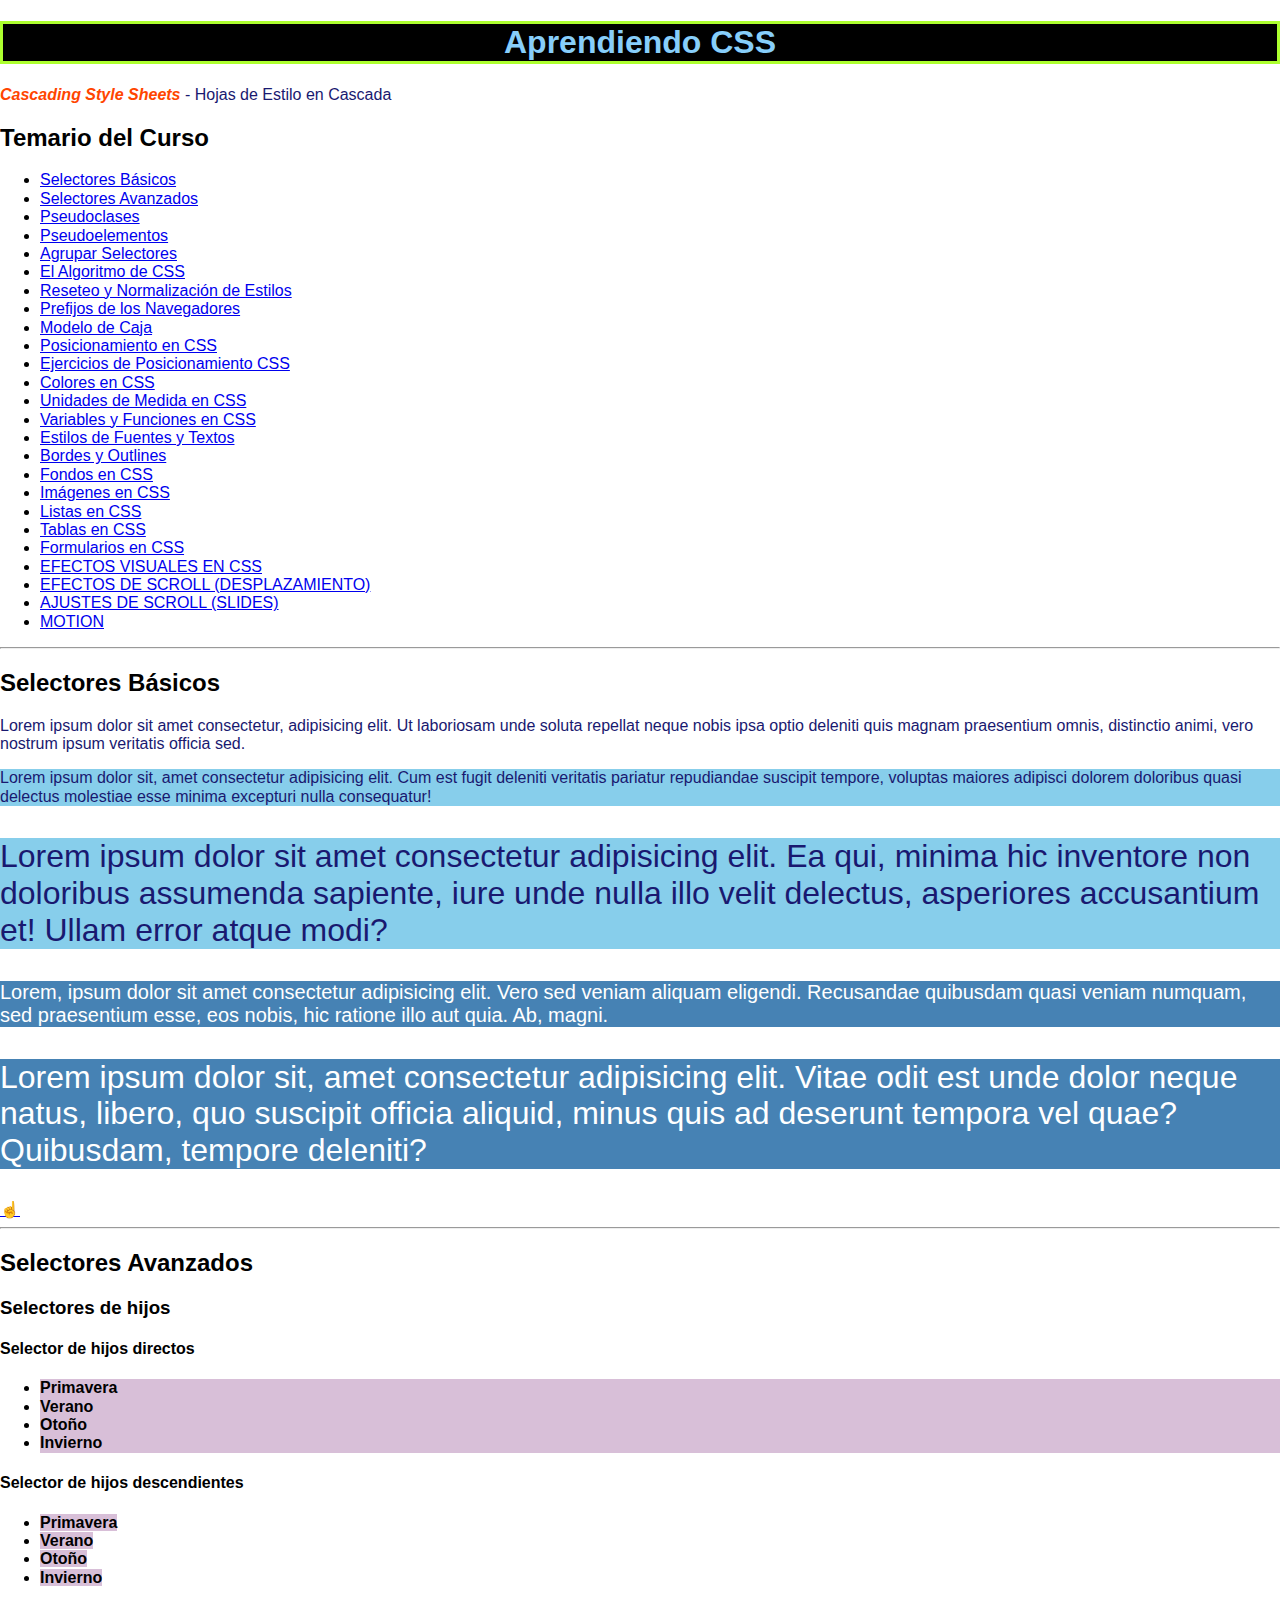
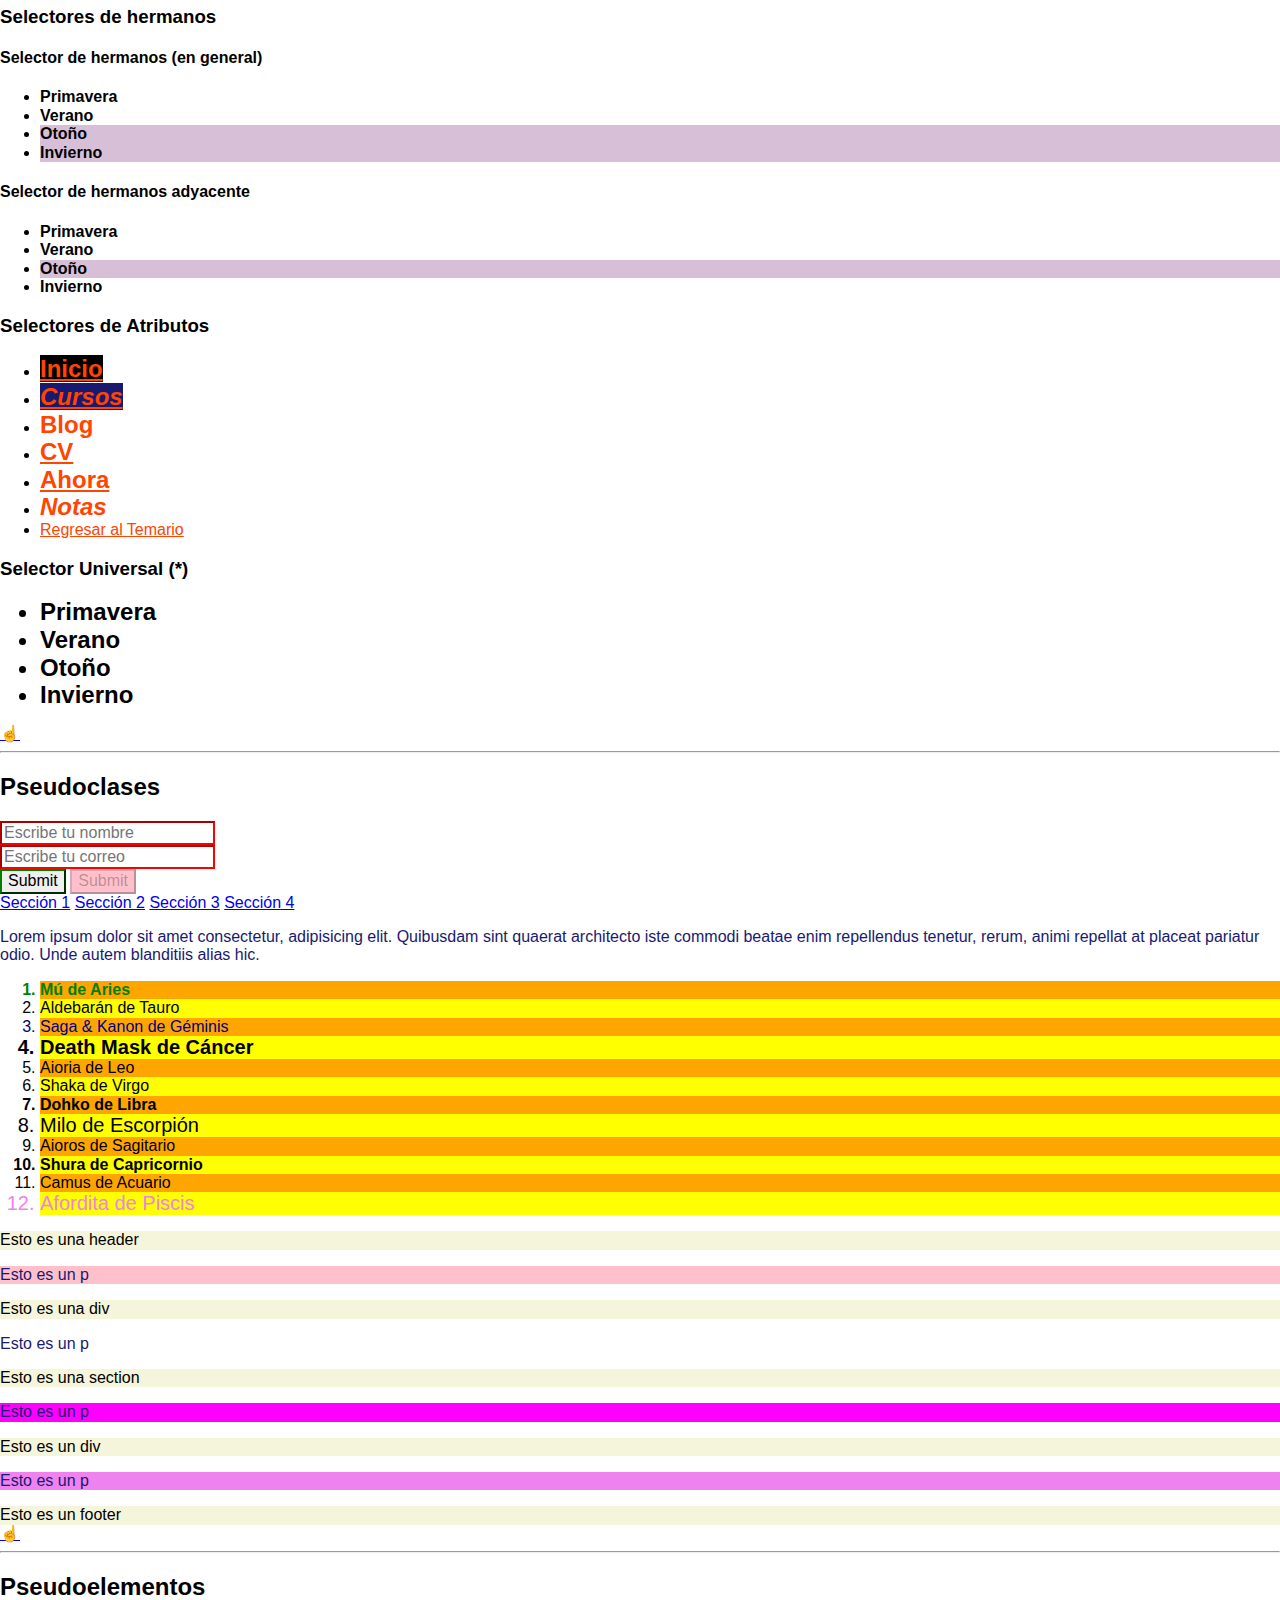
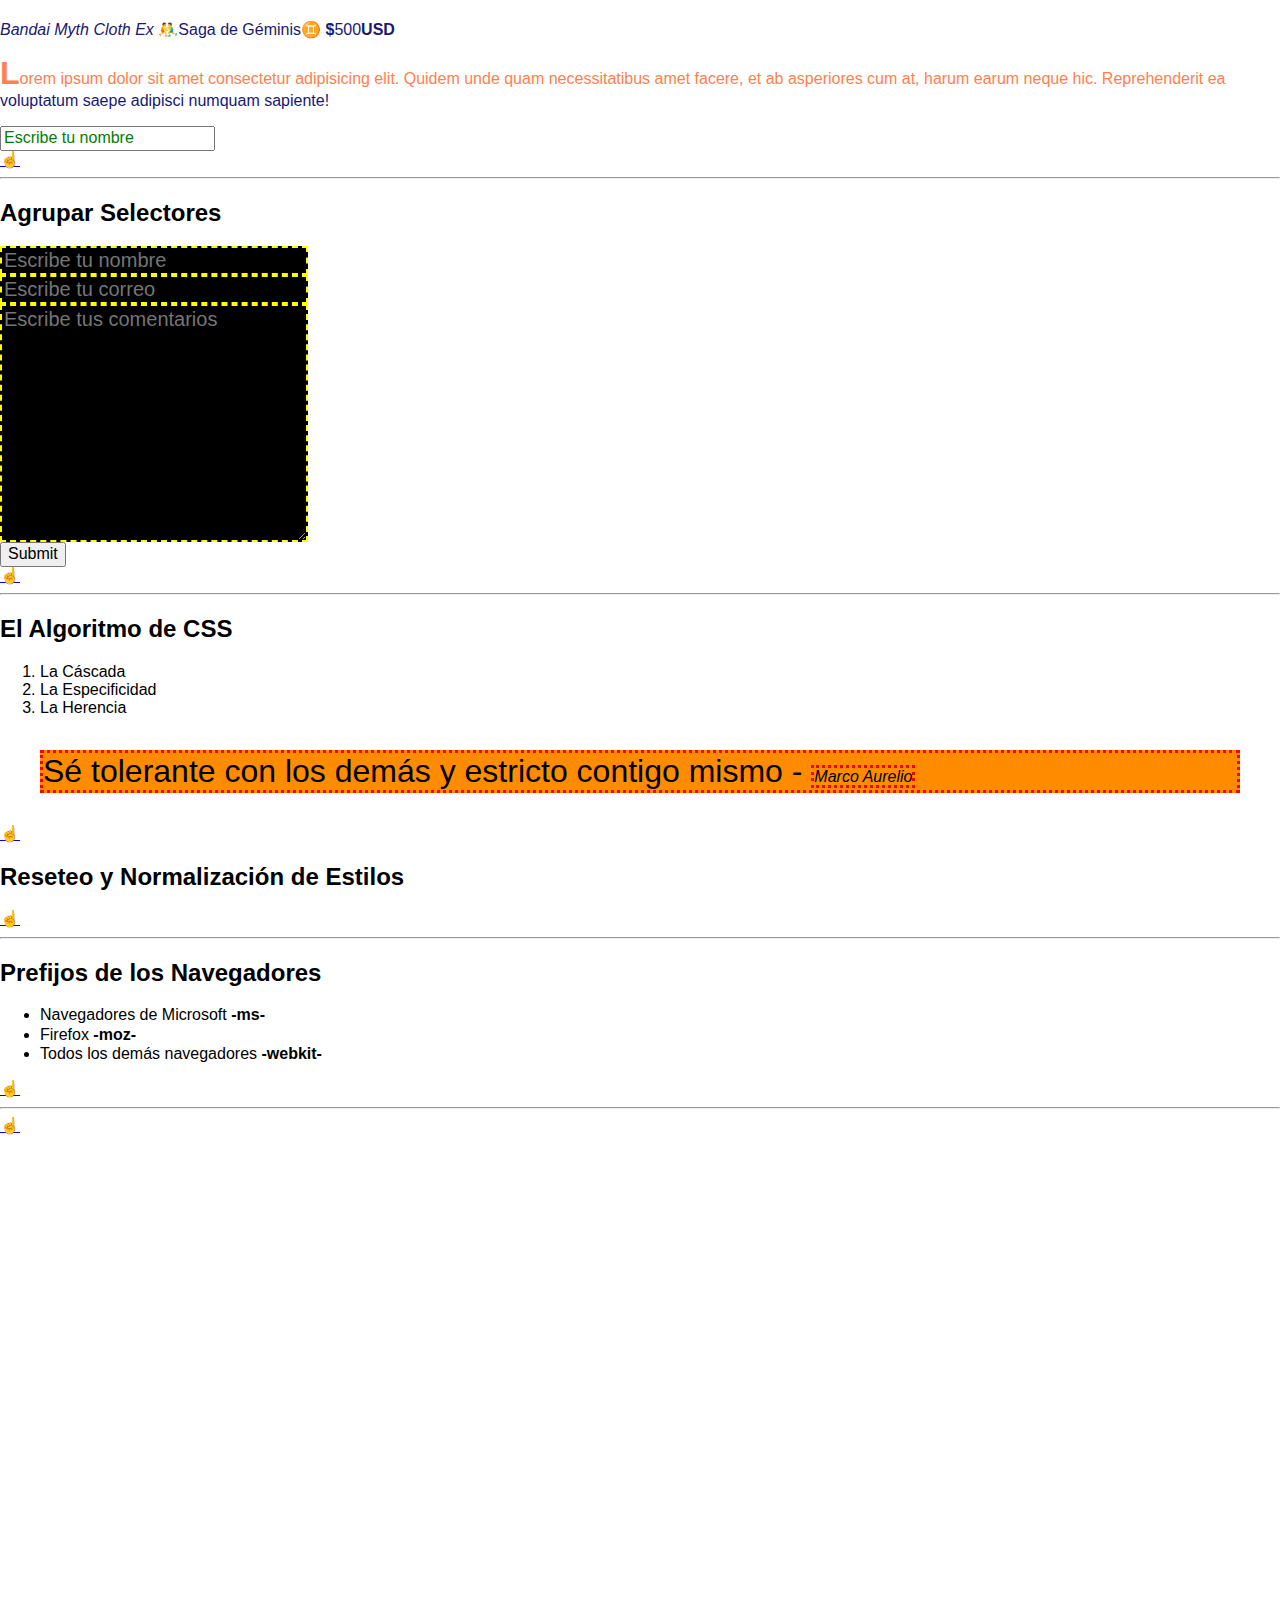
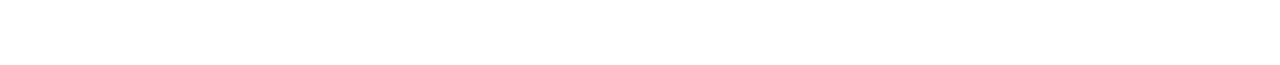
<file: 02-CursosCSS/index.html>
<!DOCTYPE html>
<html lang="es">

<head>
  <meta charset="UTF-8">
  <meta http-equiv="X-UA-Compatible" content="IE=edge">
  <meta name="viewport" content="width=device-width, initial-scale=1.0">
  <title>Curso de CSS</title>
  <!-- <link rel="stylesheet" href="css/reset.css"> -->
  <link rel="stylesheet" href="css/normalize.css">
  <link rel="stylesheet" href="css/style.css">
  <style>
    html {
      scroll-behavior: smooth;
    }

    h1 {
      color: yellowgreen;

    }
  </style>
</head>

<body>
  <article id="temario-css">
    <h1 style="color: lightskyblue;">Aprendiendo CSS</h1>
    <p><i style="font-weight: bold; color: orangered;">Cascading Style Sheets</i> - Hojas de Estilo en Cascada</p>
    <h2>Temario del Curso</h2>
    <ul>
      <li><a href="index.html#selectores-basicos">Selectores Básicos</a></li>
      <li><a href="index.html#selectores-avanzados">Selectores Avanzados</a></li>
      <li><a href="index.html#pseudoclases">Pseudoclases</a></li>
      <li><a href="index.html#pseudoelementos">Pseudoelementos</a></li>
      <li><a href="index.html#agrupar-selectores">Agrupar Selectores</a></li>
      <li><a href="index.html#algoritmo-css">El Algoritmo de CSS</a></li>
      <li><a href="index.html#reseteo-normalizacion">Reseteo y Normalización de Estilos</a></li>
      <li><a href="index.html#prefijos-navegadores">Prefijos de los Navegadores</a></li>
      <li><a href="box-model.html">Modelo de Caja</a></li>
      <li><a href="positions.html">Posicionamiento en CSS</a></li>
      <li><a href="positions-examples.html">Ejercicios de Posicionamiento CSS</a></li>
      <li><a href="colors.html">Colores en CSS</a></li>
      <li><a href="units.html">Unidades de Medida en CSS</a></li>
      <li><a href="variables-functions.html">Variables y Funciones en CSS</a></li>
      <li><a href="fonts-texts.html">Estilos de Fuentes y Textos</a></li>
      <li><a href="border-outline.html">Bordes y Outlines</a></li>
      <li><a href="backgrounds.html">Fondos en CSS</a></li>
      <li><a href="images.html">Imágenes en CSS</a></li>
      <li><a href="lists.html">Listas en CSS</a></li>
      <li><a href="tables.html">Tablas en CSS</a></li>
      <li><a href="forms.html">Formularios en CSS</a></li>
      <li><a href="visual-effects.html">EFECTOS VISUALES EN CSS</a></li>
      <li><a href="scroll-one-page.html">EFECTOS DE SCROLL (DESPLAZAMIENTO)</a></li>
      <li><a href="scroll-snap-slides.html">AJUSTES DE SCROLL (SLIDES)</a></li>
      <li><a href="motion.html">MOTION</a></li>
    </ul>
  </article>
  <hr>
  <article id="selectores-basicos">
    <h2>Selectores Básicos</h2>
    <p>
      Lorem ipsum dolor sit amet consectetur, adipisicing elit. Ut laboriosam unde soluta repellat neque nobis ipsa
      optio deleniti quis magnam praesentium omnis, distinctio animi, vero nostrum ipsum veritatis officia sed.
    </p>
    <p id="parrafo-dos">
      Lorem ipsum dolor sit, amet consectetur adipisicing elit. Cum est fugit deleniti veritatis pariatur repudiandae
      suscipit tempore, voluptas maiores adipisci dolorem doloribus quasi delectus molestiae esse minima excepturi nulla
      consequatur!
    </p>
    <p class="text-32 bg-skyblue">
      Lorem ipsum dolor sit amet consectetur adipisicing elit. Ea qui, minima hic inventore non doloribus assumenda
      sapiente, iure unde nulla illo velit delectus, asperiores accusantium et! Ullam error atque modi?
    </p>
    <p class="text-20 bg-steelblue text-white">
      Lorem, ipsum dolor sit amet consectetur adipisicing elit. Vero sed veniam aliquam eligendi. Recusandae quibusdam
      quasi veniam numquam, sed praesentium esse, eos nobis, hic ratione illo aut quia. Ab, magni.
    </p>
    <p class="text-32 bg-steelblue text-white">
      Lorem ipsum dolor sit, amet consectetur adipisicing elit. Vitae odit est unde dolor neque natus, libero, quo
      suscipit officia aliquid, minus quis ad deserunt tempora vel quae? Quibusdam, tempore deleniti?
    </p>
    <a href="index.html#temario-css">☝️</a>
  </article>
  <hr>
  <article id="selectores-avanzados">
    <h2>Selectores Avanzados</h2>
    <h3>Selectores de hijos</h3>
    <h4>Selector de hijos directos</h4>
    <ul class="hijos-directos">
      <li><b>Primavera</b></li>
      <li><b>Verano</b></li>
      <li><b>Otoño</b></li>
      <li><b>Invierno</b></li>
    </ul>
    <h4>Selector de hijos descendientes</h4>
    <ul class="hijos-descendientes">
      <li><b>Primavera</b></li>
      <li><b>Verano</b></li>
      <li><b>Otoño</b></li>
      <li><b>Invierno</b></li>
    </ul>
    <h3>Selectores de hermanos</h3>
    <h4>Selector de hermanos (en general)</h4>
    <ul>
      <li><b>Primavera</b></li>
      <li class="hermanos-general"><b>Verano</b></li>
      <li><b>Otoño</b></li>
      <li><b>Invierno</b></li>
    </ul>
    <h4>Selector de hermanos adyacente</h4>
    <ul>
      <li><b>Primavera</b></li>
      <li class="hermanos-adyacentes"><b>Verano</b></li>
      <li><b>Otoño</b></li>
      <li><b>Invierno</b></li>
    </ul>
    <h3>Selectores de Atributos</h3>
    <nav class="selectores-atributos">
      <ul>
        <li><a href="https://jonmircha.com" target="_blank">Inicio</a></li>
        <li><a class="menu-item cursos button" href="https://jonmircha.com/cursos" target="_blank">Cursos</a></li>
        <li><a href="http://jonmircha.com/blog" target="_blank">Blog</a></li>
        <li><a href="https://jonmircha.com/cv" target="_blank">CV</a></li>
        <li><a class="menu item ahora button" href="https://jonmircha.com/ahora" target="_blank">Ahora</a></li>
        <li><a class="menu-item notas button" href="http://jonmircha.com/notas" target="_blank">Notas</a></li>
        <li><a href="index.html#temario-css">Regresar al Temario</a></li>
      </ul>
    </nav>
    <h3>Selector Universal (*)</h3>
    <ul class="selector-universal">
      <li><b>Primavera</b></li>
      <li><b>Verano</b></li>
      <li><b>Otoño</b></li>
      <li><b>Invierno</b></li>
    </ul>
    <a href="index.html#temario-css">☝️</a>
  </article>
  <hr>
  <article id="pseudoclases">
    <h2>Pseudoclases</h2>
    <form class="form-pseudoclases">
      <input type="text" name="nombre" placeholder="Escribe tu nombre" required>
      <br>
      <input type="email" name="correo" placeholder="Escribe tu correo" required>
      <br>
      <input type="submit">
      <input type="submit" disabled>
    </form>
    <nav class="menu-pseudoclases">
      <a href="#seccion1">Sección 1</a>
      <a href="#seccion2">Sección 2</a>
      <a href="#seccion3">Sección 3</a>
      <a href="#seccion4">Sección 4</a>
    </nav>
    <p class="p-pseudoclases">
      Lorem ipsum dolor sit amet consectetur, adipisicing elit. Quibusdam sint quaerat architecto iste commodi beatae
      enim repellendus tenetur, rerum, animi repellat at placeat pariatur odio. Unde autem blanditiis alias hic.
    </p>
    <ol class="lista-pseudoclases">
      <li>Mú de Aries</li>
      <li>Aldebarán de Tauro</li>
      <li>Saga & Kanon de Géminis</li>
      <li>Death Mask de Cáncer</li>
      <li>Aioria de Leo</li>
      <li>Shaka de Virgo</li>
      <li>Dohko de Libra</li>
      <li>Milo de Escorpión</li>
      <li>Aioros de Sagitario</li>
      <li>Shura de Capricornio</li>
      <li>Camus de Acuario</li>
      <li>Afordita de Piscis</li>
    </ol>
    <article class="articulo-pseudoclases">
      <header>Esto es una header</header>
      <p>Esto es un p</p>
      <div>Esto es una div</div>
      <p>Esto es un p</p>
      <section>Esto es una section</section>
      <p>Esto es un p</p>
      <div>Esto es un div</div>
      <p>Esto es un p</p>
      <footer>Esto es un footer</footer>
    </article>
    <a href="index.html#temario-css">☝️</a>
  </article>
  <hr>
  <article id="pseudoelementos">
    <h2>Pseudoelementos</h2>
    <p>
      <i>Bandai Myth Cloth Ex</i> <span class="saga-geminis">Saga de Géminis</span> <span class="saga-precio">500</span>
    </p>
    <p class="p-pseudoelementos">
      Lorem ipsum dolor sit amet consectetur adipisicing elit. Quidem unde quam necessitatibus amet facere, et ab
      asperiores cum at, harum earum neque hic. Reprehenderit ea voluptatum saepe adipisci numquam sapiente!
    </p>
    <input class="input-pseudoelementos" type="text" name="nombre" placeholder="Escribe tu nombre">
    <br>
    <a href="index.html#temario-css">☝️</a>
  </article>
  <hr>
  <article id="agrupar-selectores">
    <h2>Agrupar Selectores</h2>
    <form class="form-agrupar-selectores">
      <input type="text" name="nombre" placeholder="Escribe tu nombre">
      <input type="email" name="correo" placeholder="Escribe tu correo">
      <textarea name="comentarios" placeholder="Escribe tus comentarios" cols="30" rows="10"></textarea>
      <input type="submit">
    </form>
    <a href="index.html#temario-css">☝️</a>
  </article>
  <hr>
  <article id="algoritmo-css">
    <h2>El Algoritmo de CSS</h2>
    <ol>
      <li>La Cáscada</li>
      <li>La Especificidad</li>
      <li>La Herencia</li>
    </ol>
    <blockquote id="cita-marco" class="cita-marco" style="background-color: rebeccapurple;">
      Sé tolerante con los demás y estricto contigo mismo - <cite>Marco Aurelio</cite>
    </blockquote>
    <a href="index.html#temario-css">☝️</a>
  </article>
  <article id="reseteo-normalizacion">
    <h2>Reseteo y Normalización de Estilos</h2>
    <a href="index.html#temario-css">☝️</a>
  </article>
  <hr>
  <article id="prefijos-navegadores">
    <h2>Prefijos de los Navegadores</h2>
    <ul>
      <li>Navegadores de Microsoft <code><b>-ms-</b></code></li>
      <li>Firefox <code><b>-moz-</b></code></li>
      <li>Todos los demás navegadores <code><b>-webkit-</b></code></li>
    </ul>
    <a href="index.html#temario-css">☝️</a>
  </article>
  <hr>
  <a href="index.html#temario-css">☝️</a>
  <br><br><br><br><br><br><br><br><br><br><br><br><br><br><br><br><br><br><br><br><br><br><br><br><br><br><br><br><br><br>
</body>

</html>
</file>
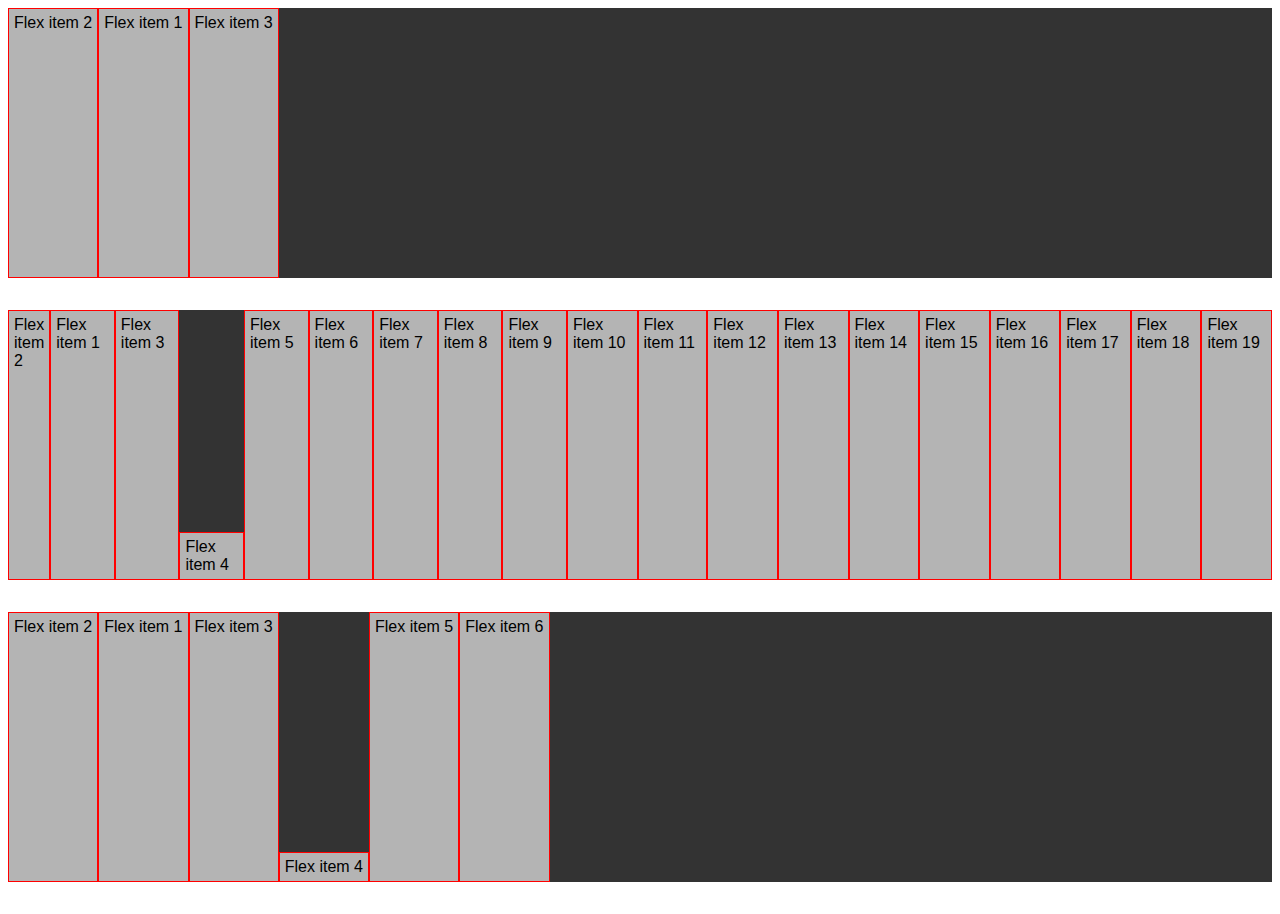
<file: Flexbox/index.html>
<!DOCTYPE html>
<html lang="en">
<head>
    <meta charset="UTF-8">
    <meta http-equiv="X-UA-Compatible" content="IE=edge">
    <meta name="viewport" content="width=device-width, initial-scale=1.0">
    <title>Flexbox</title>
    <link rel="stylesheet" href="flexbox.css">
</head>
<body>
    <section class="container">
        <article class="item">Flex item 1</article>
        <article class="item">Flex item 2</article>
        <article class="item">Flex item 3</article>
    </section>
    <section class="container">
        <article class="item">Flex item 1</article>
        <article class="item">Flex item 2</article>
        <article class="item">Flex item 3</article>
        <article class="item">Flex item 4</article>
        <article class="item">Flex item 5</article>
        <article class="item">Flex item 6</article>
        <article class="item">Flex item 7</article>
        <article class="item">Flex item 8</article>
        <article class="item">Flex item 9</article>
        <article class="item">Flex item 10</article>
        <article class="item">Flex item 11</article>
        <article class="item">Flex item 12</article>
        <article class="item">Flex item 13</article>
        <article class="item">Flex item 14</article>
        <article class="item">Flex item 15</article>
        <article class="item">Flex item 16</article>
        <article class="item">Flex item 17</article>
        <article class="item">Flex item 18</article>
        <article class="item">Flex item 19</article>
    </section>
    <section class="container">
        <article class="item">Flex item 1</article>
        <article class="item">Flex item 2</article>
        <article class="item">Flex item 3</article>
        <article class="item">Flex item 4</article>
        <article class="item">Flex item 5</article>
        <article class="item">Flex item 6</article>
    </section>
</body>
</html>
</file>
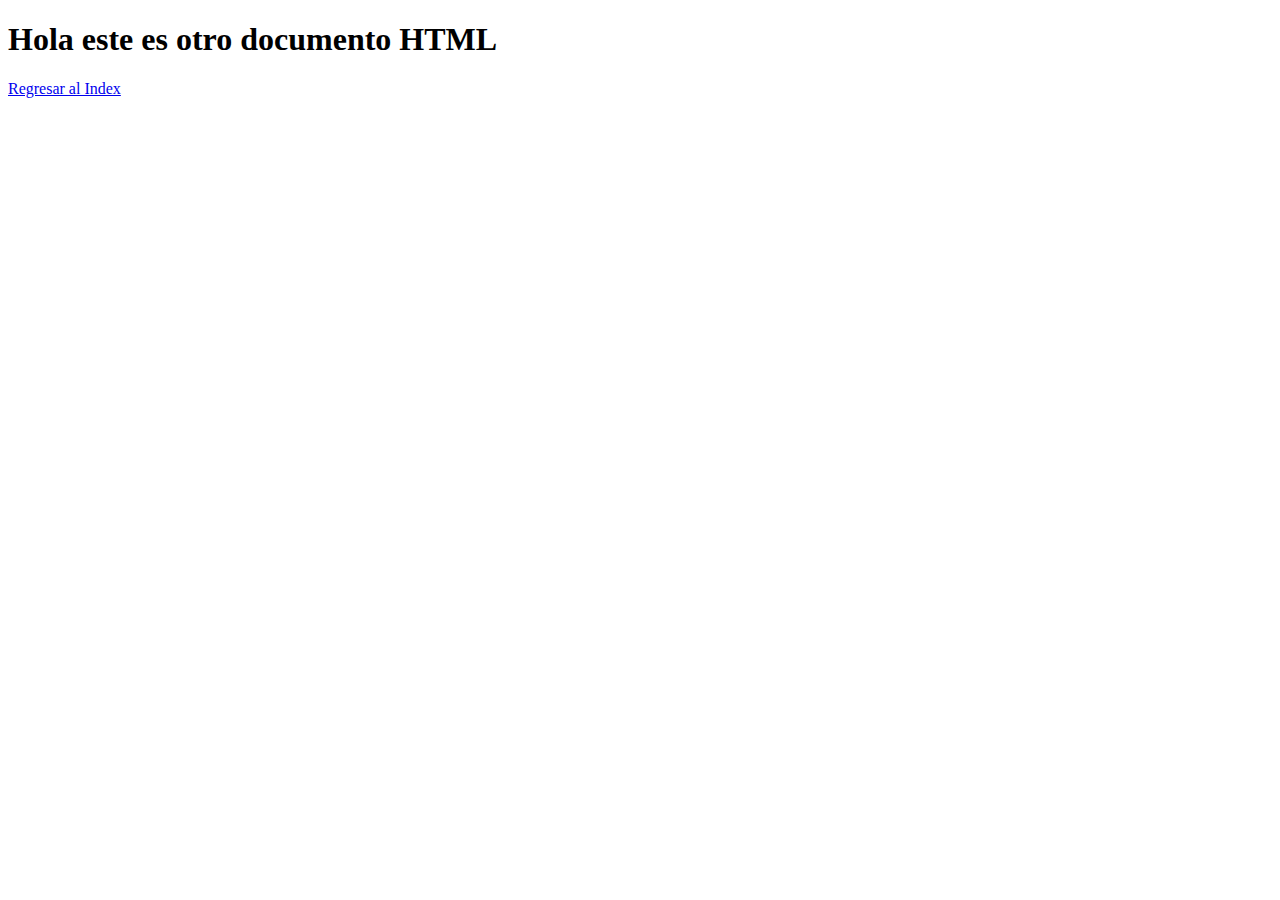
<file: 01-CursoHTML/hola.html>
<!DOCTYPE html>
<html lang="en">

<head>
  <meta charset="UTF-8">
  <meta http-equiv="X-UA-Compatible" content="IE=edge">
  <meta name="viewport" content="width=device-width, initial-scale=1.0">
  <title>Hola</title>
</head>

<body>
  <h1>Hola este es otro documento HTML</h1>
  <a href="index.html">Regresar al Index</a>


</body>

</html>
</file>
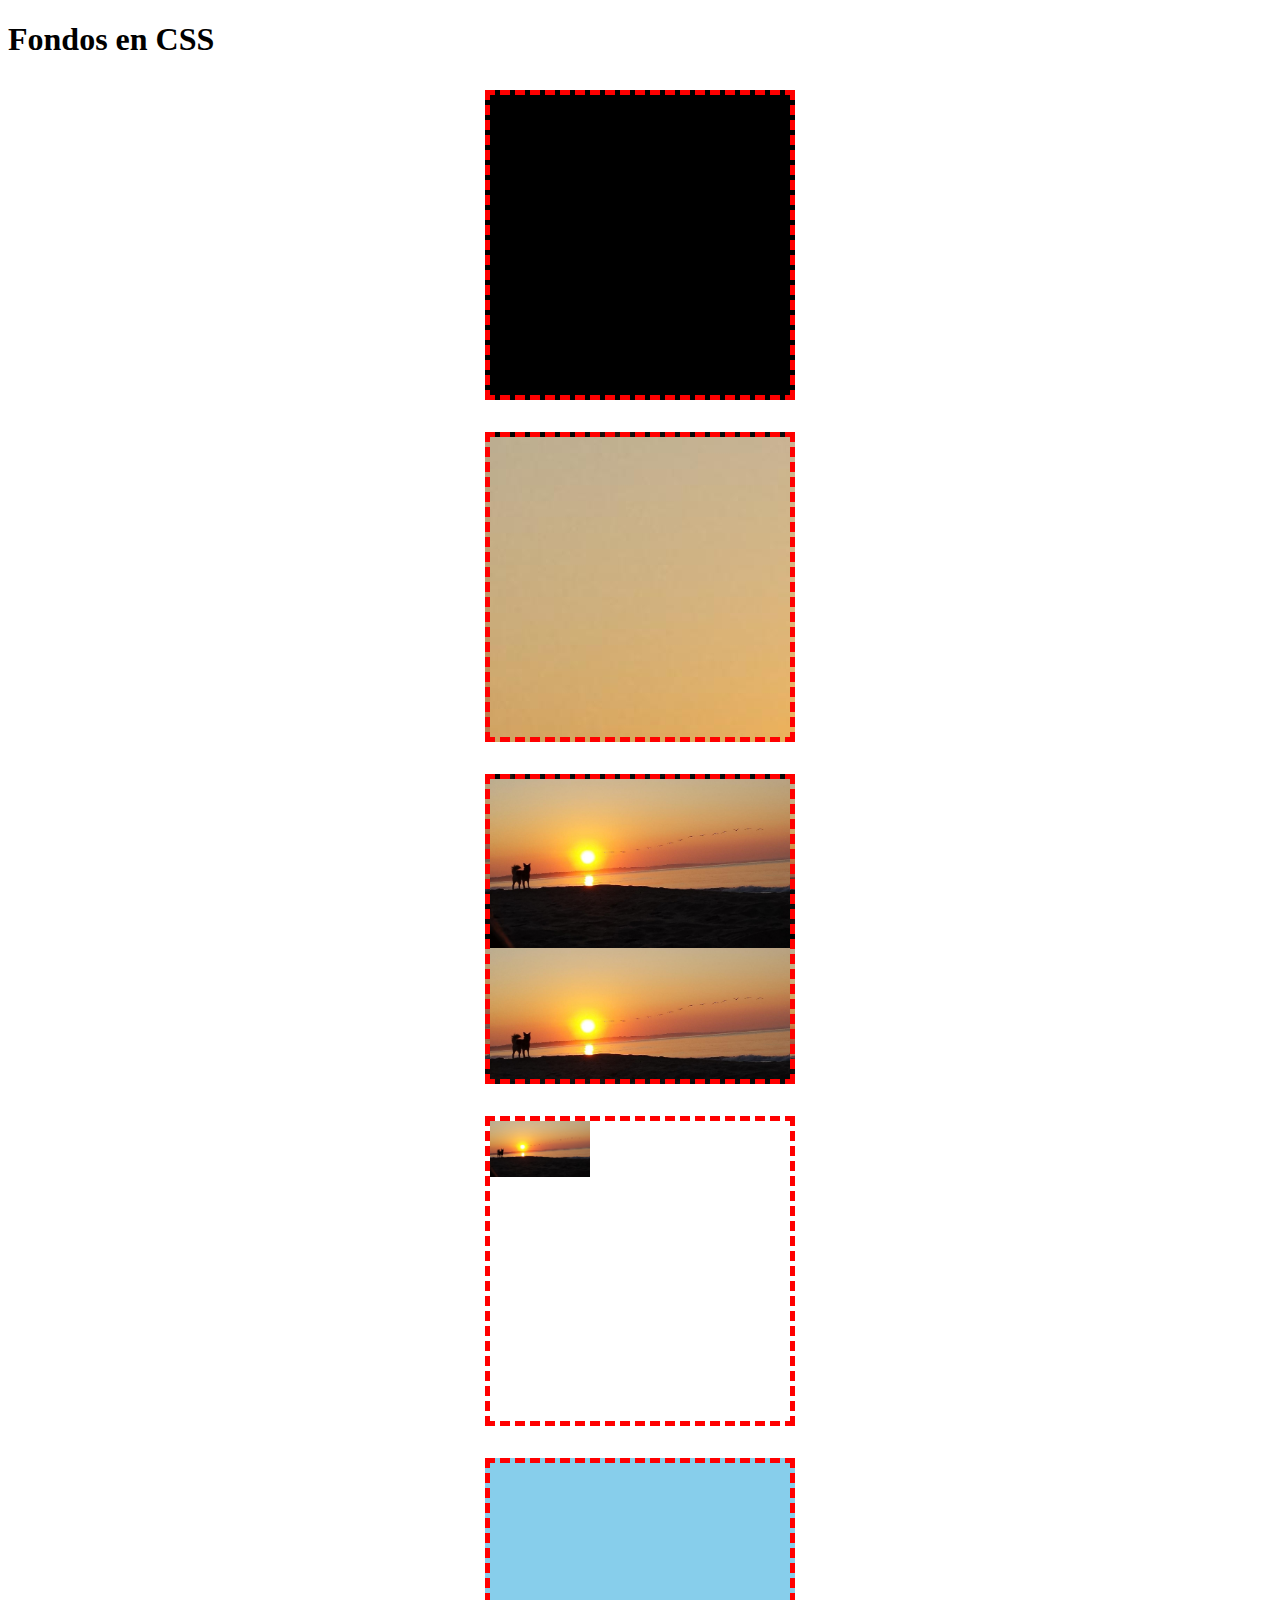
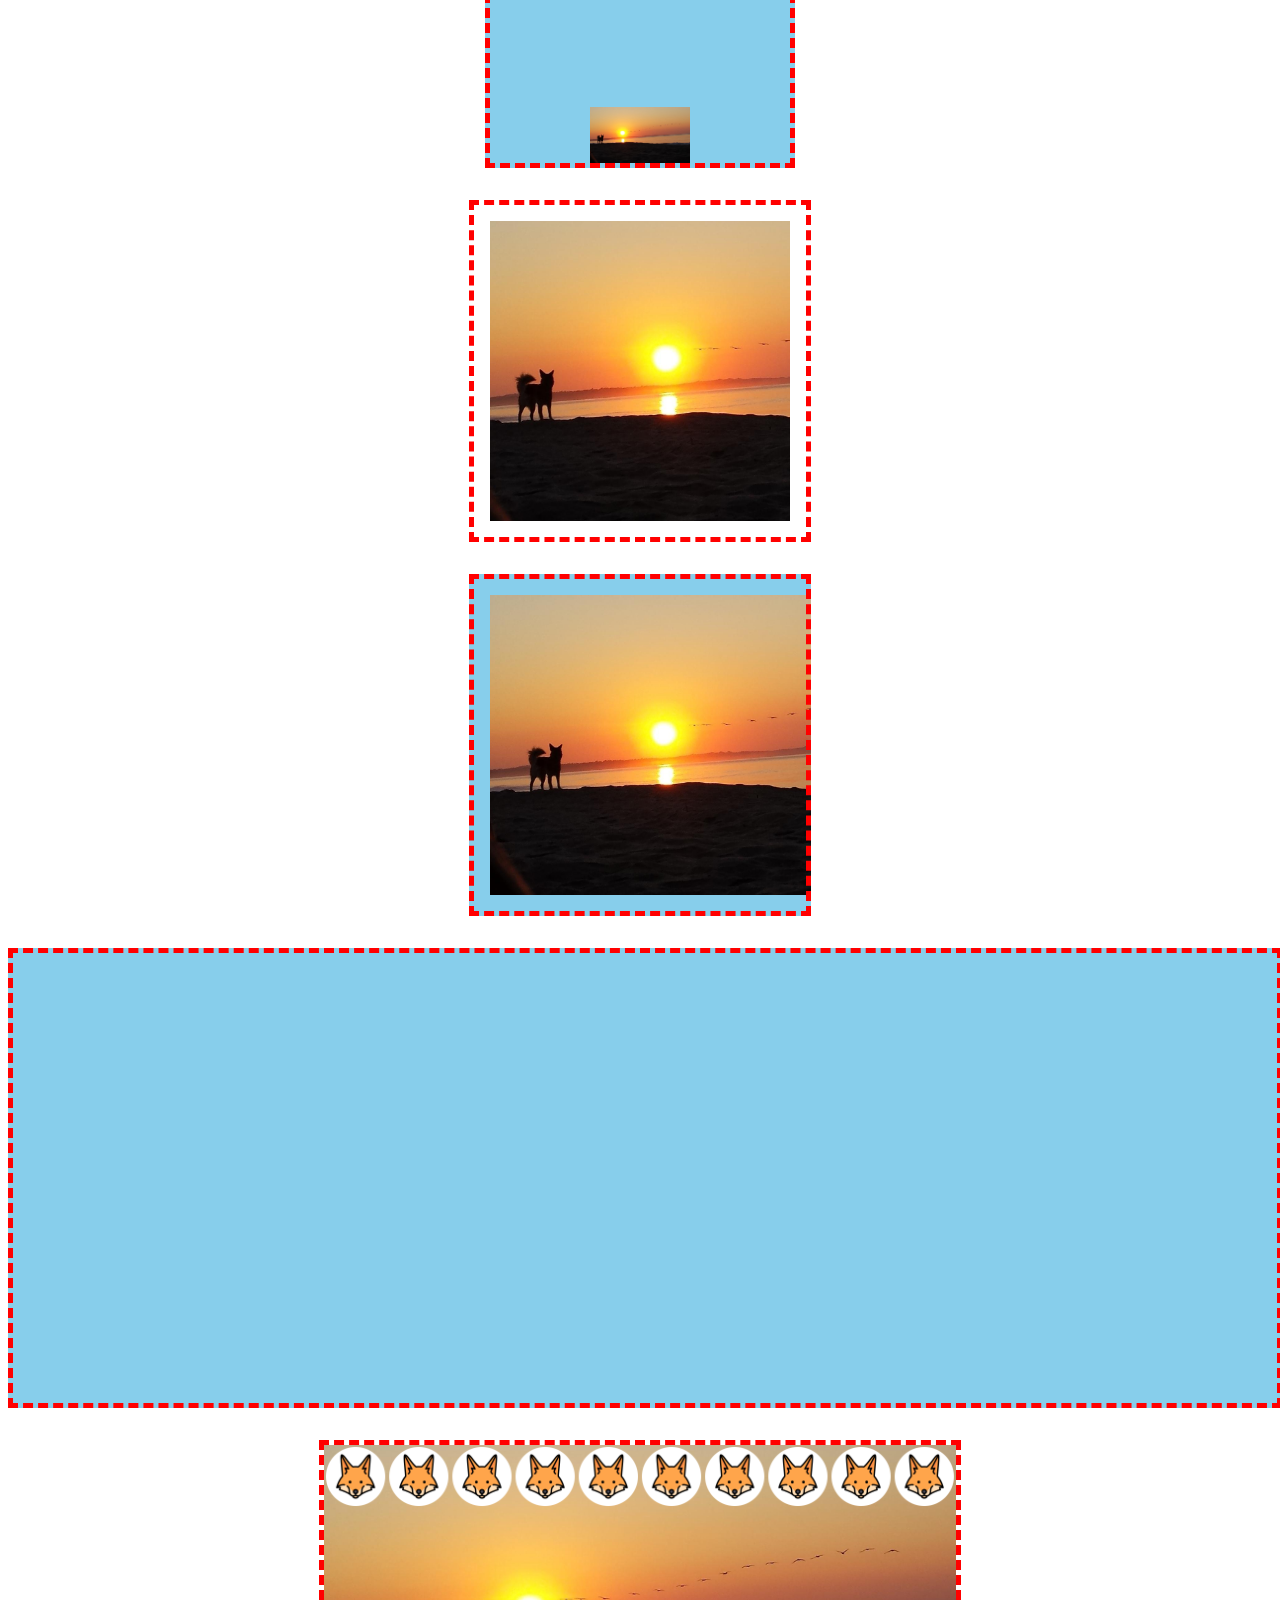
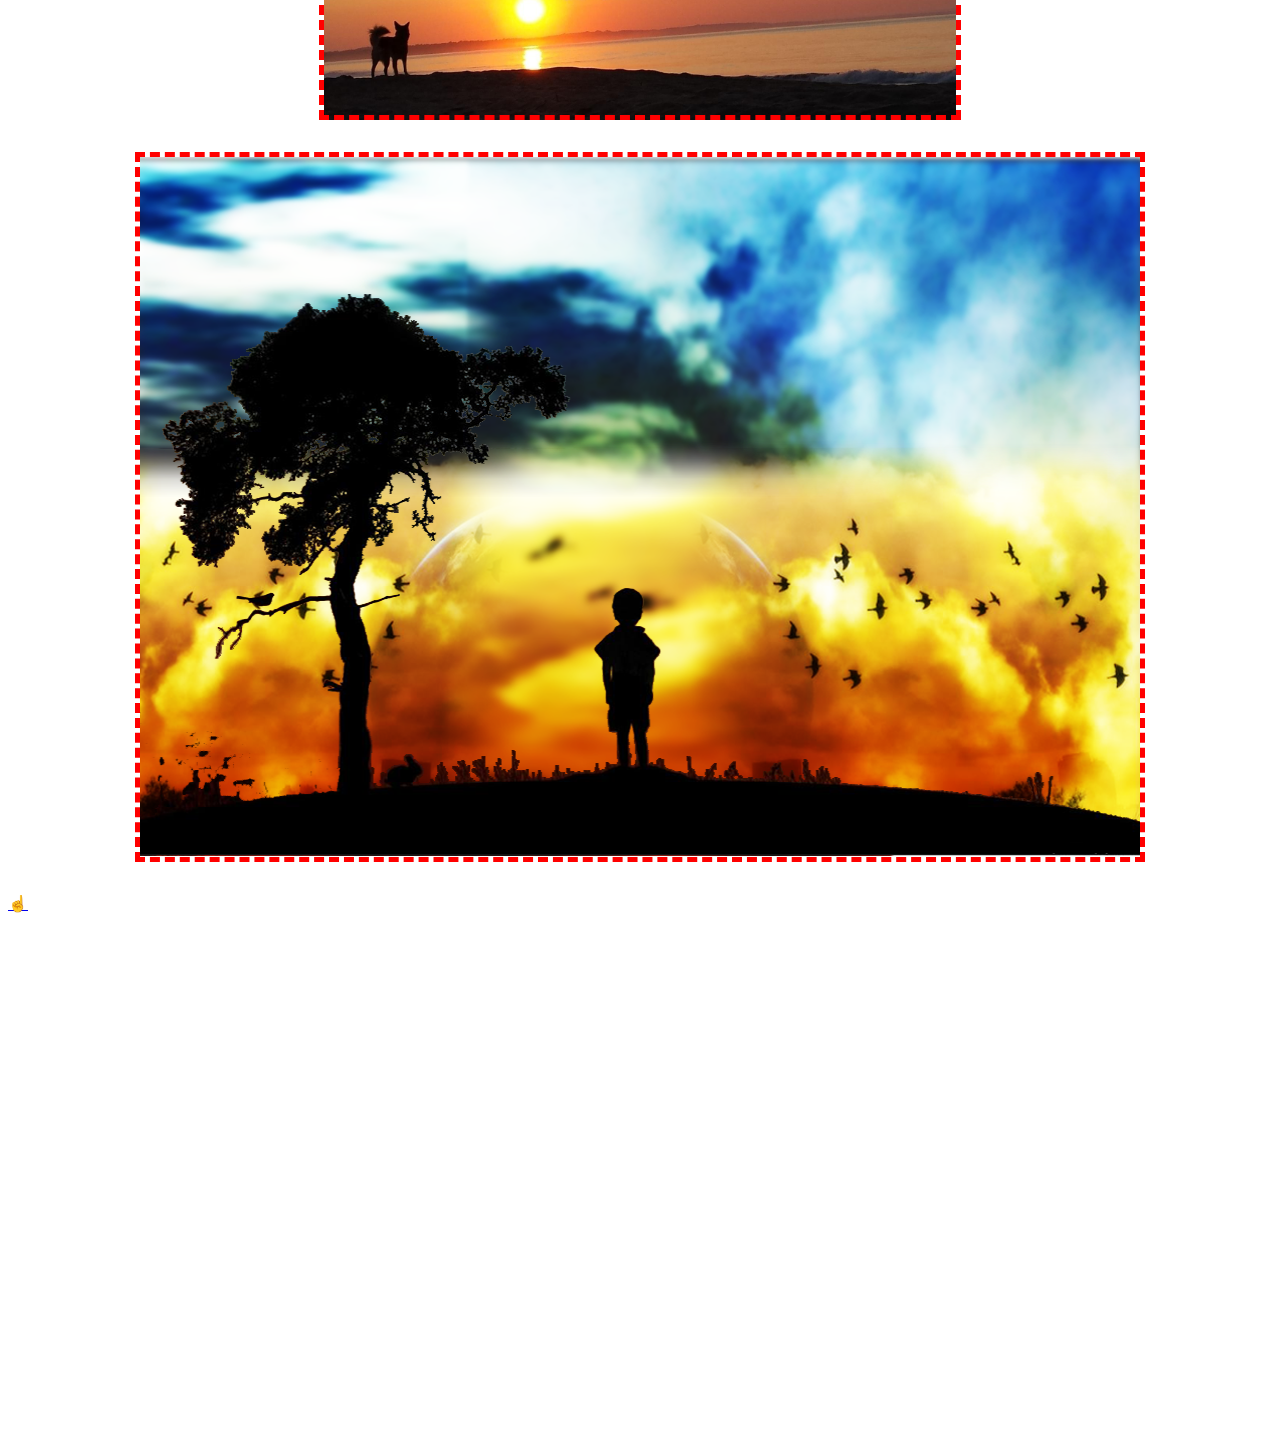
<file: 02-CursosCSS/backgrounds.html>
<!DOCTYPE html>
<html lang="es">

<head>
  <meta charset="UTF-8">
  <meta http-equiv="X-UA-Compatible" content="IE=edge">
  <meta name="viewport" content="width=device-width, initial-scale=1.0">
  <title>Fondos en CSS</title>
  <link rel="stylesheet" href="css/backgrounds.css">
</head>

<body>
  <h1>Fondos en CSS</h1>
  <div class="box bg-color"></div>
  <div class="box bg-image"></div>
  <div class="box bg-size"></div>
  <div class="box bg-repeat"></div>
  <div class="box bg-position"></div>
  <div class="box bg-clip"></div>
  <div class="box bg-origin"></div>
  <div class="box bg-attachment"></div>
  <div class="box bg-multiple"></div>
  <div class="box bg-art"></div>
  <a href="index.html#temario-css">☝️</a>
  <br><br><br><br><br><br><br><br><br><br><br><br><br><br><br><br><br><br><br><br><br><br><br><br><br><br><br><br><br><br>
</body>

</html>
</file>
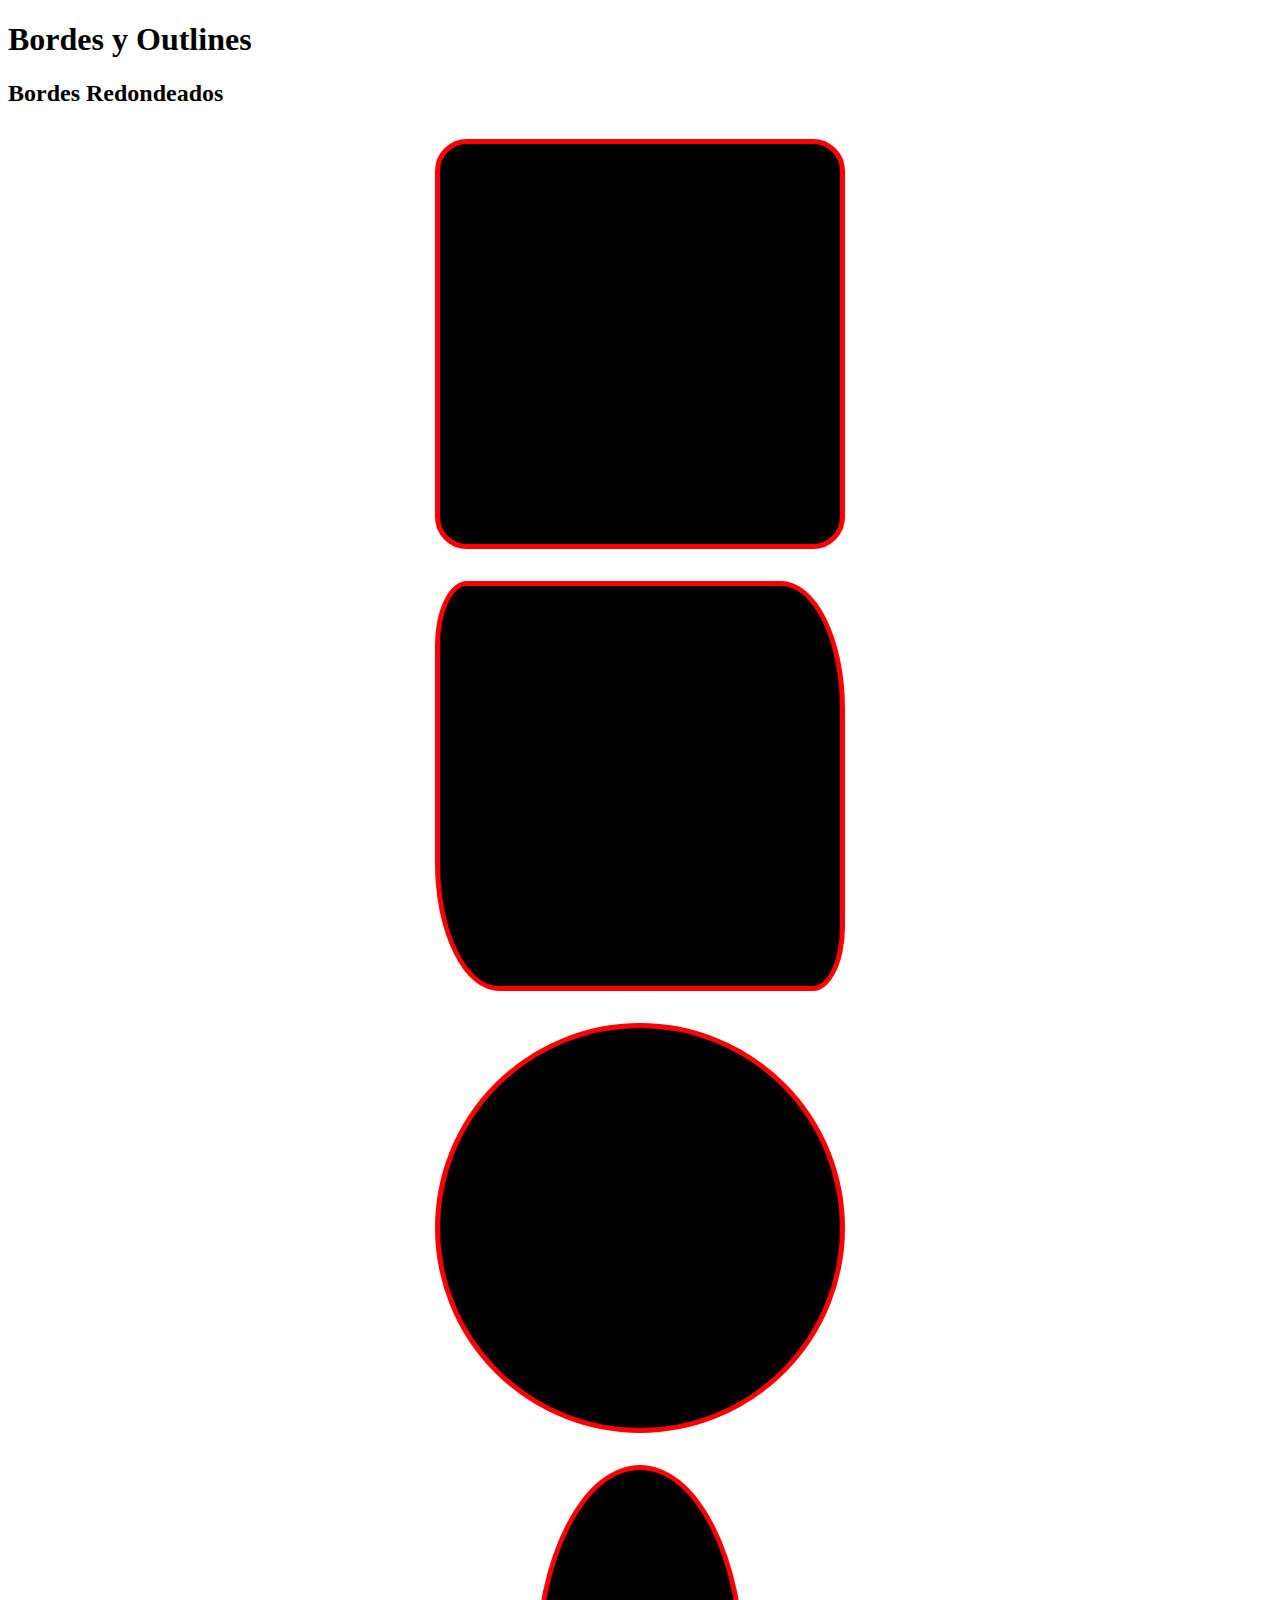
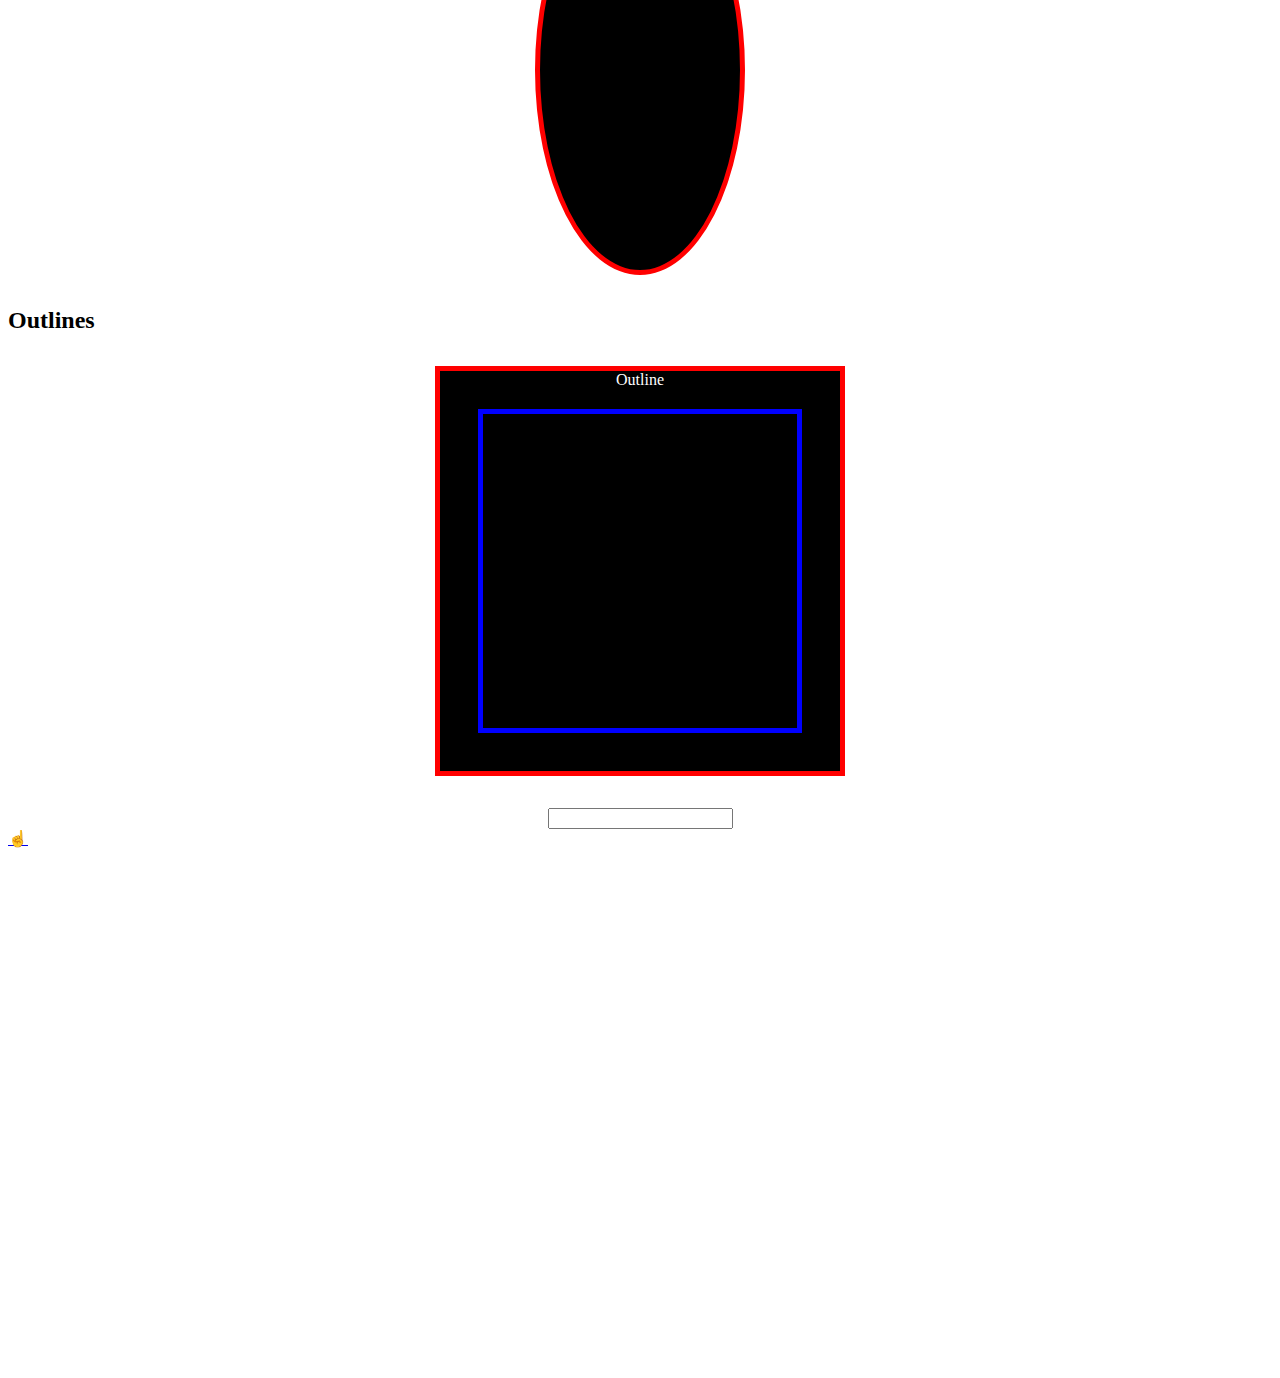
<file: 02-CursosCSS/border-outline.html>
<!DOCTYPE html>
<html lang="es">

<head>
  <meta charset="UTF-8">
  <meta http-equiv="X-UA-Compatible" content="IE=edge">
  <meta name="viewport" content="width=device-width, initial-scale=1.0">
  <title>Bordes y Outlines</title>
  <link rel="stylesheet" href="css/border-outline.css">
</head>

<body>
  <h1>Bordes y Outlines</h1>
  <h2>Bordes Redondeados</h2>
  <div class="box border-radius"></div>
  <div class="box border-radius-2"></div>
  <div class="box border-radius-3"></div>
  <div class="box border-radius-4"></div>
  <h2>Outlines</h2>
  <div class="box outline">Outline</div>
  <div style="text-align: center;">
    <input type="text">
  </div>
  <a href="index.html#temario-css">☝️</a>
  <br><br><br><br><br><br><br><br><br><br><br><br><br><br><br><br><br><br><br><br><br><br><br><br><br><br><br><br><br><br>
</body>

</html>
</file>
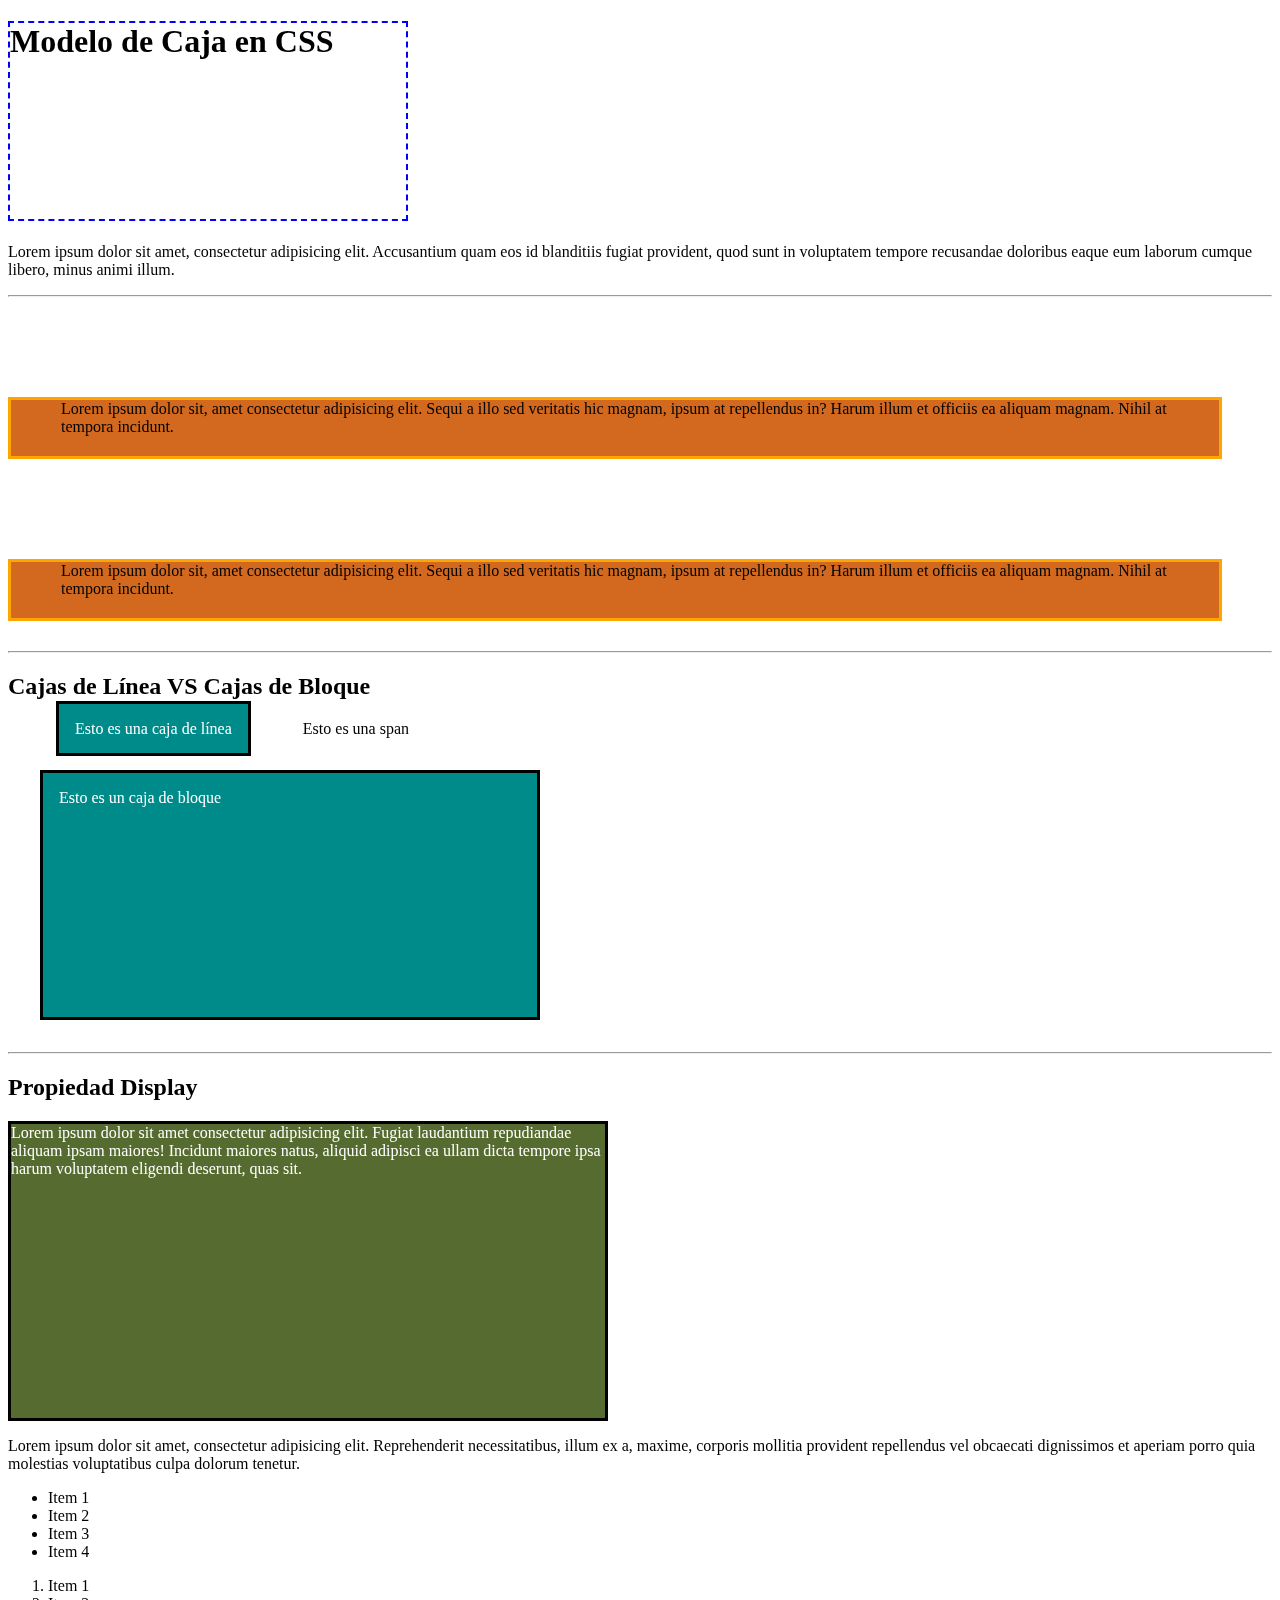
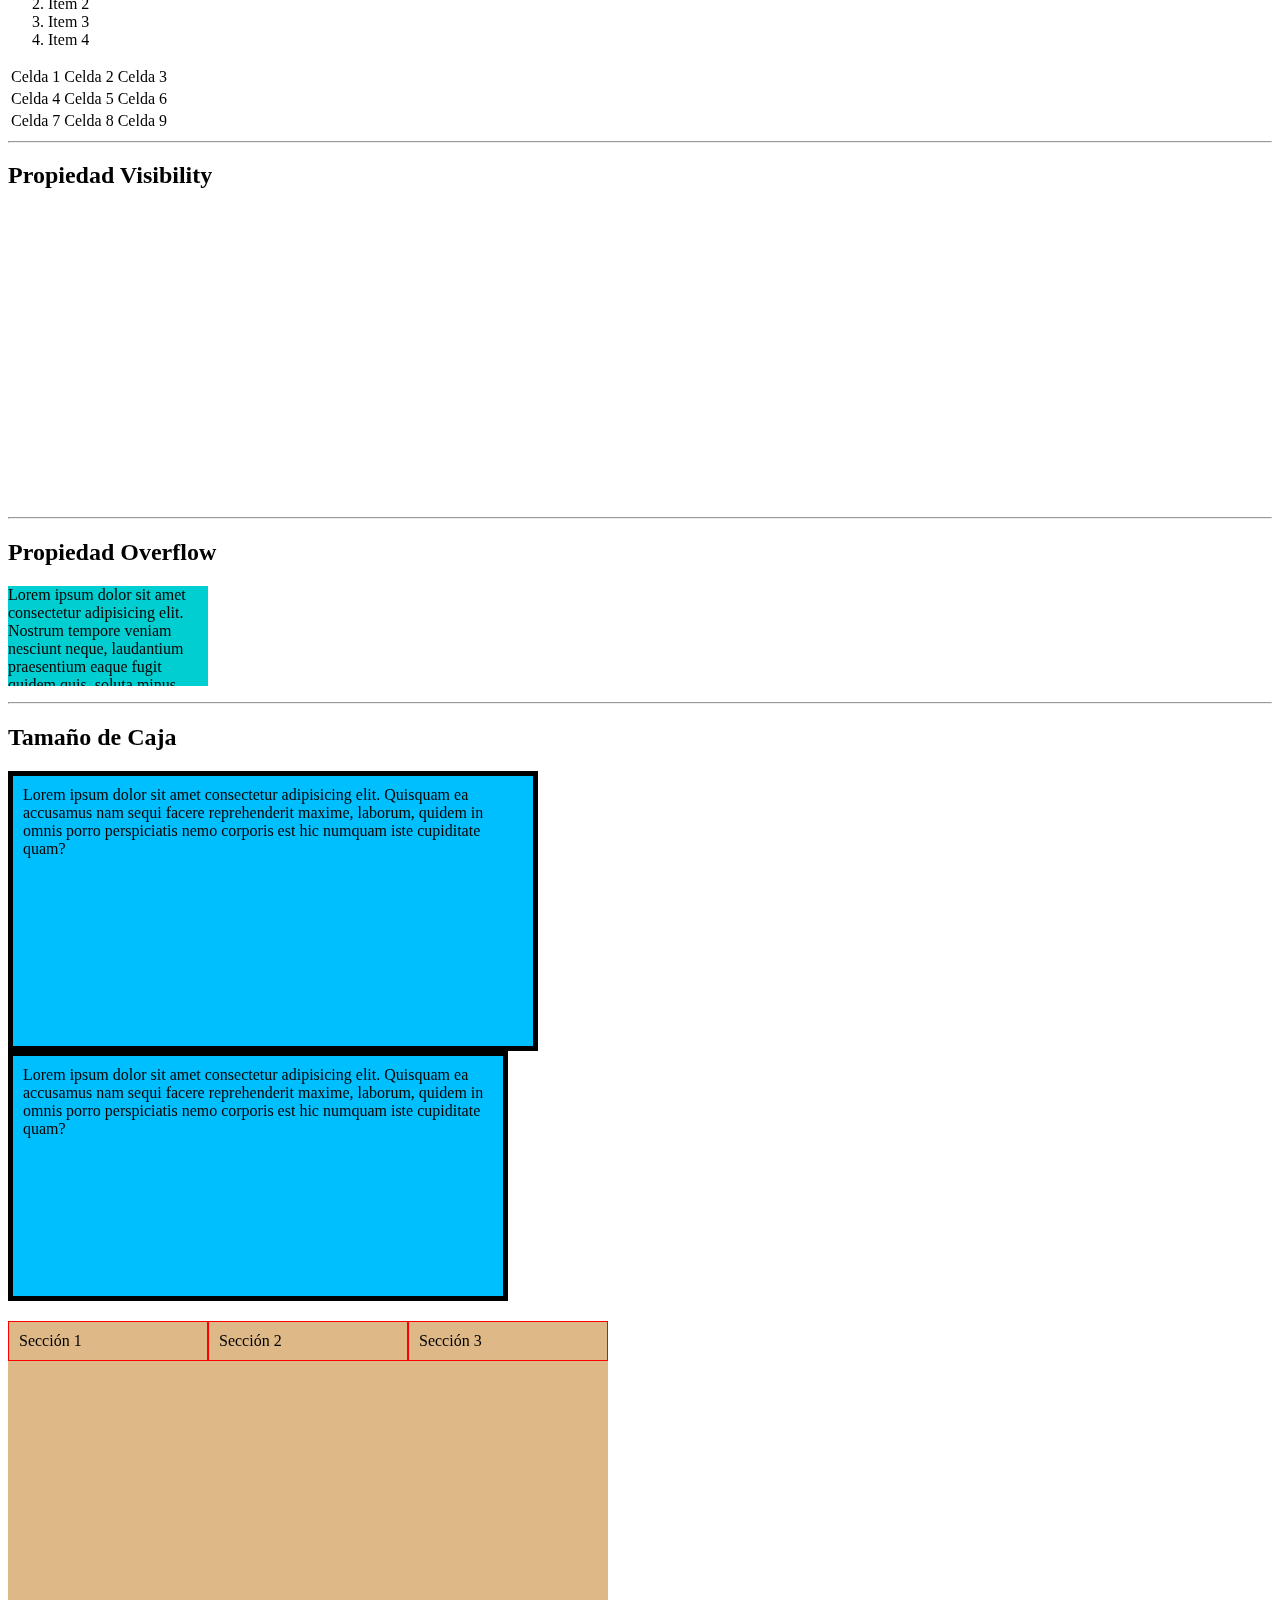
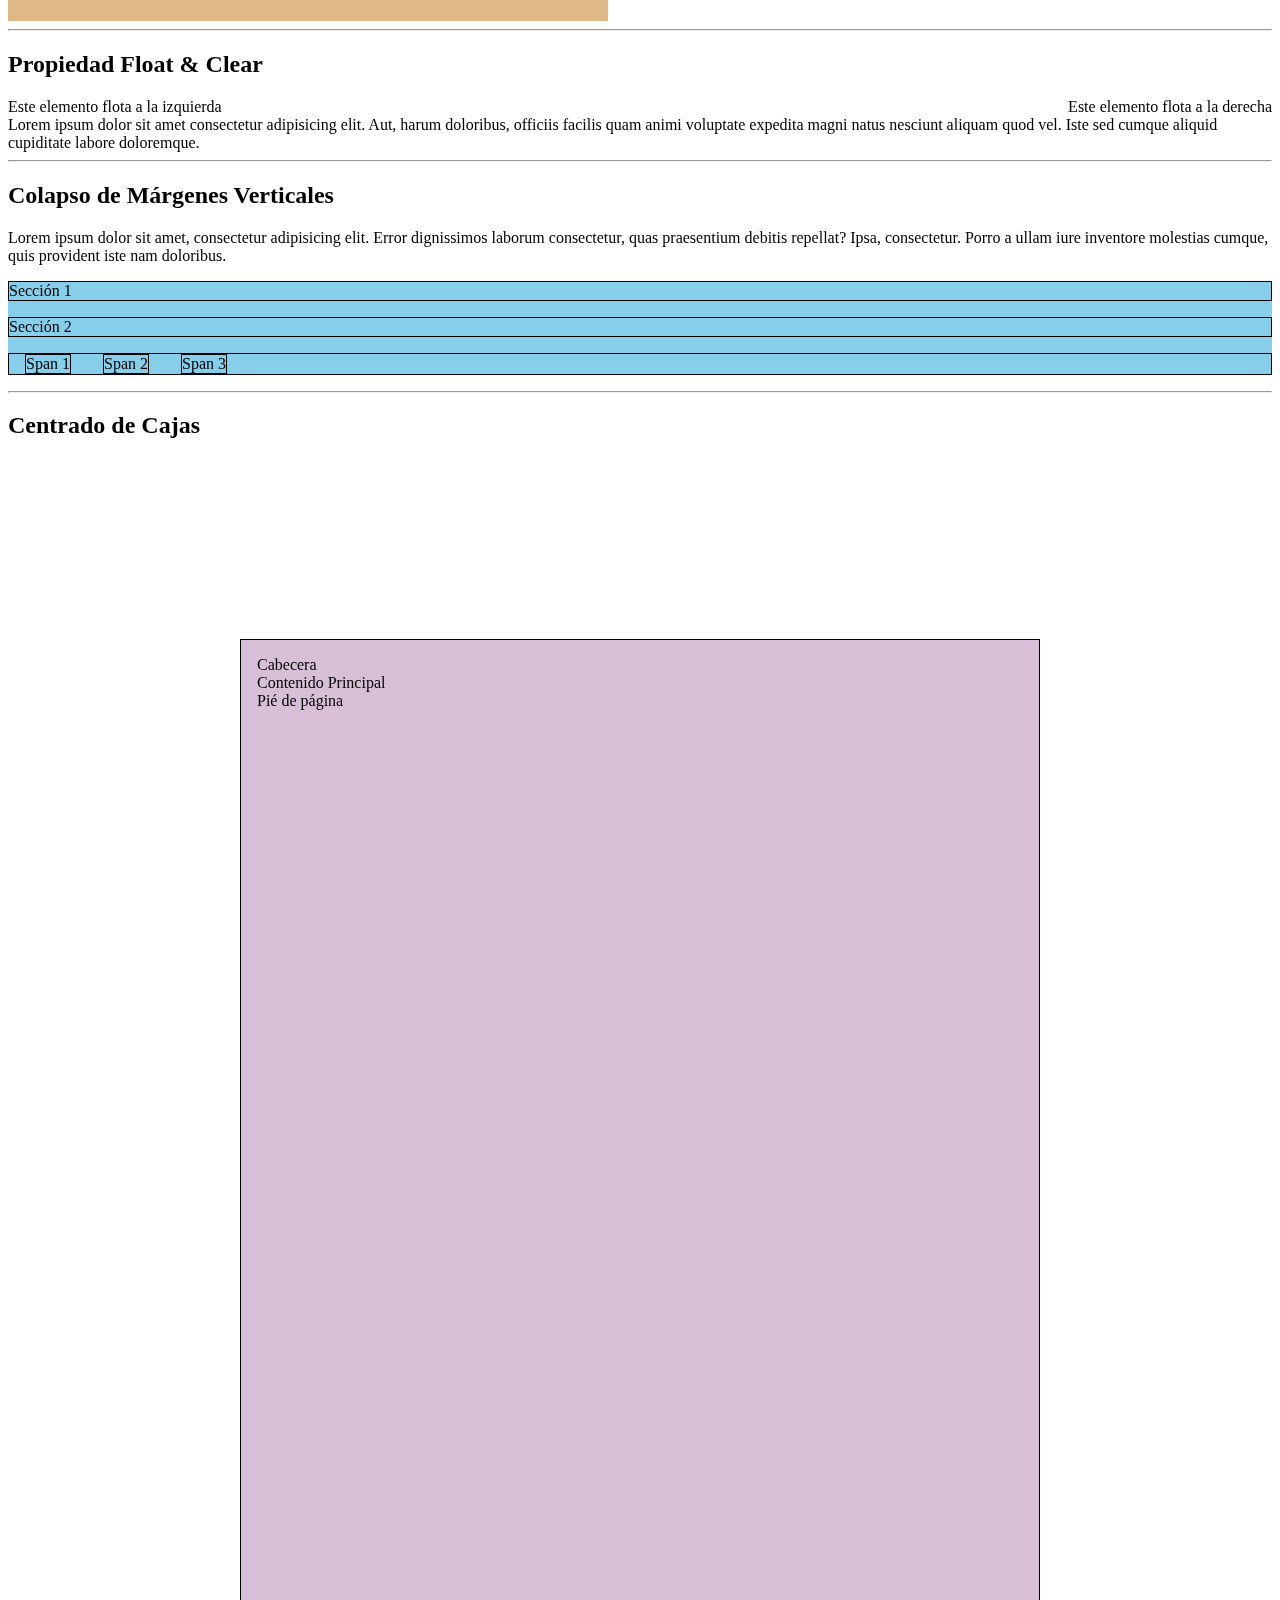
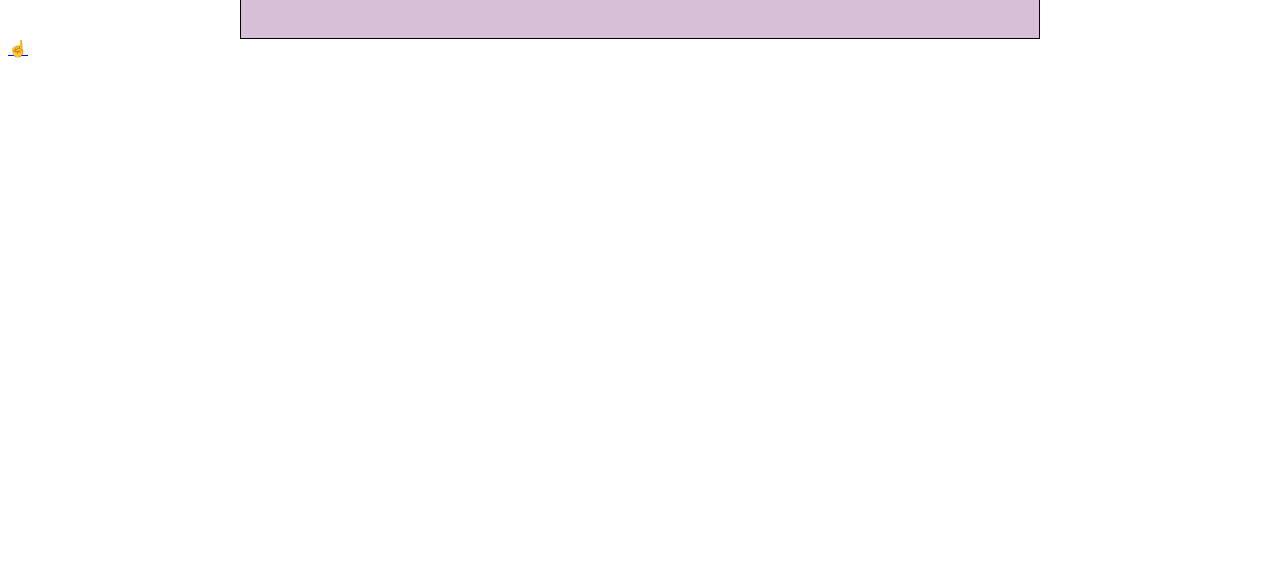
<file: 02-CursosCSS/box-model.html>
<!DOCTYPE html>
<html lang="es">

<head>
  <meta charset="UTF-8">
  <meta http-equiv="X-UA-Compatible" content="IE=edge">
  <meta name="viewport" content="width=device-width, initial-scale=1.0">
  <title>Modelo de Caja en CSS</title>
  <link rel="stylesheet" href="css/box-model.css">
</head>

<body>
  <h1>Modelo de Caja en CSS</h1>
  <p>
    Lorem ipsum dolor sit amet, consectetur adipisicing elit. Accusantium quam eos id blanditiis fugiat provident, quod
    sunt in voluptatem tempore recusandae doloribus eaque eum laborum cumque libero, minus animi illum.
  </p>
  <hr>
  <div class="caja-uno">Lorem ipsum dolor sit, amet consectetur adipisicing elit. Sequi a illo sed veritatis hic magnam,
    ipsum at repellendus in? Harum illum et officiis ea aliquam magnam. Nihil at tempora incidunt.</div>
  <div class="caja-dos">Lorem ipsum dolor sit, amet consectetur adipisicing elit. Sequi a illo sed veritatis hic magnam,
    ipsum at repellendus in? Harum illum et officiis ea aliquam magnam. Nihil at tempora incidunt.</div>
  <hr>
  <h2>Cajas de Línea VS Cajas de Bloque</h2>
  <span class="caja-linea">Esto es una caja de línea</span>
  <span>Esto es una span</span>
  <div class="caja-bloque">Esto es un caja de bloque</div>
  <hr>
  <h2>Propiedad Display</h2>
  <div class="caja-none">
    Lorem ipsum, dolor sit amet consectetur adipisicing elit. Natus, voluptates! Libero perspiciatis voluptatibus
    explicabo dolores quidem nobis vero suscipit, natus totam, sequi vitae adipisci minus nesciunt amet! Veritatis,
    laboriosam blanditiis?
  </div>
  <span class="caja-linea-bloque">
    Lorem ipsum dolor sit amet consectetur adipisicing elit. Fugiat laudantium repudiandae aliquam ipsam maiores!
    Incidunt maiores natus, aliquid adipisci ea ullam dicta tempore ipsa harum voluptatem eligendi deserunt, quas sit.
  </span>
  <p>
    Lorem ipsum dolor sit amet, consectetur adipisicing elit. Reprehenderit necessitatibus, illum ex a, maxime, corporis
    mollitia provident repellendus vel obcaecati dignissimos et aperiam porro quia molestias voluptatibus culpa dolorum
    tenetur.
  </p>
  <ul>
    <li>Item 1</li>
    <li>Item 2</li>
    <li>Item 3</li>
    <li>Item 4</li>
  </ul>
  <ol>
    <li>Item 1</li>
    <li>Item 2</li>
    <li>Item 3</li>
    <li>Item 4</li>
  </ol>
  <table>
    <tr>
      <td>Celda 1</td>
      <td>Celda 2</td>
      <td>Celda 3</td>
    </tr>
    <tr>
      <td>Celda 4</td>
      <td>Celda 5</td>
      <td>Celda 6</td>
    </tr>
    <tr>
      <td>Celda 7</td>
      <td>Celda 8</td>
      <td>Celda 9</td>
    </tr>
  </table>
  <hr>
  <h2>Propiedad Visibility</h2>
  <div class="caja-none">
    Lorem ipsum, dolor sit amet consectetur adipisicing elit. Natus, voluptates! Libero perspiciatis voluptatibus
    explicabo dolores quidem nobis vero suscipit, natus totam, sequi vitae adipisci minus nesciunt amet! Veritatis,
    laboriosam blanditiis?
  </div>
  <div class="caja-hidden">
    Lorem ipsum, dolor sit amet consectetur adipisicing elit. Natus, voluptates! Libero perspiciatis voluptatibus
    explicabo dolores quidem nobis vero suscipit, natus totam, sequi vitae adipisci minus nesciunt amet! Veritatis,
    laboriosam blanditiis?
  </div>
  <hr>
  <h2>Propiedad Overflow</h2>
  <p class="overflow">
    Lorem ipsum dolor sit amet consectetur adipisicing elit. Nostrum tempore veniam nesciunt neque, laudantium
    praesentium eaque fugit quidem quis, soluta minus maxime, tenetur modi optio accusamus? Dignissimos amet natus
    voluptatibus.
  </p>
  <hr>
  <h2>Tamaño de Caja</h2>
  <div class="box-sizing-content">
    Lorem ipsum dolor sit amet consectetur adipisicing elit. Quisquam ea accusamus nam sequi facere reprehenderit
    maxime, laborum, quidem in omnis porro perspiciatis nemo corporis est hic numquam iste cupiditate quam?
  </div>
  <div class="box-sizing-border">
    Lorem ipsum dolor sit amet consectetur adipisicing elit. Quisquam ea accusamus nam sequi facere reprehenderit
    maxime, laborum, quidem in omnis porro perspiciatis nemo corporis est hic numquam iste cupiditate quam?
  </div>
  <article class="container-col-3">
    <section class="item">Sección 1</section>
    <section class="item">Sección 2</section>
    <section class="item">Sección 3</section>
  </article>
  <hr>
  <h2>Propiedad Float & Clear</h2>
  <article class="container-floats">
    <section class="float-right">Este elemento flota a la derecha</section>
    <section class="float-left">Este elemento flota a la izquierda</section>
  </article>
  <div class="clearfix"></div>
  <article>
    <section class="">Lorem ipsum dolor sit amet consectetur adipisicing elit. Aut, harum doloribus, officiis facilis
      quam animi voluptate expedita magni natus nesciunt aliquam quod vel. Iste sed cumque aliquid cupiditate labore
      doloremque.</section>
  </article>
  <hr>
  <h2>Colapso de Márgenes Verticales</h2>
  <div>Lorem ipsum dolor sit amet, consectetur adipisicing elit. Error dignissimos laborum consectetur, quas praesentium
    debitis repellat? Ipsa, consectetur. Porro a ullam iure inventore molestias cumque, quis provident iste nam
    doloribus.</div>
  <article class="margin-collapse">
    <section>Sección 1</section>
    <section>Sección 2</section>
    <section><span>Span 1</span><span>Span 2</span><span>Span 3</span></section>
  </article>
  <hr>
  <h2>Centrado de Cajas</h2>
  <article class="sitio-web">
    <header>Cabecera</header>
    <main>Contenido Principal</main>
    <footer>Pié de página</footer>
  </article>
  <a href="index.html#temario-css">☝️</a>
  <br><br><br><br><br><br><br><br><br><br><br><br><br><br><br><br><br><br><br><br><br><br><br><br><br><br><br><br><br><br>
</body>

</html>
</file>
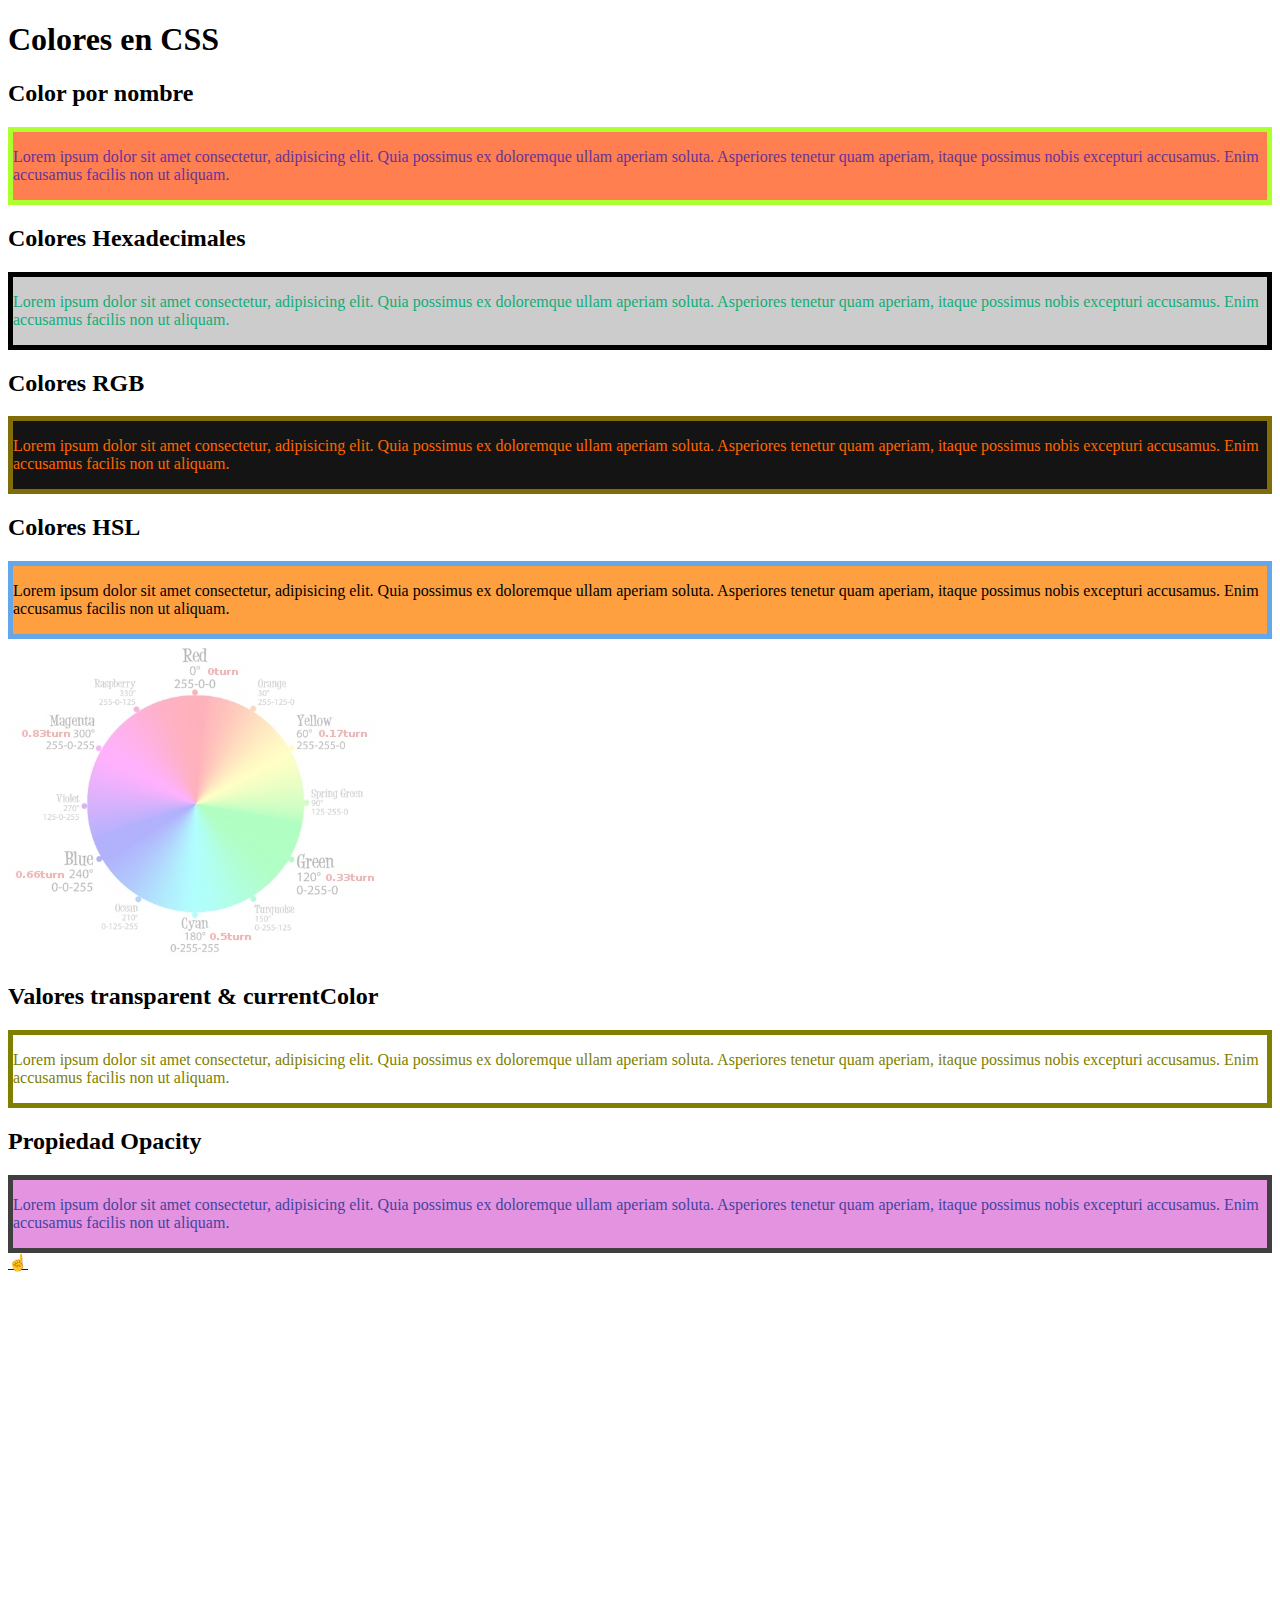
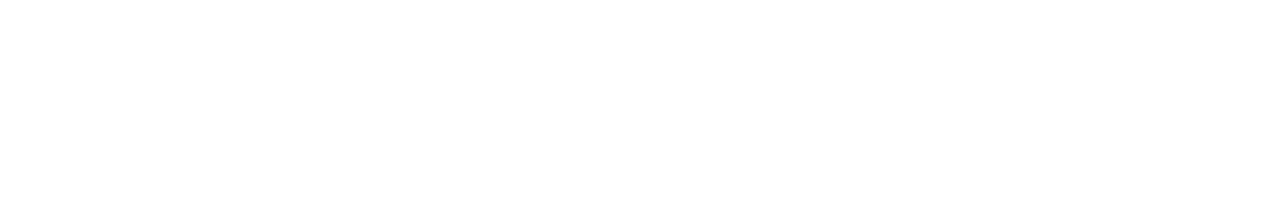
<file: 02-CursosCSS/colors.html>
<!DOCTYPE html>
<html lang="es">

<head>
  <meta charset="UTF-8">
  <meta http-equiv="X-UA-Compatible" content="IE=edge">
  <meta name="viewport" content="width=device-width, initial-scale=1.0">
  <title>Colores en CSS</title>
  <link rel="stylesheet" href="css/colors.css">
</head>

<body>
  <h1>Colores en CSS</h1>
  <h2>Color por nombre</h2>
  <div class="color-by-name">
    <p>
      Lorem ipsum dolor sit amet consectetur, adipisicing elit. Quia possimus ex doloremque ullam aperiam soluta.
      Asperiores tenetur quam aperiam, itaque possimus nobis excepturi accusamus. Enim accusamus facilis non ut aliquam.
    </p>
  </div>
  <h2>Colores Hexadecimales</h2>
  <div class="color-hex">
    <p>
      Lorem ipsum dolor sit amet consectetur, adipisicing elit. Quia possimus ex doloremque ullam aperiam soluta.
      Asperiores tenetur quam aperiam, itaque possimus nobis excepturi accusamus. Enim accusamus facilis non ut aliquam.
    </p>
  </div>
  <h2>Colores RGB</h2>
  <div class="color-rgb">
    <p>
      Lorem ipsum dolor sit amet consectetur, adipisicing elit. Quia possimus ex doloremque ullam aperiam soluta.
      Asperiores tenetur quam aperiam, itaque possimus nobis excepturi accusamus. Enim accusamus facilis non ut aliquam.
    </p>
  </div>
  <h2>Colores HSL</h2>
  <div class="color-hsl">
    <p>
      Lorem ipsum dolor sit amet consectetur, adipisicing elit. Quia possimus ex doloremque ullam aperiam soluta.
      Asperiores tenetur quam aperiam, itaque possimus nobis excepturi accusamus. Enim accusamus facilis non ut aliquam.
    </p>
  </div>
  <img class="opacity-30" src="assets/HSL-wheel.jpg" alt="Círculo Cromático">
  <h2>Valores transparent & currentColor</h2>
  <section style="color: red">
    <div class="color-transparent-current">
      <p>
        Lorem ipsum dolor sit amet consectetur, adipisicing elit. Quia possimus ex doloremque ullam aperiam soluta.
        Asperiores tenetur quam aperiam, itaque possimus nobis excepturi accusamus. Enim accusamus facilis non ut
        aliquam.
      </p>
    </div>
  </section>
  <h2>Propiedad Opacity</h2>
  <div class="opacity">
    <p>
      Lorem ipsum dolor sit amet consectetur, adipisicing elit. Quia possimus ex doloremque ullam aperiam soluta.
      Asperiores tenetur quam aperiam, itaque possimus nobis excepturi accusamus. Enim accusamus facilis non ut aliquam.
    </p>
  </div>
  <a href="index.html#temario-css">☝️</a>
  <br><br><br><br><br><br><br><br><br><br><br><br><br><br><br><br><br><br><br><br><br><br><br><br><br><br><br><br><br><br>
</body>

</html>
</file>
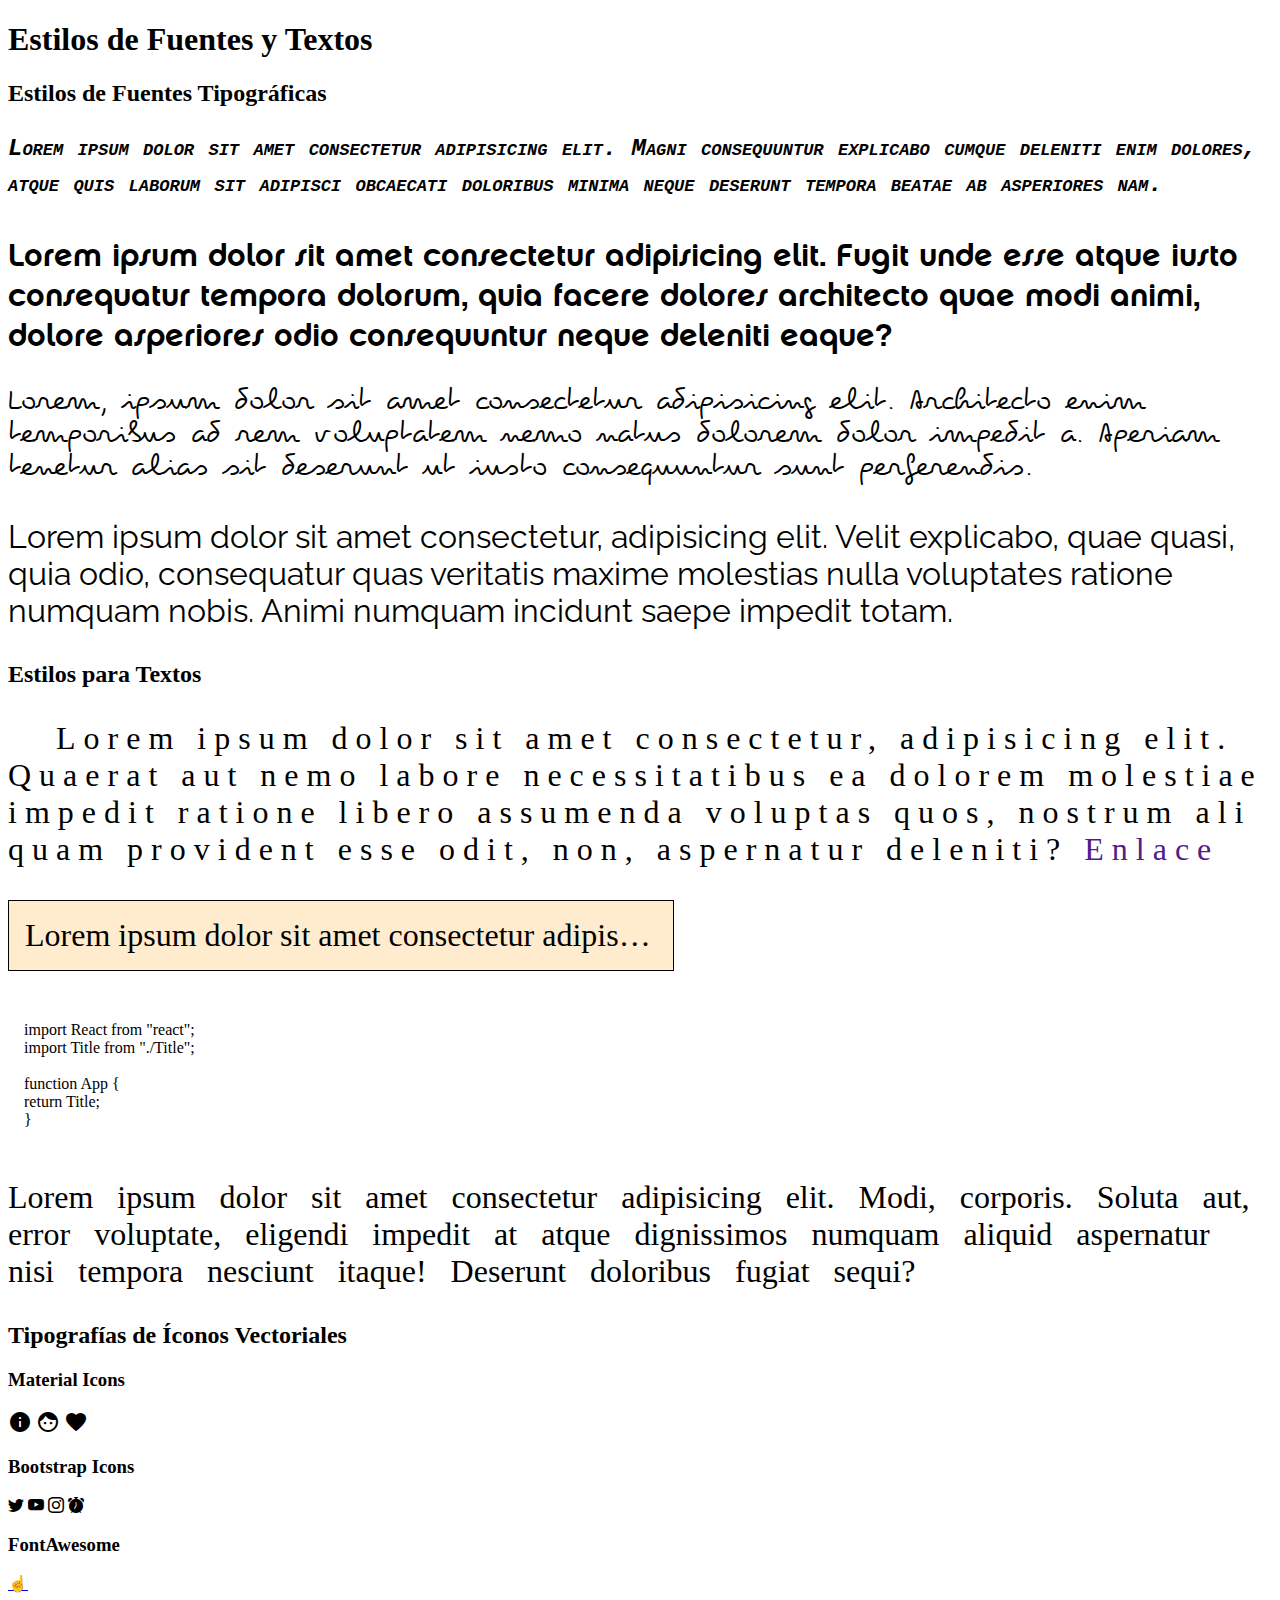
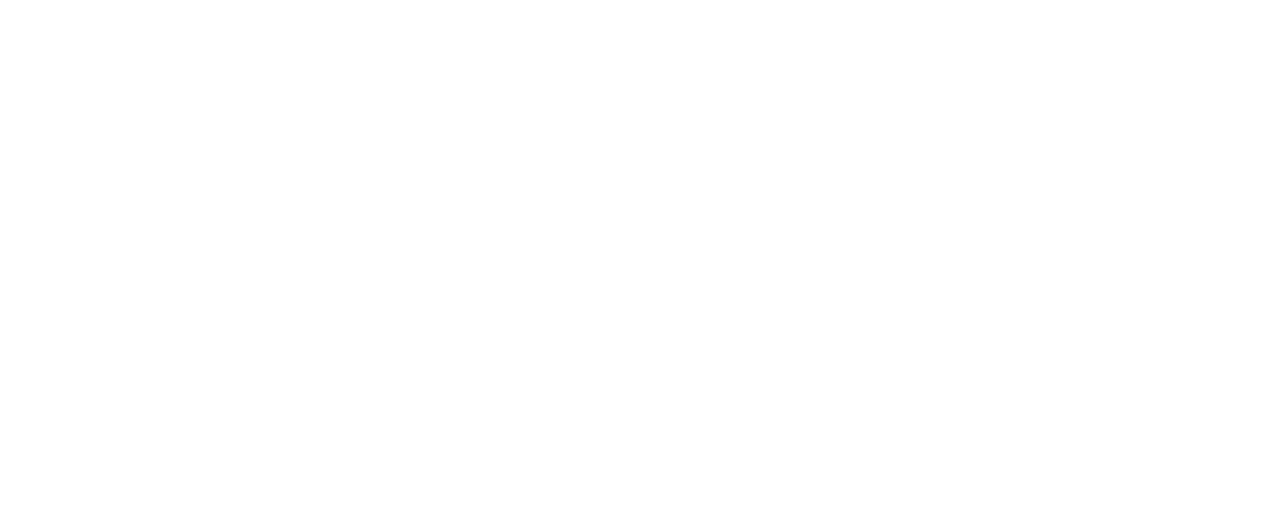
<file: 02-CursosCSS/fonts-texts.html>
<!DOCTYPE html>
<html lang="es">

<head>
  <meta charset="UTF-8">
  <meta http-equiv="X-UA-Compatible" content="IE=edge">
  <meta name="viewport" content="width=device-width, initial-scale=1.0">
  <title>Estilos de Fuentes y Textos</title>
  <link rel="preconnect" href="https://fonts.googleapis.com">
  <link rel="preconnect" href="https://fonts.gstatic.com" crossorigin>
  <link href="https://fonts.googleapis.com/css2?family=Raleway:wght@400;700&display=swap" rel="stylesheet">
  <link href="https://fonts.googleapis.com/icon?family=Material+Icons" rel="stylesheet">
  <link rel="stylesheet" href="https://cdn.jsdelivr.net/npm/bootstrap-icons@1.5.0/font/bootstrap-icons.css">
  <link rel="stylesheet" href="https://cdnjs.cloudflare.com/ajax/libs/font-awesome/5.15.3/css/all.min.css"
    integrity="sha512-iBBXm8fW90+nuLcSKlbmrPcLa0OT92xO1BIsZ+ywDWZCvqsWgccV3gFoRBv0z+8dLJgyAHIhR35VZc2oM/gI1w=="
    crossorigin="anonymous" referrerpolicy="no-referrer" />
  <link rel="stylesheet" href="css/fonts-texts.css">
</head>

<body>
  <h1>Estilos de Fuentes y Textos</h1>
  <h2>Estilos de Fuentes Tipográficas</h2>
  <p class="font">
    Lorem ipsum dolor sit amet consectetur adipisicing elit. Magni consequuntur explicabo cumque deleniti enim dolores,
    atque quis laborum sit adipisci obcaecati doloribus minima neque deserunt tempora beatae ab asperiores nam.
  </p>
  <p class="chalet">
    Lorem ipsum dolor sit amet consectetur adipisicing elit. Fugit unde esse atque iusto consequatur tempora dolorum,
    quia facere dolores architecto quae modi animi, dolore asperiores odio consequuntur neque deleniti eaque?
  </p>
  <p class="pecita">
    Lorem, ipsum dolor sit amet consectetur adipisicing elit. Architecto enim temporibus ad rem voluptatem nemo natus
    dolorem dolor impedit a. Aperiam tenetur alias sit deserunt ut iusto consequuntur sunt perferendis.
  </p>
  <p class="raleway">
    Lorem ipsum dolor sit amet consectetur, adipisicing elit. Velit explicabo, quae quasi, quia odio, consequatur quas
    veritatis maxime molestias nulla voluptates ratione numquam nobis. Animi numquam incidunt saepe impedit totam.
  </p>
  <h2>Estilos para Textos</h2>
  <p class="text">
    Lorem ipsum dolor sit amet consectetur, adipisicing elit. Quaerat aut nemo labore necessitatibus ea dolorem
    molestiae impedit ratione libero assumenda voluptas quos, nostrum aliquam provident esse odit, non, aspernatur
    deleniti?
    <a href="">Enlace</a>
  </p>
  <p class="text-overflow">
    Lorem ipsum dolor sit amet consectetur adipisicing elit. Cupiditate architecto eveniet nobis fugit suscipit
    quibusdam totam recusandae esse aliquam aut amet quasi similique qui, accusamus atque dolorum voluptate! Dicta,
    quidem?
  </p>
  <p class="white-space">
    import React from "react";
    import Title from "./Title";

    function App {
    return Title;
    }
  </p>
  <p class="word-spacing">
    Lorem ipsum dolor sit amet consectetur adipisicing elit. Modi, corporis. Soluta aut, error voluptate, eligendi
    impedit at atque dignissimos numquam aliquid aspernatur nisi tempora nesciunt itaque! Deserunt doloribus fugiat
    sequi?
  </p>
  <h2>Tipografías de Íconos Vectoriales</h2>
  <h3>Material Icons</h3>
  <div>
    <span class="material-icons">
      info
    </span>
    <span class="material-icons">
      face
    </span>
    <span class="material-icons">
      favorite
    </span>
  </div>
  <h3>Bootstrap Icons</h3>
  <div>
    <i class="bi bi-twitter"></i>
    <i class="bi bi-youtube"></i>
    <i class="bi bi-instagram"></i>
    <i class="bi bi-alarm-fill"></i>
  </div>
  <h3>FontAwesome</h3>
  <div>
    <i class="far fa-angry"></i>
    <i class="fab fa-youtube"></i>
    <i class="fas fa-thumbs-up"></i>
  </div>
  <a href="index.html#temario-css">☝️</a>
  <br><br><br><br><br><br><br><br><br><br><br><br><br><br><br><br><br><br><br><br><br><br><br><br><br><br><br><br><br><br>
</body>

</html>
</file>
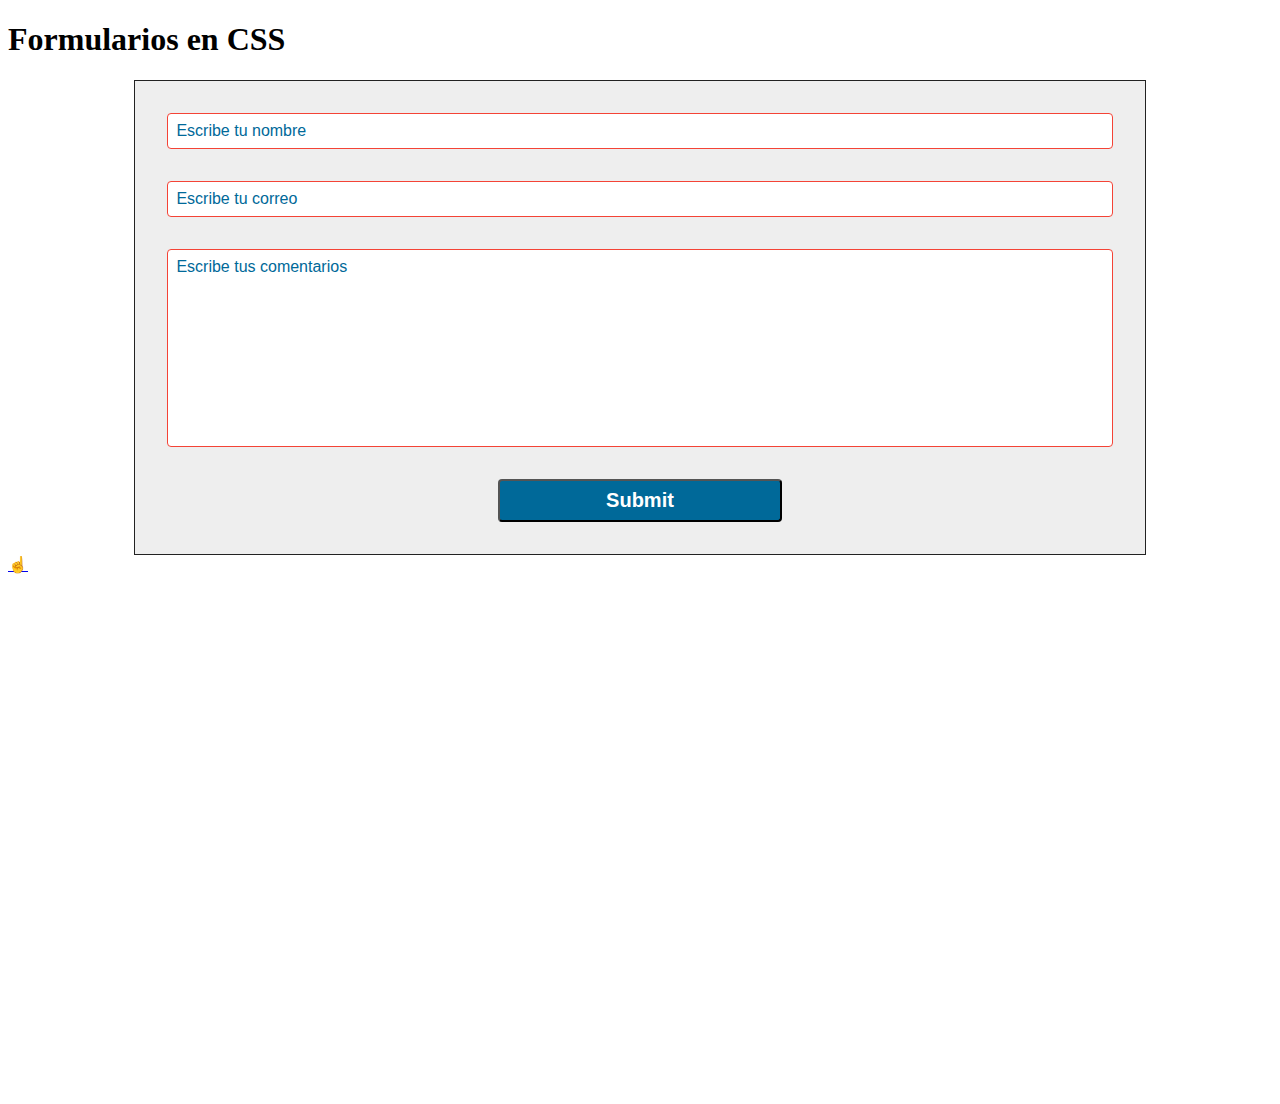
<file: 02-CursosCSS/forms.html>
<!DOCTYPE html>
<html lang="es">

<head>
  <meta charset="UTF-8">
  <meta http-equiv="X-UA-Compatible" content="IE=edge">
  <meta name="viewport" content="width=device-width, initial-scale=1.0">
  <title>Formularios en CSS</title>
  <link rel="stylesheet" href="css/forms.css">
</head>

<body>
  <h1>Formularios en CSS</h1>
  <form class="contact-form" action="https://formsubmit.co/your@email.com" method="POST">
    <input type="text" name="nombre" placeholder="Escribe tu nombre" pattern="^[A-Za-zÑñÁáÉéÍíÓóÚúÜü\s]+$"
      title="Nombre sólo acepta letras y espacios en blanco" required>
    <input type="email" name="correo" placeholder="Escribe tu correo" pattern="^(\w+[/./-]?){1,}@[a-z]+[/.]\w{2,}$"
      title="Formato de correo inválido" required>
    <textarea name="comentarios" placeholder="Escribe tus comentarios" cols="30" rows="10" required></textarea>
    <input type="submit">
  </form>
  <a href="index.html#temario-css">☝️</a>
  <br><br><br><br><br><br><br><br><br><br><br><br><br><br><br><br><br><br><br><br><br><br><br><br><br><br><br><br><br><br>
</body>

</html>
</file>
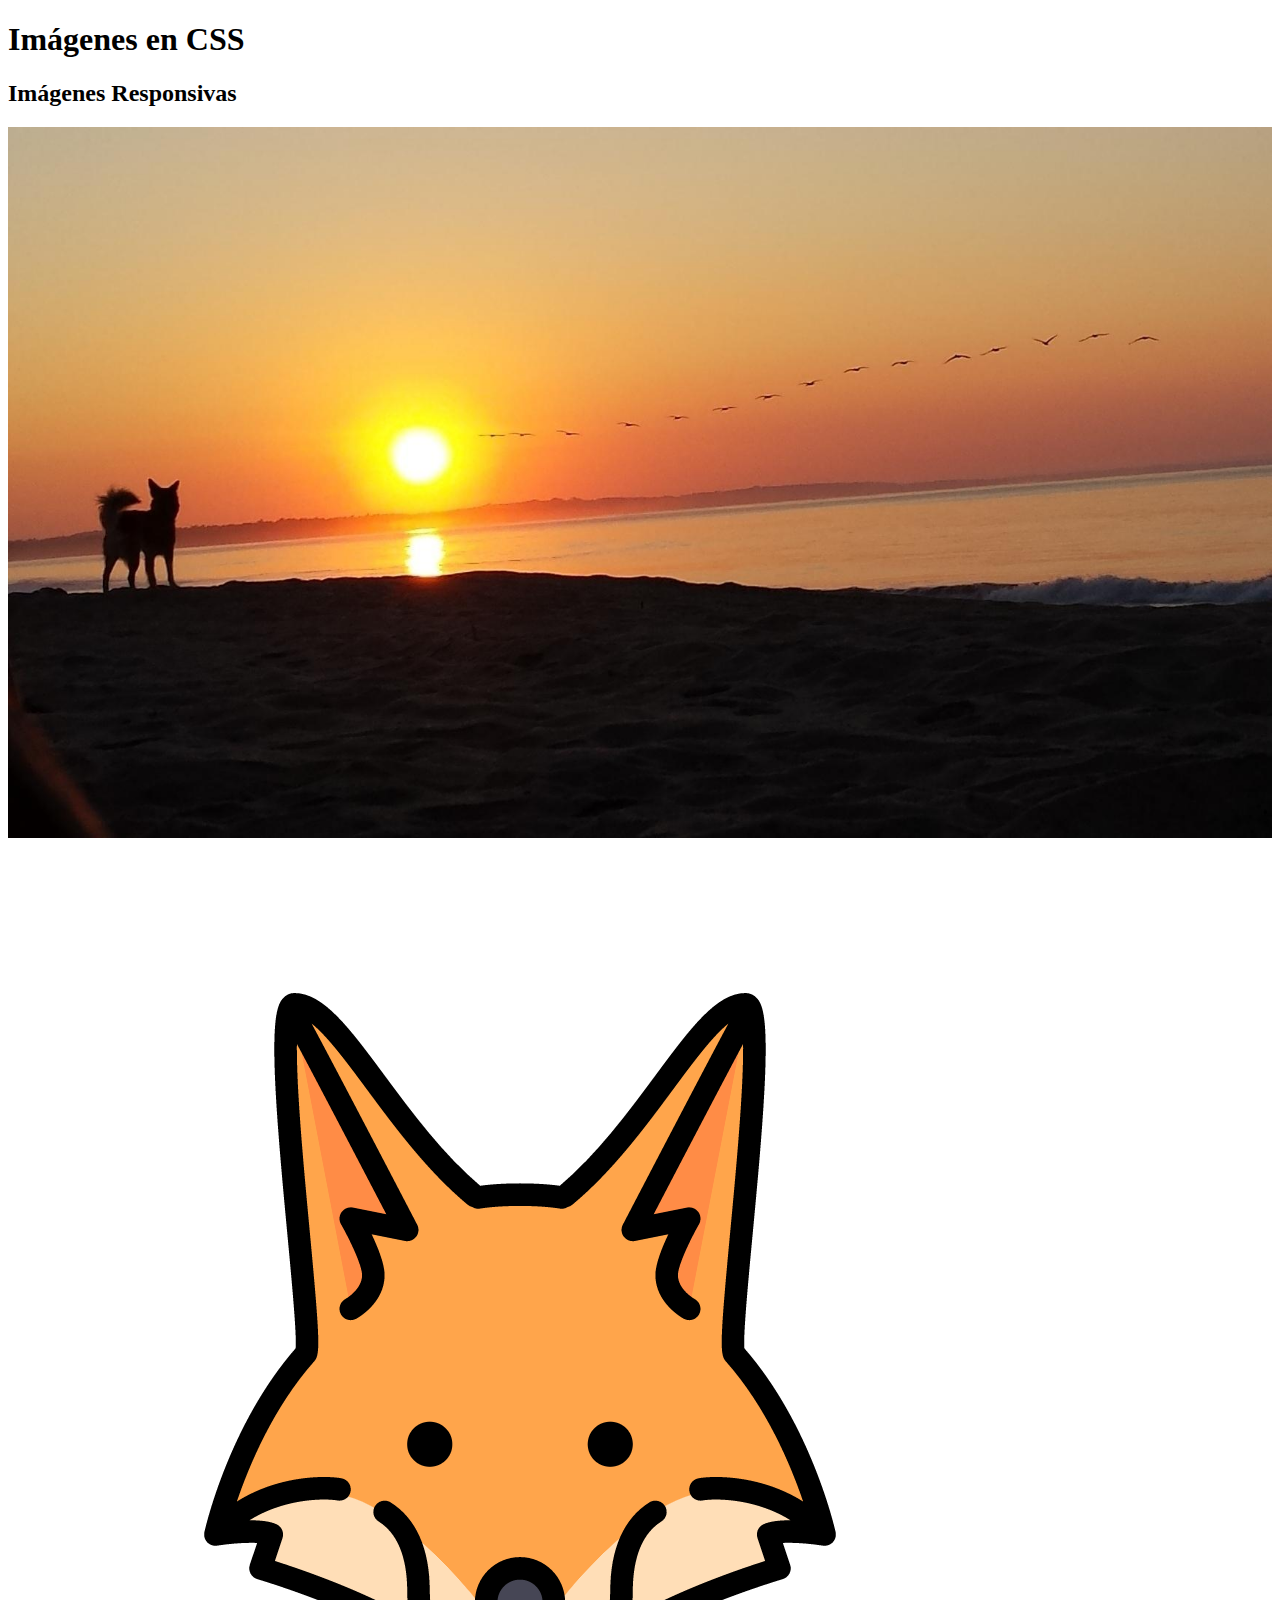
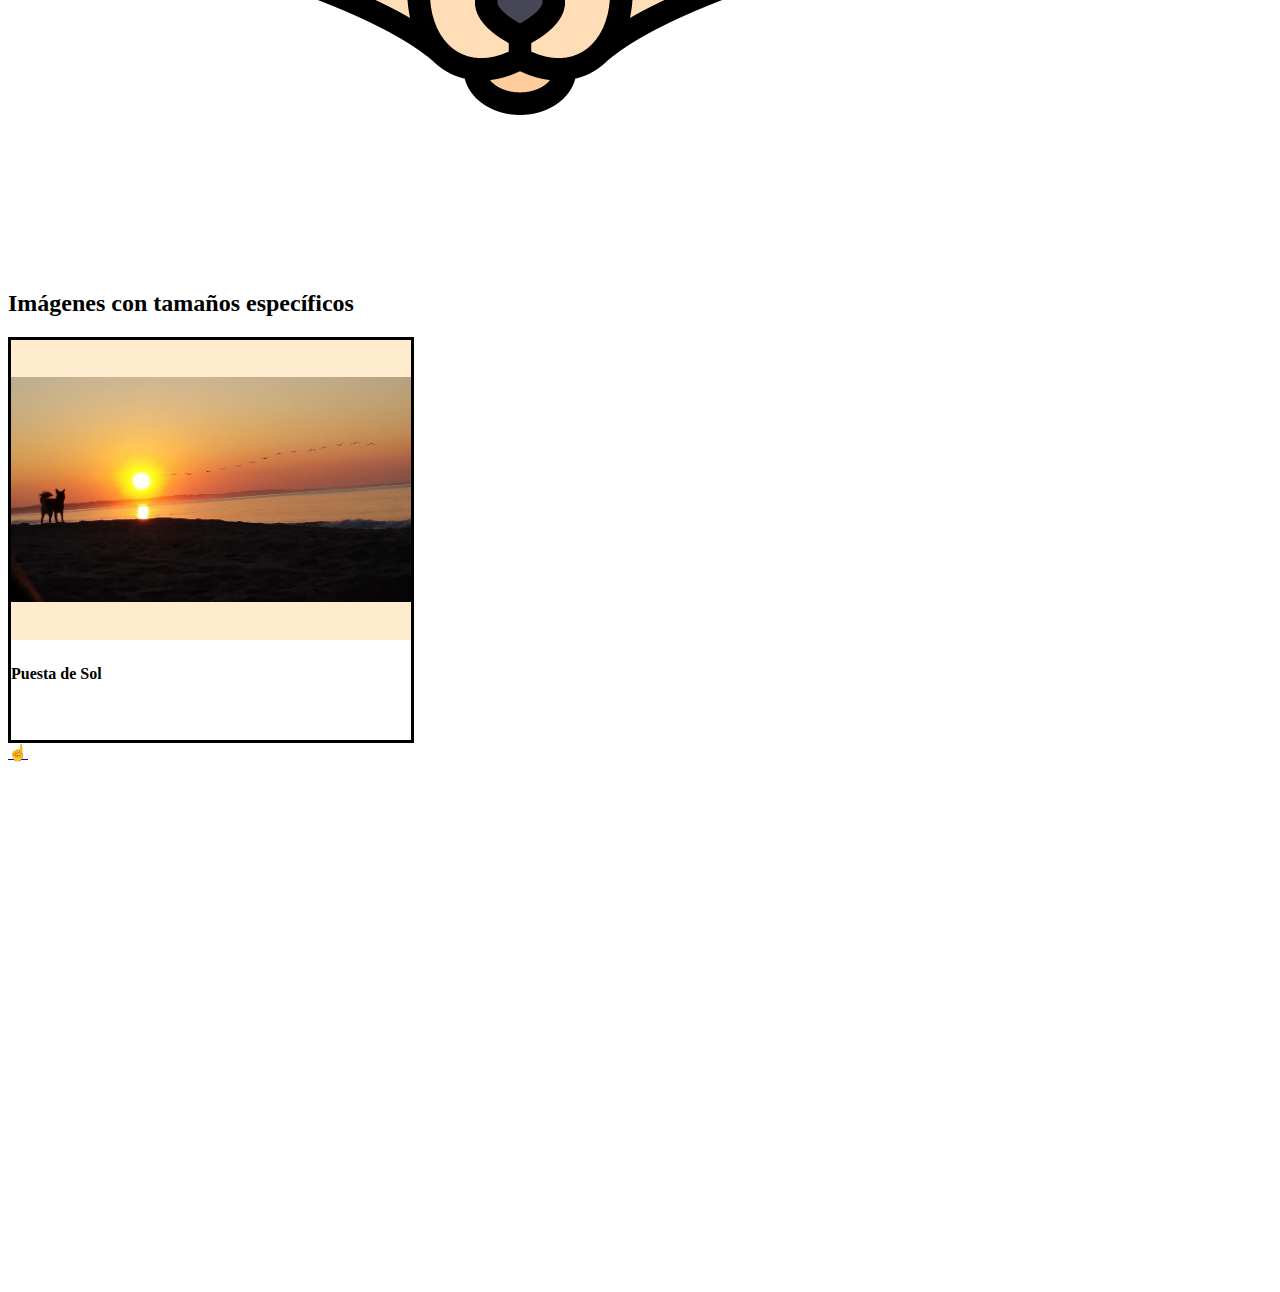
<file: 02-CursosCSS/images.html>
<!DOCTYPE html>
<html lang="es">

<head>
  <meta charset="UTF-8">
  <meta http-equiv="X-UA-Compatible" content="IE=edge">
  <meta name="viewport" content="width=device-width, initial-scale=1.0">
  <title>Imágenes en CSS</title>
  <link rel="stylesheet" href="css/images.css">
</head>

<body>
  <h1>Imágenes en CSS</h1>
  <h2>Imágenes Responsivas</h2>
  <img src="assets/puesta-sol.jpg" alt="kEnAi y la puesta del sol">
  <img src="assets/favicon.png" alt="kEnAi">
  <h2>Imágenes con tamaños específicos</h2>
  <article class="card">
    <img src="assets/puesta-sol.jpg" alt="kEnAi y la puesta del sol">
    <h4>Puesta de Sol</h4>
  </article>
  <a href="index.html#temario-css">☝️</a>
  <br><br><br><br><br><br><br><br><br><br><br><br><br><br><br><br><br><br><br><br><br><br><br><br><br><br><br><br><br><br>
</body>

</html>
</file>
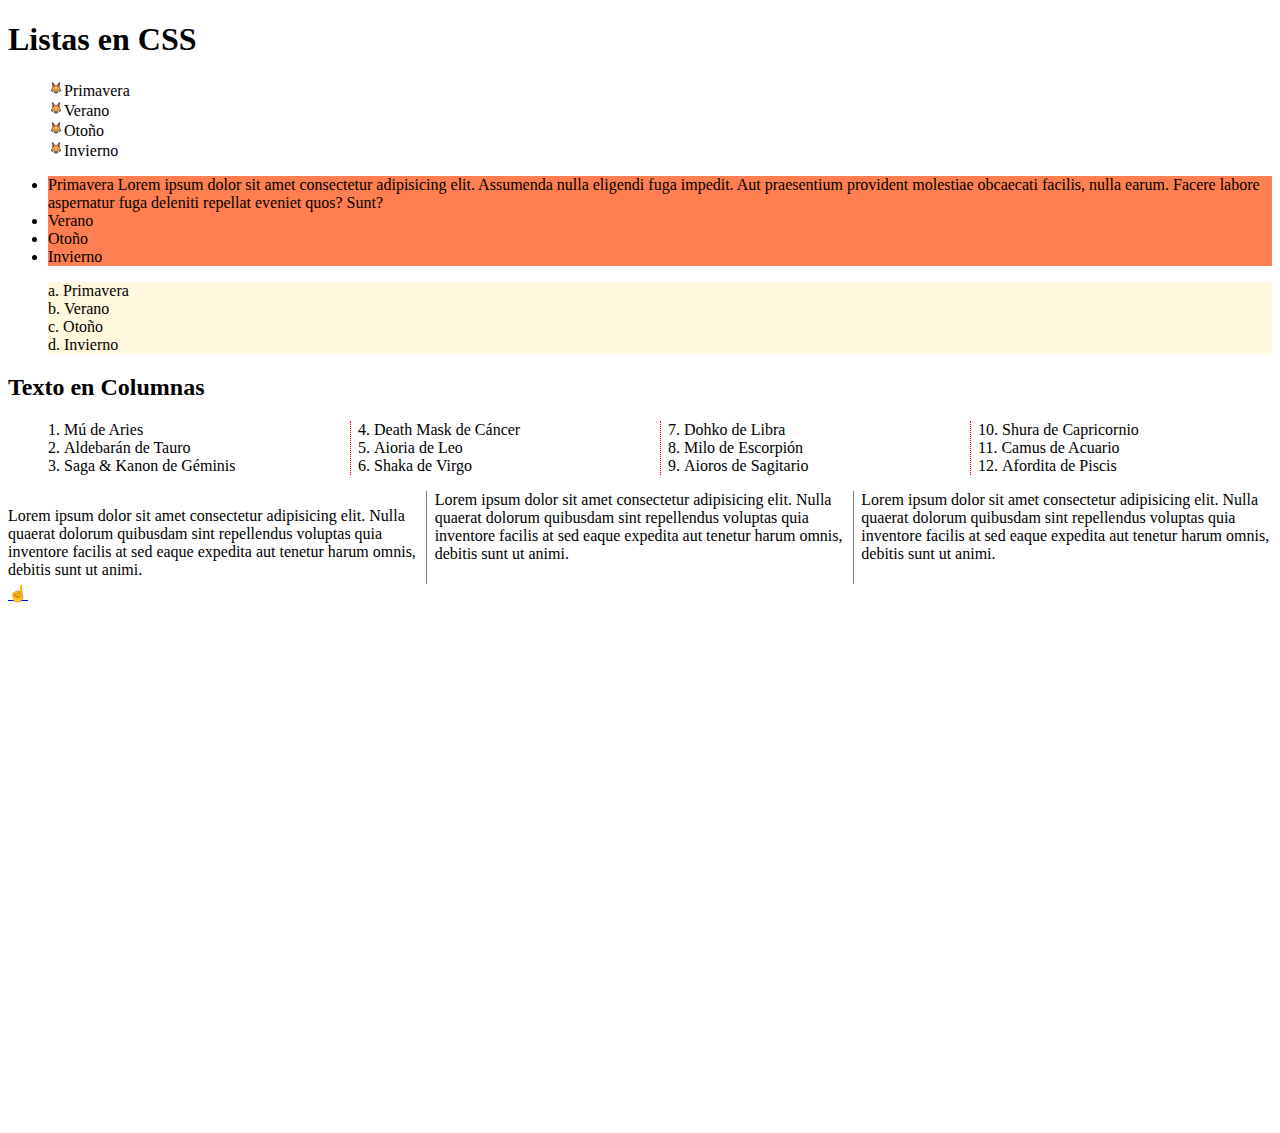
<file: 02-CursosCSS/lists.html>
<!DOCTYPE html>
<html lang="es">

<head>
  <meta charset="UTF-8">
  <meta http-equiv="X-UA-Compatible" content="IE=edge">
  <meta name="viewport" content="width=device-width, initial-scale=1.0">
  <title>Listas en CSS</title>
  <link rel="stylesheet" href="css/lists.css">
</head>

<body>
  <h1>Listas en CSS</h1>
  <ul class="list">
    <li>Primavera</li>
    <li>Verano</li>
    <li>Otoño</li>
    <li>Invierno</li>
  </ul>
  <ul class="list-2">
    <li>Primavera Lorem ipsum dolor sit amet consectetur adipisicing elit. Assumenda nulla eligendi fuga impedit. Aut
      praesentium provident molestiae obcaecati facilis, nulla earum. Facere labore aspernatur fuga deleniti repellat
      eveniet quos? Sunt?</li>
    <li>Verano</li>
    <li>Otoño</li>
    <li>Invierno</li>
  </ul>
  <ul class="list-3">
    <li>Primavera</li>
    <li>Verano</li>
    <li>Otoño</li>
    <li>Invierno</li>
  </ul>
  <h2>Texto en Columnas</h2>
  <ol class="text-column-4">
    <li>Mú de Aries</li>
    <li>Aldebarán de Tauro</li>
    <li>Saga & Kanon de Géminis</li>
    <li>Death Mask de Cáncer</li>
    <li>Aioria de Leo</li>
    <li>Shaka de Virgo</li>
    <li>Dohko de Libra</li>
    <li>Milo de Escorpión</li>
    <li>Aioros de Sagitario</li>
    <li>Shura de Capricornio</li>
    <li>Camus de Acuario</li>
    <li>Afordita de Piscis</li>
  </ol>
  <article class="text-column-3">
    <p>Lorem ipsum dolor sit amet consectetur adipisicing elit. Nulla quaerat dolorum quibusdam sint repellendus
      voluptas quia inventore facilis at sed eaque expedita aut tenetur harum omnis, debitis sunt ut animi.</p>
    <p>Lorem ipsum dolor sit amet consectetur adipisicing elit. Nulla quaerat dolorum quibusdam sint repellendus
      voluptas quia inventore facilis at sed eaque expedita aut tenetur harum omnis, debitis sunt ut animi.</p>
    <p>Lorem ipsum dolor sit amet consectetur adipisicing elit. Nulla quaerat dolorum quibusdam sint repellendus
      voluptas quia inventore facilis at sed eaque expedita aut tenetur harum omnis, debitis sunt ut animi.</p>
  </article>
  <a href="index.html#temario-css">☝️</a>
  <br><br><br><br><br><br><br><br><br><br><br><br><br><br><br><br><br><br><br><br><br><br><br><br><br><br><br><br><br><br>
</body>

</html>
</file>
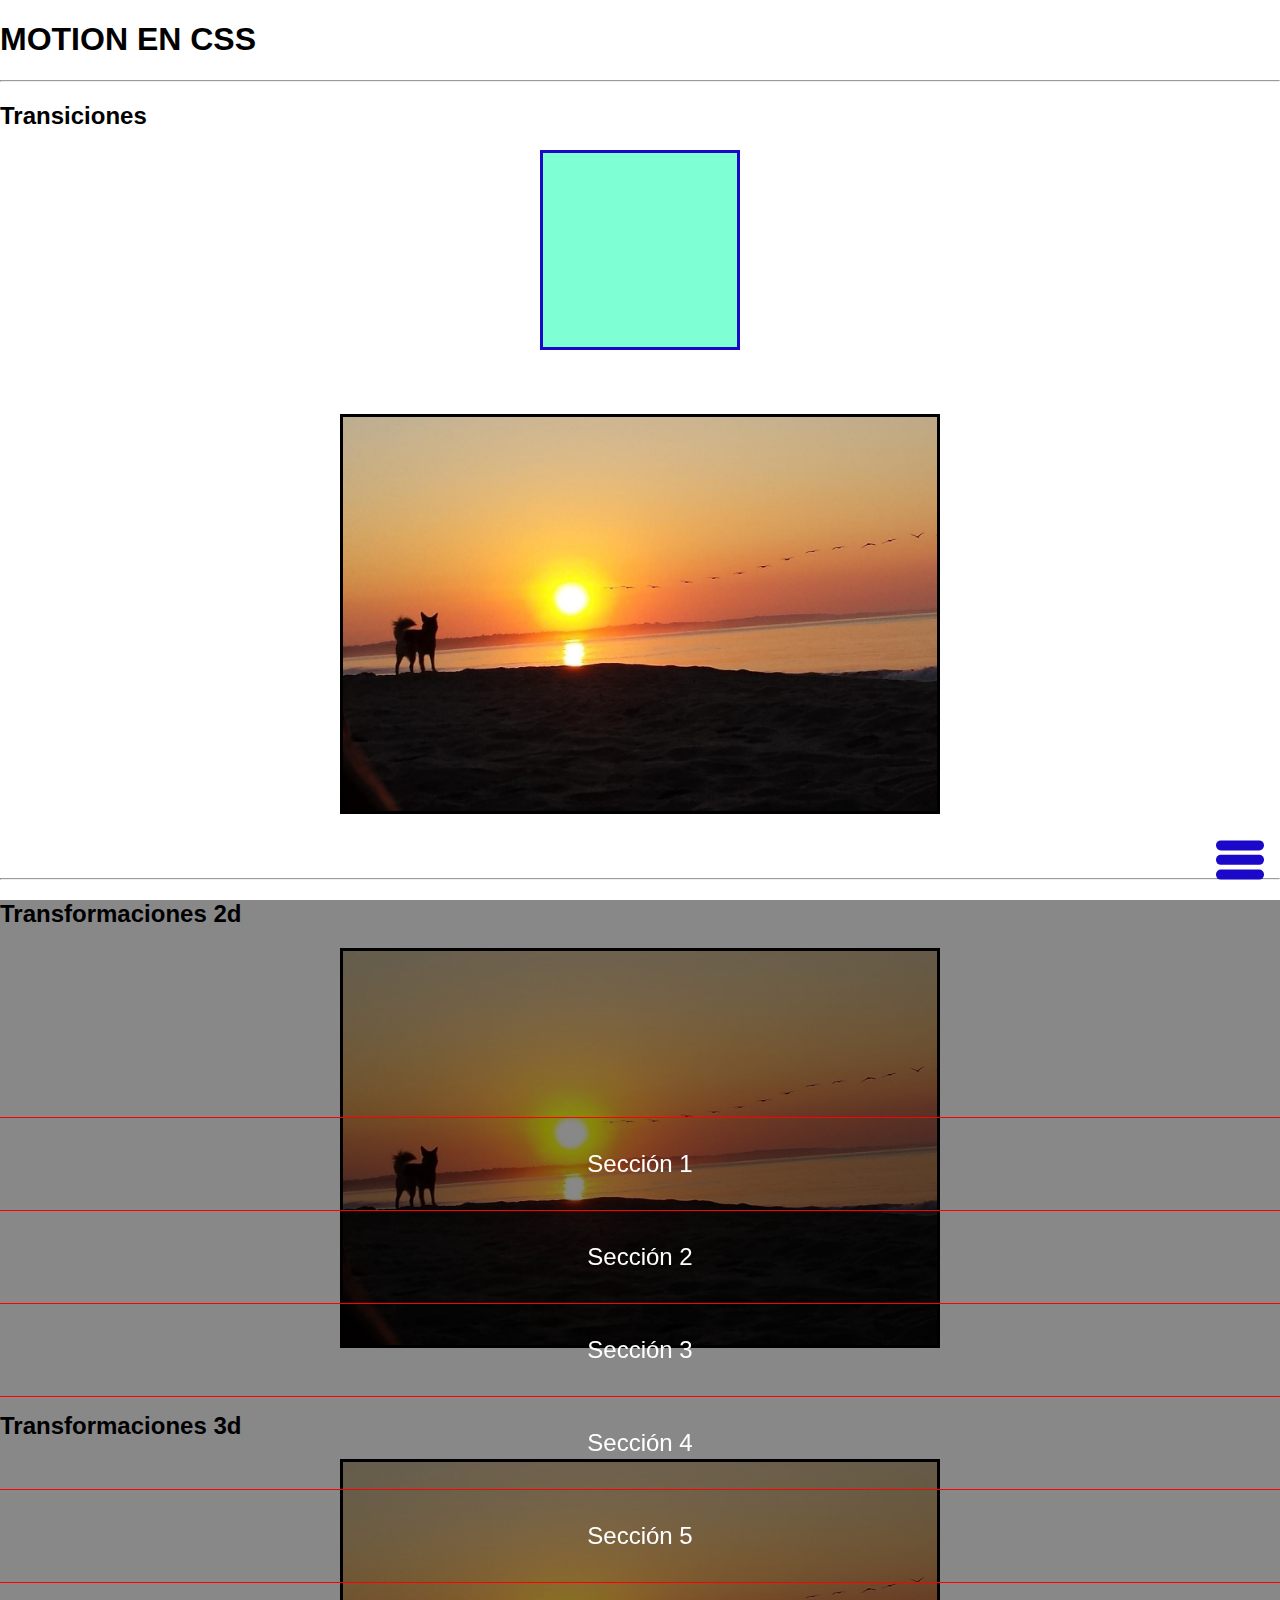
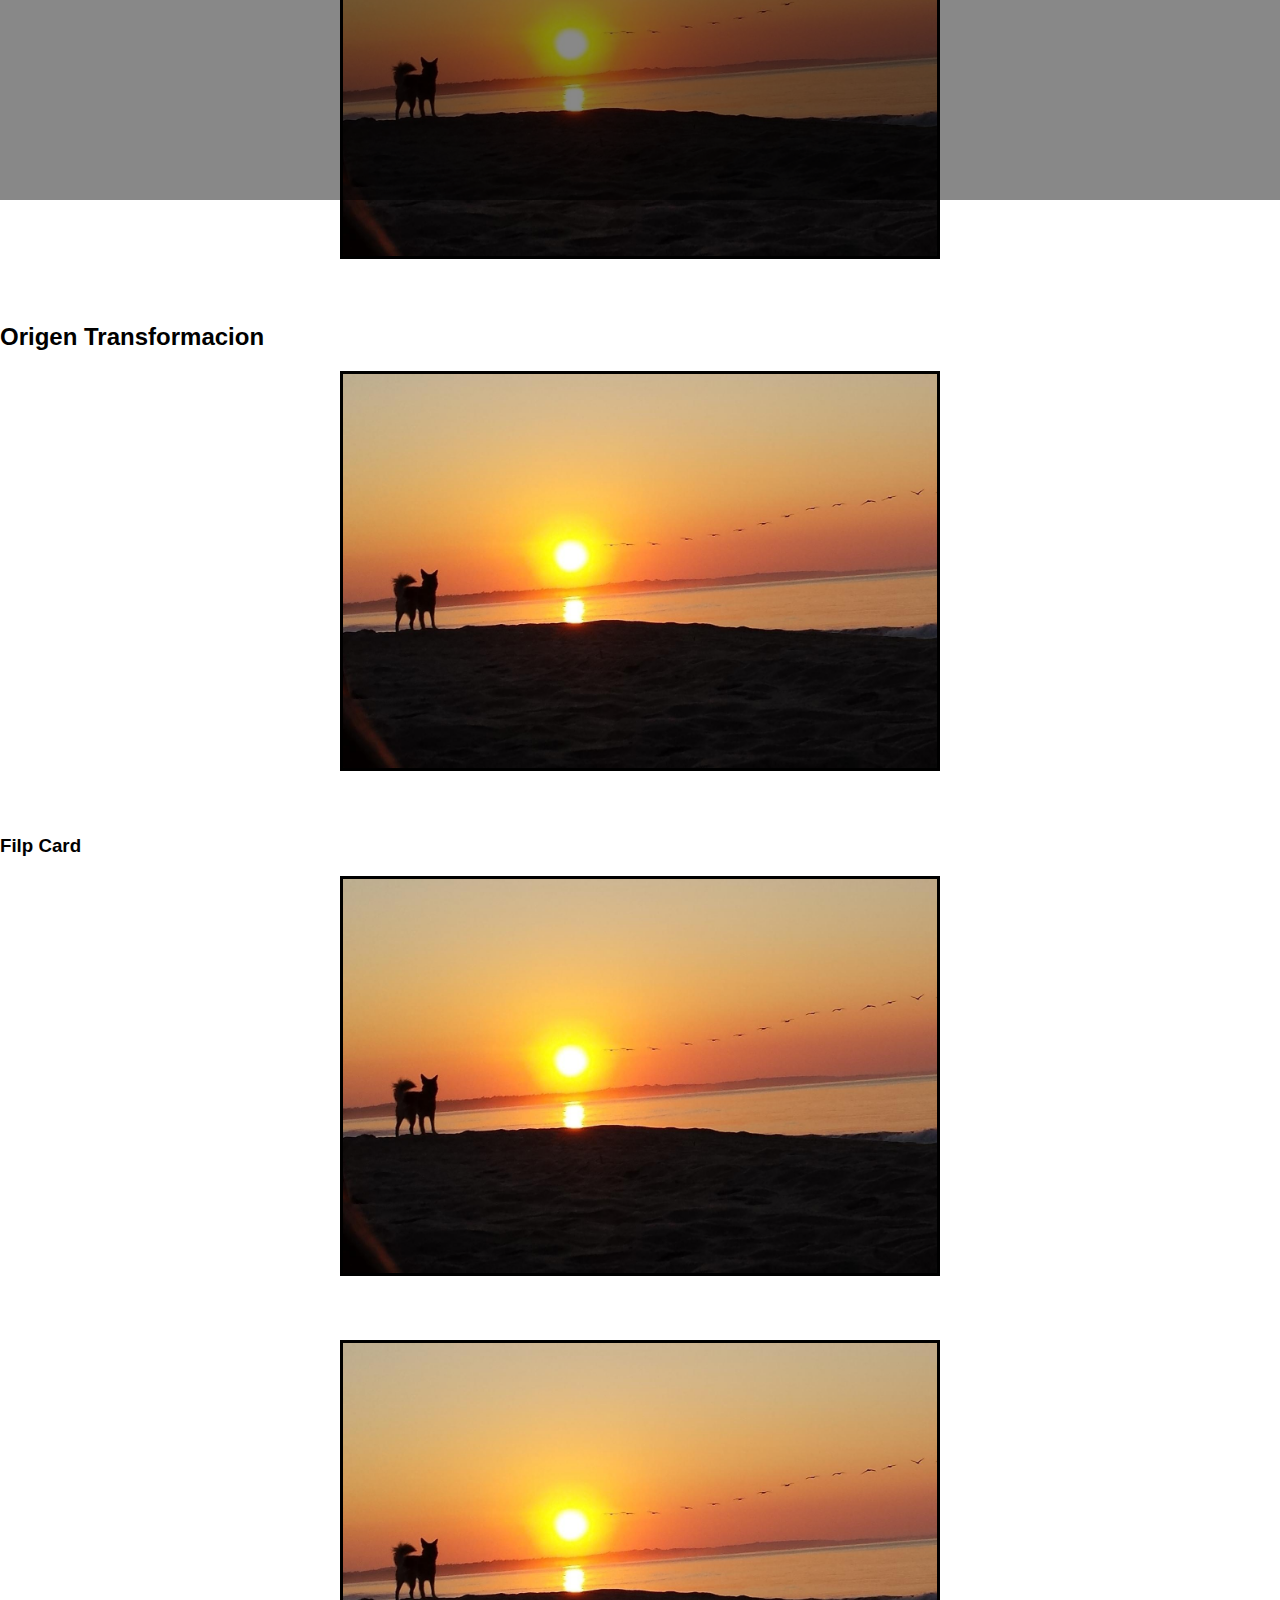
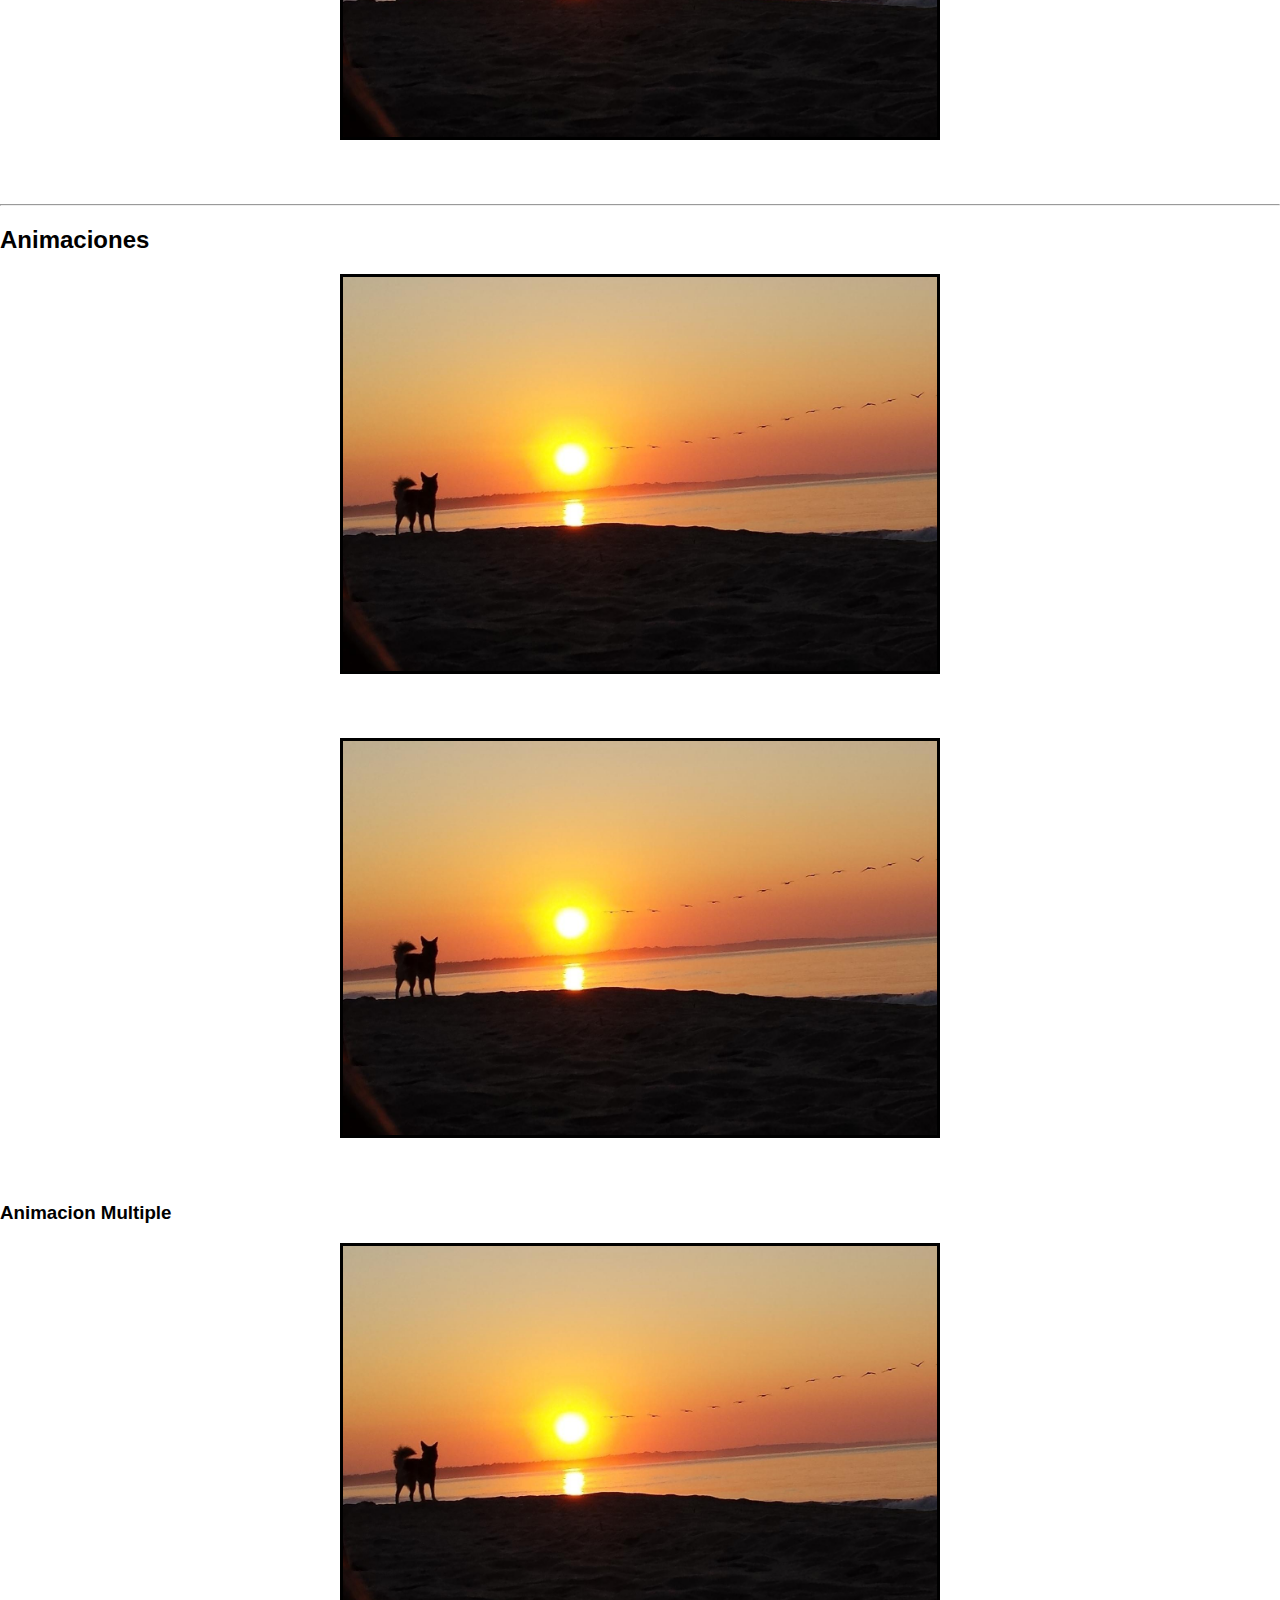
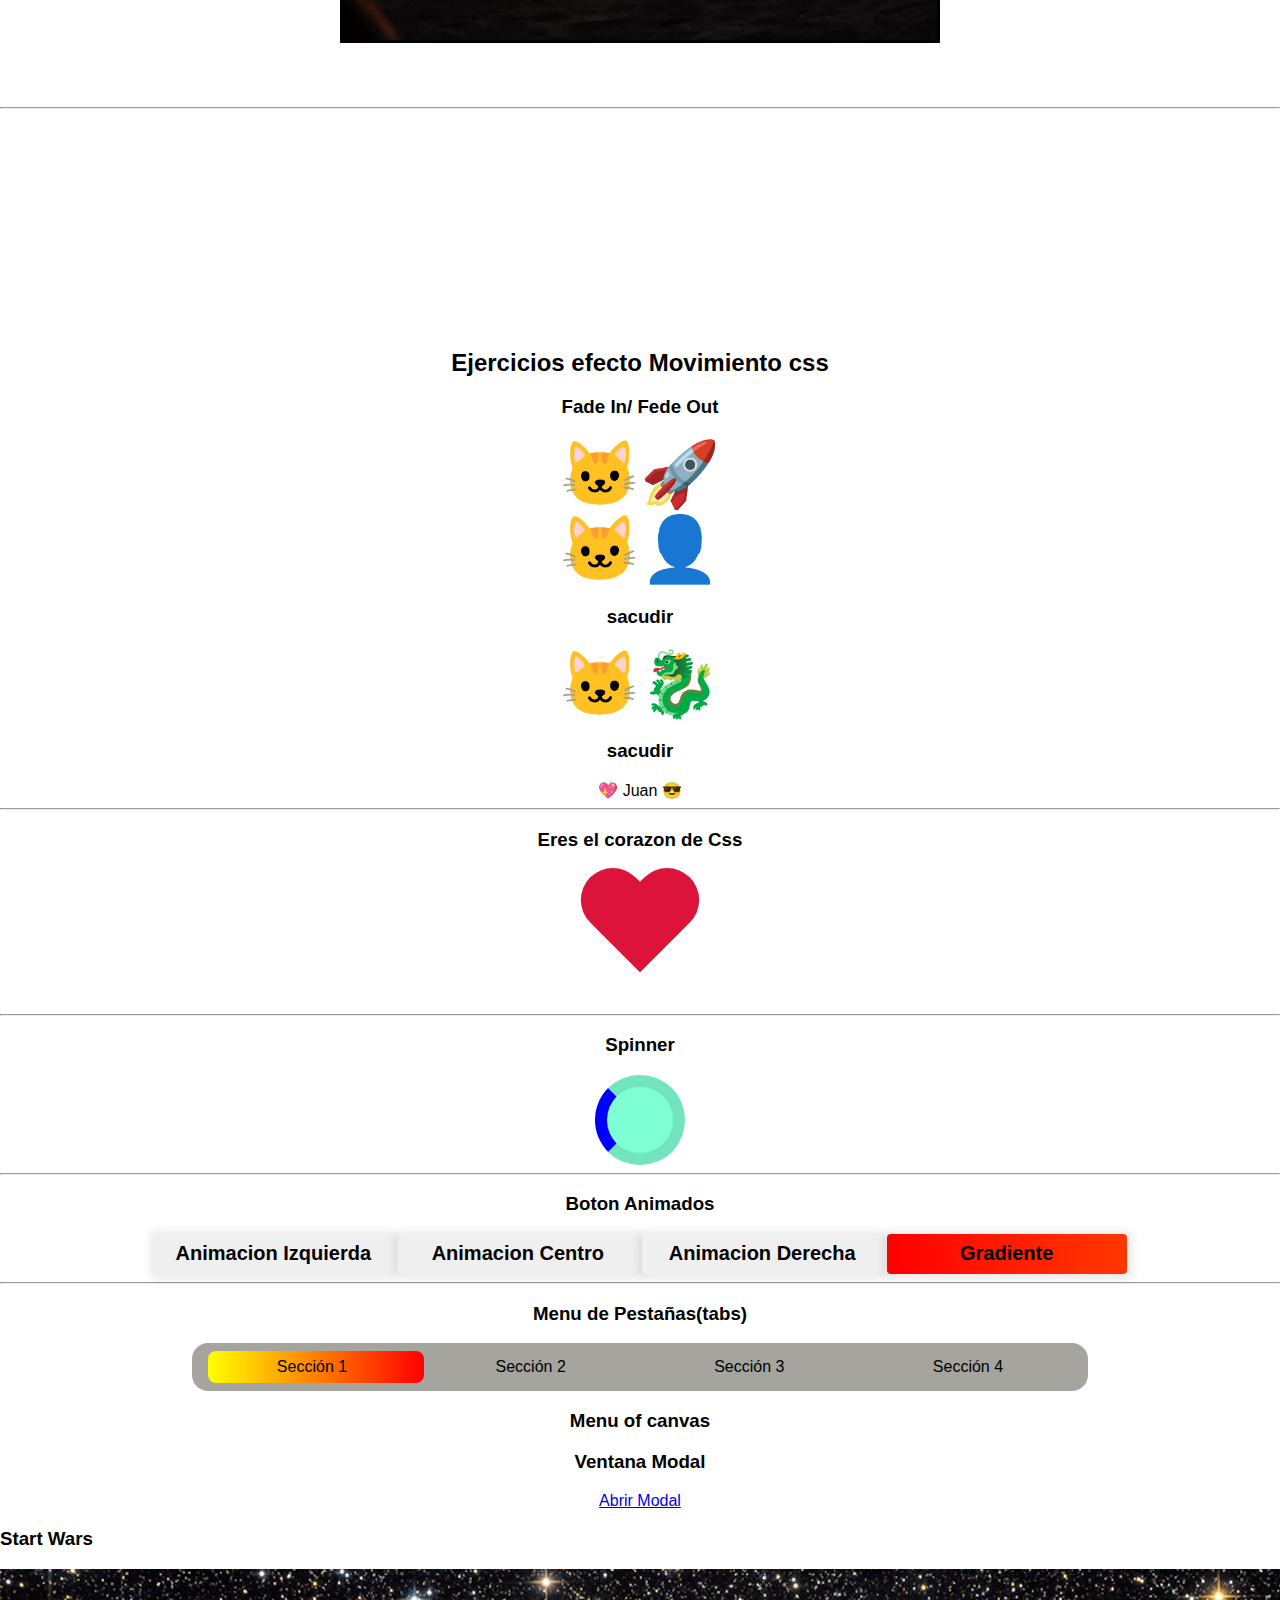
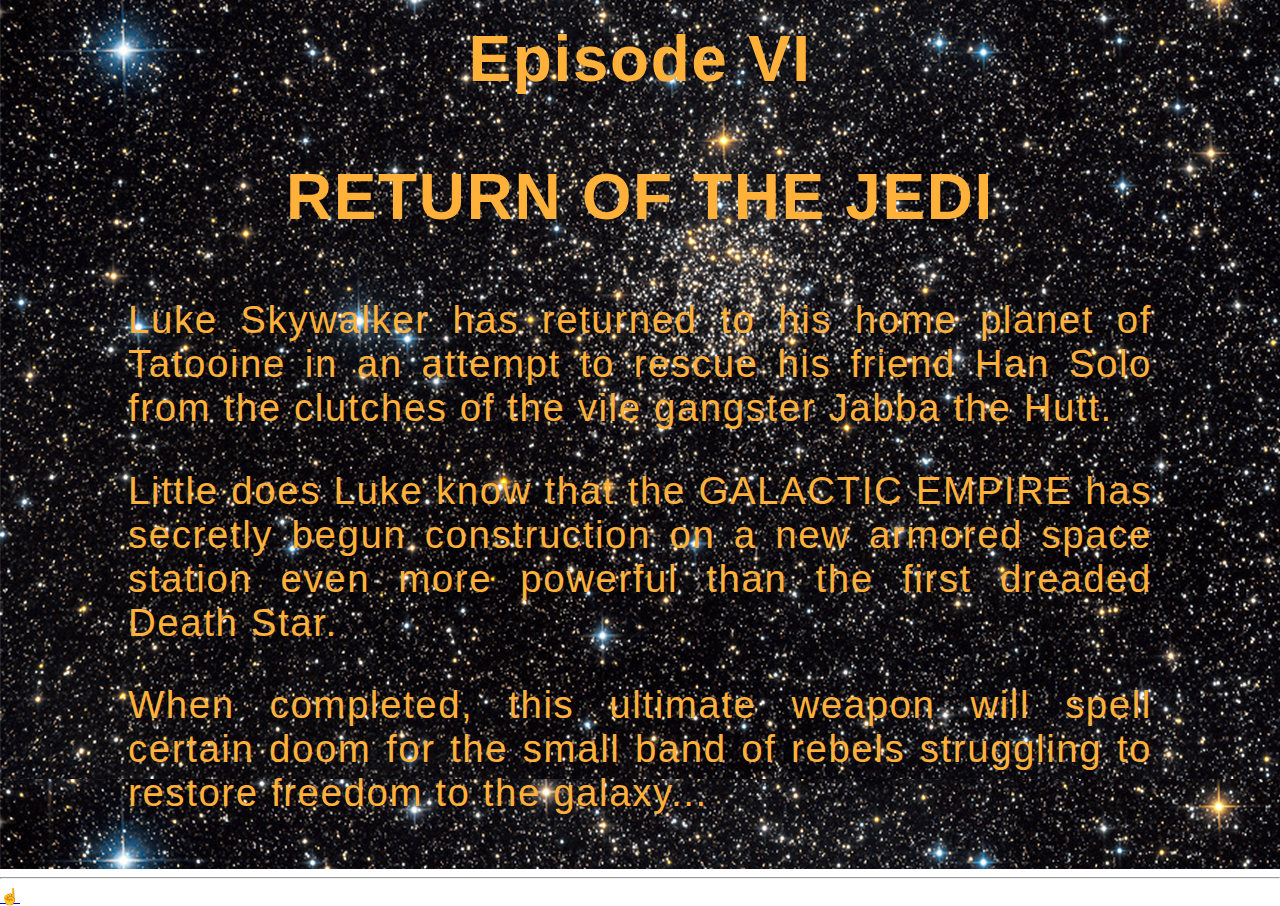
<file: 02-CursosCSS/motion.html>
<!DOCTYPE html>
<html lang="es">


<head>
    <meta charset="UTF-8">
    <meta http-equiv="X-UA-Compatible" content="IE=edge">
    <meta name="viewport" content="width=device-width, initial-scale=1.0">
    <link rel="stylesheet" href="css/motion.css">
    <title>MOTION</title>
</head>

<body>
    <h1>MOTION EN CSS</h1>
    <hr>
    <section class="transitions">
        <h2>Transiciones</h2>
        <div class="box">
        </div>
        <article class="card"><img src="./assets/puesta-sol.jpg" alt="sol"></article>
    </section>
    <hr>
    <section class="transform">
        <h2>Transformaciones 2d</h2>
        <article class="card transform-2d">
            <img src="./assets/puesta-sol.jpg" alt="sol">
        </article>
        <h2>Transformaciones 3d</h2>
        <article class="card transform-3d">
            <img src="./assets/puesta-sol.jpg" alt="sol">
        </article>
        <h2>Origen Transformacion</h2>
        <article class="card transform-origin">
            <img src="./assets/puesta-sol.jpg" alt="sol">
        </article>
    </section>
    <h3>Filp Card</h3>
    <article class="flip-card-1">
        <div class="flip-face flip-front">
            <img src="./assets/puesta-sol.jpg" alt="sol">
        </div>
        <div class="flip-face flip-back">
            <img src="./assets/aves.png" alt="sol">
        </div>
    </article>
    <article class="flip-card-2">
        <div class="flip-face flip-front">
            <img src="./assets/puesta-sol.jpg" alt="sol">
        </div>
        <div class="flip-face flip-back">
            <img src="./assets/aves.png" alt="sol">
        </div>
    </article>

    <hr>
    <h2>Animaciones</h2>
    <article class="card my-animation">
        <img src="./assets/puesta-sol.jpg" alt="sol">
    </article>
    <article class="card my-animation-2">
        <img src="./assets/puesta-sol.jpg" alt="sol">
    </article>
    <h3>Animacion Multiple</h3>
    <article class="card animation-multiple">
        <img src="./assets/puesta-sol.jpg" alt="sol">
    </article>
    <hr>
    <section class="motion-examples">
        <h2>Ejercicios efecto Movimiento css</h2>
        <h3>Fade In/ Fede Out</h3>
        <div class="fade-in">🐱‍🚀</div>
        <div class="fade-out">🐱‍👤</div>
        <h3>sacudir</h3>
        <div class="shake">🐱‍🐉</div>
        <h3>sacudir</h3>
        <div class="pulse">💖</div>
        <div class="pulse">Juan 😎</div>
        <hr>
        <h3>Eres el corazon de Css</h3>
        <div class="heart"></div>
        <hr>
        <h3>Spinner</h3>
        <div class="spinner"></div>
        <hr>
        <h3>Boton Animados</h3>
        <button class="btn anim-bottom to-left">Animacion Izquierda</button>
        <button class="btn anim-bottom to-center">Animacion Centro</button>
        <button class="btn anim-bottom to-right">Animacion Derecha</button>
        <button class="btn anim-gradient">Gradiente</button>

        <hr>
        <h3>Menu de Pestañas(tabs)</h3>
        <nav class="tabs-menu">
            <input type="radio" id="tab-1" name="tabs">
            <label for="tab-1">Sección 1</label>
            <input type="radio" id="tab-2" name="tabs">
            <label for="tab-2">Sección 2</label>
            <input type="radio" id="tab-3" name="tabs">
            <label for="tab-3">Sección 3</label>
            <input type="radio" id="tab-4" name="tabs">
            <label for="tab-4">Sección 4</label>
            <div class="tab-bg-hover"></div>
        </nav>

        <h3>Menu of canvas</h3>
        <input type="checkbox" class="off-canvas-btn">
        <label class="off-canvas-burger"></label>
        <nav class="off-canvas-menu">
            <div class="off-canvas-menu-container">
                <a href="#" class="off-canvas-link">Sección 1</a>
                <a href="#" class="off-canvas-link">Sección 2</a>
                <a href="#" class="off-canvas-link">Sección 3</a>
                <a href="#" class="off-canvas-link">Sección 4</a>
                <a href="#" class="off-canvas-link">Sección 5</a>
            </div>
        </nav>

        <h3>Ventana Modal</h3>
        <a href="#modal-1">Abrir Modal</a>
        <article id="modal-1" class="modal">
            <div class="modal-container">
                <a href="#cerrar" class="modal-close">X</a>
                <h2>Ventana Modal</h2>
                <p>Lorem ipsum dolor sit amet consectetur adipisicing elit. Repellendus adipisci ab corporis ea! Eligendi nobis maiores, ex adipisci qui accusantium maxime rerum cumque repudiandae soluta. Facere corporis velit voluptatem odio?</p>
                <ul>
                    <l1>
                        <a href="">Enlace 1</a>
                        <a href="">Enlace 2</a>
                        <a href="">Enlace 3</a>
                        <a href="">Enlace 4</a>
                        <a href="">Enlace 5</a>
                    </l1>
                </ul>
            </div>
        </article>
    </section>
    <h3>Start Wars</h3>
    <article class="star-wars">
        <div class="star-wars-container">
            <h2>Episode VI</h2>
            <h3>RETURN OF THE JEDI</h3>
            <p>Luke Skywalker has returned to
                his home planet of Tatooine in
                an attempt to rescue his
                friend Han Solo from the
                clutches of the vile gangster
                Jabba the Hutt.</p>
            <p>Little does Luke know that the
                GALACTIC EMPIRE has secretly
                begun construction on a new
                armored space station even
                more powerful than the first
                dreaded Death Star.</p>
            <p>When completed, this ultimate
                weapon will spell certain doom
                for the small band of rebels
                struggling to restore freedom
                to the galaxy...</p>
        </div>
    </article>
    
    
    

    

    

    <hr>
    <a href="index.html#temario-css">☝️</a>
</body>

</html>
</file>
<file: 02-CursosCSS/css/style.css>
/* 
Comentario en CSS

Regla CSS consta de 2 partes 
 1) el selector
 2) bloque de declaraciones: {
  atributo: valor;
  atributo-de-mas-dos-palabras: otro-valor;
}
*/

/* Son mala práctica por que son bloqueantes a la hora de que el navegador lee esta instrucción */
@import url("otro-hoja.css");

h1 {
  color: orangered;
  background-color: black;
}

/* 
  Links de referencia y documentación
  https://es.wikipedia.org/wiki/Hoja_de_estilos_en_cascada
  https://www.w3.org/html/logo/
  https://www.w3.org/standards/webdesign/htmlcss.html
  https://www.w3.org/TR/css-2020/
  https://developer.mozilla.org/es/docs/Web/CSS
  https://cssreference.io/
  https://caniuse.com/
  https://codeguide.co/
*/

/* 
Selectores Básicos
  1) Etiquetas - son elementos html
  2) Identificadores - atributo id - #
  3) Clases - atributo class - .
*/

p {
  color: midnightblue;
}

/* Dar estilos con Id se considera un AntiPatrón */
#parrafo-dos {
  background-color: skyblue;
}

/* Dar estilos con clases nos permite reutilizar nuestro código CSS */
.bg-skyblue {
  background-color: skyblue;
}

.bg-steelblue {
  background-color: steelblue;
}

.text-20 {
  font-size: 20px;
}

.text-32 {
  font-size: 32px;
}

.text-white {
  color: white;
}

.hijos-directos > li {
  background-color: thistle;
}

.hijos-descendientes b {
  background-color: thistle;
}

/* Los selectores de hermanos van a aplicar a los elementos que son hermanos y que estén por debajo del elemento de referencia */
.hermanos-general ~ li {
  background-color: thistle;
}

.hermanos-adyacentes + li {
  background-color: thistle;
}

/* Selectores de atributos */
.selectores-atributos a[href] {
  color: orangered;
}

.selectores-atributos a[target="_blank"] {
  font-weight: bold;
}

/* El comodín del * aplica el estilo si contiene el texto en cuestión en cualquier parte */
.selectores-atributos a[href*="jonmircha"] {
  font-size: 24px;
}

/* El comodín del ^ aplica el estilo si contiene el texto en cuestión al inicio */
.selectores-atributos a[href^="http://"]
{
  text-decoration: none;
}

/* El comodín del $ aplica el estilo si contiene el texto en cuestión al final */
.selectores-atributos a[href$=".com"] {
  background-color: black;
}

/* El comodín del ~ aplica el estilo si contiene el texto en cuestión en una lista separada por espacios */
.selectores-atributos a[class~="cursos"] {
  background-color: midnightblue;
}

/* El comodín del | aplica el estilo si contiene el texto en cuestión en una lista separada por espacios y que despues del texto en cuestión venga un guión medio - */
.selectores-atributos a[class|="menu"] {
  font-style: italic;
}

/* Selector Universal */
* {
  font-family: sans-serif;
}

.selector-universal * {
  font-size: 24px;
}

/* 
Pseudoclases - Dan estilos dependiendo del contexto, posición o estado del elemento
https://developer.mozilla.org/es/docs/Web/CSS/Pseudo-classes
*/

.form-pseudoclases *:required {
  border-color: yellow;
}

.form-pseudoclases *:valid {
  border-color: green;
}

.form-pseudoclases *:invalid {
  border-color: red;
}

.form-pseudoclases *:focus {
  background-color: skyblue;
}

.form-pseudoclases *:disabled {
  background-color: pink;
}

.menu-pseudoclases a:visited {
  color: olive;
}

.menu-pseudoclases a:hover {
  color: orange;
}

.p-pseudoclases:hover {
  font-size: 20px;
}

#temario-css:target {
  background-color: lightgreen;
}

.lista-pseudoclases li:first-child {
  color: green;
}

.lista-pseudoclases li:last-child {
  color: violet;
}

.lista-pseudoclases li:nth-child(3) {
  color: navy;
}

.lista-pseudoclases li:nth-child(4n) {
  font-size: 20px;
}

.lista-pseudoclases li:nth-child(3n + 1) {
  font-weight: bold;
}

.lista-pseudoclases li:nth-child(even) {
  background-color: yellow;
}

.lista-pseudoclases li:nth-child(odd) {
  background-color: orange;
}

.articulo-pseudoclases p:first-of-type {
  background-color: pink;
}

.articulo-pseudoclases p:last-of-type {
  background-color: violet;
}

.articulo-pseudoclases p:nth-of-type(3) {
  background-color: fuchsia;
}

.articulo-pseudoclases *:not(p) {
  background-color: beige;
}

/*
Pseudoelementos - Dan estilos a partes específicas de un elemento, se usa el :: para diferenciarlos de las pseudoclases
https://developer.mozilla.org/es/docs/Web/CSS/Pseudoelementos
*/

.saga-geminis::before {
  content: "🤼‍♂️";
}

.saga-geminis::after {
  content: "♊";
}

.saga-precio::before {
  content: "$";
  font-weight: bold;
}

.saga-precio::after {
  content: "USD";
  font-weight: bold;
}

.p-pseudoelementos::first-letter {
  font-weight: bold;
  font-size: 32px;
}

.p-pseudoelementos::first-line {
  color: coral;
}

.p-pseudoelementos::selection {
  color: greenyellow;
  background-color: black;
}

.input-pseudoelementos::placeholder {
  color: green;
}

/* Agrupar Selectores */
.form-agrupar-selectores input[type="text"],
.form-agrupar-selectores input[type="email"],
.form-agrupar-selectores textarea {
  border-color: yellow;
  border-width: 2px;
  border-style: dashed;
  background-color: black;
  font-size: 20px;
  display: block;
  width: 300px;
}

/* 
El Algoritmo de CSS: Es la forma en que el navegador aplica los estilos al documento HTML. Es vital entender este concepto para que entiendas como se aplican y en algunas ocasiones se sobreescriben las reglas CSS.
  1) La Cascada.
  2) La Especificidad.
  3) La Herencia.

La Cascada es el mecanismo en que el navegador aplica los estilos. Y toma en cuenta lo siguiente en este orden:
  1) El Origen del Código:
    - El User Agent (los estilos por defecto del navegador)
    - Personalizaciones del usuario.
    - Los estilos del autor.
  2) La Especificidad del Selector
  3) Orden de Aparición

La Especificidad es el peso que tiene un selector cuando hay conflicto de estilos. Se calcula de la siguiente forma:
  Etiquetas y pseudoelementos -------------- 0,0,0,1
  Clases, atributos y pseudoclases ------------0,0,1,0
  Identificadores -------------------------------0,1,0,0
  Estilos en línea--------------------------------1,0,0,0
  !important ------------------Rompe la especificidad

La Herencia, es la capacidad de un selector de obtener (heredar) los valores de sus ancestros más cercanos, para aplicarla se usa el valor inherit, si queremos evitarla podemos asignar otro valor o inicializar la propiedad en cuestión con el valor initial

https://web.dev/learn/css/inheritance/#which-properties-are-inheritable
*/

blockquote#cita-marco.cita-marco {
  background-color: lightsteelblue;
}

blockquote {
  background-color: burlywood;
}

#cita-marco {
  background-color: lightgreen;
}

blockquote.cita-marco {
  background-color: tomato;
}

.cita-marco {
  background-color: cornflowerblue;
}

.cita-marco {
  background-color: mediumaquamarine !important;
}

blockquote#cita-marco {
  background-color: lightsalmon;
}

.cita-marco {
  background-color: moccasin !important;
  background-color: darkorange !important;
  font-size: 32px;
  border-style: dotted;
  border-color: red;
}

.cita-marco cite {
  background-color: pink;
  background-color: inherit;
  font-size: 24px;
  font-size: initial;
  border-style: inherit;
  border-color: inherit;
}

/* 
https://autoprefixer.github.io/
https://caniuse.com/

Prefijos de los navegadores
-webkit-user-select: none;
-moz-user-select: none;
-ms-user-select: none;
user-select: none;
*/
</file>
<file: Flexbox/flexbox.css>
html {
    box-sizing: border-box;
    font-size: 16px;
    font-family: sans-serif;
    overflow-x: hidden;
}

*, *::after, *::before {
    box-sizing: inherit;
}
.container {
    background-color: #333;
    display:flex;
    margin-bottom: 2rem;
    height: 30vh;
    
    flex-direction:column-reverse;
    flex-direction:column;
    flex-direction:row;
    flex-direction:row-reverse;
    flex-wrap: nowrap;
    flex-wrap: wrap;
    flex-wrap: wrap-reverse;
    flex-flow: column wrap; /* short cut flex direction y flex wrap */
    flex-flow: row wrap;
    flex-flow: row nowrap;
    justify-content: center;
    justify-content: flex-end;
    justify-content: space-around;
    justify-content: space-between;
    justify-content: space-evenly;
    justify-content: flex-start;
    /* Define la alineación de los hijos en el eje transversal(cross axis) dentro de cada linea*/
    align-items: flex-start;
    align-items: baseline;
    align-items: flex-end;
    align-items: center;
    align-items:stretch; /* default el hijo no puede tener alto o ancho*/
    /* Define la alineación de los hijos en el eje transversal(cross axis) no funciona cuando
    los hijos estan en una sola linea o wrap activado*/
    align-content: flex-end;
    align-content: center;
    align-content: space-between;
    align-content: space-around;
    align-content: space-evenly;
    align-content: stretch; /* align-items:stretch; no tener width o height */
    align-content: flex-start; /* default */
}

.item {
    background-color: rgb(180, 180, 180);
    border: 1px solid red;
    padding: 5px;
    /* width:10%;
    height: 20%; */
    /* Cuando la caja flexbox tenga espacio sobrante es la habilidad o factor de crecer, valor por defecto es 0 No se aceptan valores negativos  */
    flex-grow: 1;
    flex-grow: 0;
    /* Cuando la caja flexbox NO tenga espacio sobrante es la habilidad o factor de encogerse, valor por defecto es 1 No se aceptan valores negativos  */
    flex-shrink: 1;
    flex-shrink: 0; /* desactiva y no se encoge */
    /* Es el tamaño del elemento hijo dentro de cada linea de la caja flexbox
        Si la caja tiene direccion de fila, flex basis representa width
        Si la caja tiene direccion de columna, flex basis representa height
        Valor por defecto default
        No confundir con width o height, tiene mayor especifidad
    */
    flex-basis: auto;
    flex-basis: 100px;
    /* flex es un shorthand de las propiedades flex-grow flex-shrink y flex basis, en ese orden */
    flex: 0 1 auto; /* default */
    /* Order: representan el orden que tendran los elementos hiojos en la caja flexbox
        Valor por defecto 0
        Ser aceptan valores positivos y negativos
        Un valor menor siempre va primero
    */
    order: 0;
    /* align self: sobreescribe las propoedades de aling-items solo para el elemento hijo especificado */
    align-self: stretch;
    
}
.item:nth-child(2) {
    /* flex-grow: 3; */
    flex-shrink: 2;
    order: 1;
    order: -1;
}

.item:nth-child(4) {
    align-self: center;
    align-self: flex-start;
    align-self: flex-end;
}

/* .item:nth-child(2),.item:nth-child(17) {
    padding: 1rem 0;
}

.item:nth-child(4),.item:nth-child(15) {
    padding: 1rem 0 2rem 0; 
} */
</file>
<file: 02-CursosCSS/css/backgrounds.css>
/* 
background-color: define el color de fondo del elemento
background-image: define la imagen de fondo del elemento
background-size: define el tamaño de la imagen de fondo, primer valor x, segundo y
    - cover: cambia el tamaño de la imagen de fondo para asegurarse de que permanezca completamente visible
    - contain: cambia el tamaño de la imagen de fondo para asegurarse de que el elemento esté completamente cubierto
background-repeat: define cómo se repite la imagen de fondo en el elemento
background-position:
  define la posición de la imagen de fondo, primer valor x, segundo y, si no se especifica un segundo valor éste será center
  aparte de valores numéricos podemos indicar el posicionamiento con las palabras: center, top, bottom, left and right
background-clip: define cuánto debe extenderse el fondo dentro del elemento.
background-origin: define el origen de la imagen de fondo.
background-attachment: define cómo se comportará la imagen de fondo al desplazarse por la página
*/

.box {
  margin: 2rem auto;
  width: 300px;
  height: 300px;
  border: thick dashed red;
}

.bg-color {
  background-color: black;
}

.bg-image {
  background-image: url("../assets/puesta-sol.jpg");
}

.bg-size {
  background-image: url("../assets/puesta-sol.jpg");
  background-size: 300px 200px;
  background-size: 300px;
  background-size: cover;
  background-size: contain;
}

.bg-repeat {
  background-image: url("../assets/puesta-sol.jpg");
  background-size: 100px;
  background-repeat: repeat;
  background-repeat: repeat-x;
  background-repeat: repeat-y;
  background-repeat: no-repeat;
}

.bg-position {
  background-color: skyblue;
  background-image: url("../assets/puesta-sol.jpg");
  background-size: 100px;
  background-repeat: no-repeat;
  background-position: 10px 20px;
  background-position: 1rem 2rem;
  background-position: 10% 20%;
  background-position: 10%;
  background-position: 10% center;
  background-position: top center;
  background-position: top right;
  background-position: top left;
  background-position: bottom center;
  background-position: bottom right;
  background-position: bottom left;
  background-position: bottom;
}

.bg-clip {
  background-color: skyblue;
  background-image: url("../assets/puesta-sol.jpg");
  background-repeat: no-repeat;
  background-size: 200px;
  background-size: cover;
  background-clip: border-box; /* default */
  background-clip: padding-box;
  background-clip: content-box;
  padding: 1rem;
}

.bg-origin {
  background-color: skyblue;
  background-image: url("../assets/puesta-sol.jpg");
  background-repeat: no-repeat;
  background-size: 200px;
  background-size: cover;
  background-origin: padding-box; /* default */
  background-origin: border-box;
  background-origin: content-box;
  padding: 1rem;
}

.bg-attachment {
  background-color: skyblue;
  background-image: url("../assets/puesta-sol.jpg");
  background-repeat: no-repeat;
  background-size: cover;
  width: 100%;
  height: 50vh;
  background-attachment: scroll;
  background-attachment: fixed;
  /* background: red; */
}

.bg-multiple {
  width: 50%;
  height: 30vh;
  background-image: url("../assets/favicon.png"),
    url("../assets/puesta-sol.jpg");
  background-repeat: repeat-x, no-repeat;
  background-size: 10%, cover;
}

.bg-art {
  width: 1000px;
  height: 700px;
  background: url("../assets/arbol.png") no-repeat center bottom,
    url("../assets/aves.png") no-repeat center bottom,
    url("../assets/cielo.png") no-repeat center top;
}
</file>
<file: 02-CursosCSS/css/border-outline.css>
.box {
  background-color: black;
  margin: 2rem auto;
  width: 400px;
  height: 400px;
  border: thick solid red;
}

.border-radius {
  border-radius: 2rem;
  border-top-left-radius: 4rem;
  border-top-right-radius: 4rem;
  border-bottom-right-radius: 4rem;
  border-bottom-left-radius: 4rem;
  border-radius: 2rem 4rem;
  border-radius: 2rem 4rem 0;
  border-radius: 4rem 3rem 2rem 1rem;
  border-radius: 2rem;
}

.border-radius-2 {
  border-radius: 2rem / 4rem;
  border-radius: 2rem 4rem / 4rem 8rem;
}

.border-radius-3 {
  border-radius: 50%;
}

.border-radius-4 {
  width: 400px;
  height: 200px;
  width: 200px;
  height: 400px;
  border-radius: 50%;
}

.outline {
  color: white;
  text-align: center;
  outline-width: 5px;
  outline-style: dashed;
  outline-color: chartreuse;
  outline: thick solid blue;
  /* border-width: 100px; */
  /* outline-width: 100px; */
  outline-offset: 3rem;
  outline-offset: -3rem;
}
</file>
<file: 02-CursosCSS/css/box-model.css>
/* 
https://developer.mozilla.org/es/docs/Learn/CSS/Building_blocks/El_modelo_de_caja

Modelo de Caja: Es la forma en que CSS ve a los elementos HTML y ¿cómo los ve? como si fueran cajas con las siguientes propiedades:
  1. El contenido (content): El contenido (texto) del elemento HTML, tomando en cuanta sus dimensiones (width & height)
  2. El borde (border): Lo que delimita cada uno de los elementos HTML
  3. El relleno (padding): Son las distancias internas (La distancia del borde al contenido)
  3. El márgen (margin): Son las distancias externas (La distancia entre el elemento html y sus elementos hermanos o padres)

Dentro del modelo de caja hay que considerar que una caja tendrá 4 lados:
  1. Arriba (top)
  2. Derecha (right)
  3. Abajo (bottom)
  4. Izquierda (left)
*/

h1 {
  width: 400px;
  height: 200px;
  /* propiedades de tipo shorthand */
  border-color: green;
  border-top-color: red;
  border-width: thick; /* thin - 1px , medium - 3px, thick - 5px */
  border-style: solid;
  border: 2px dashed blue;
}

.caja-uno,
.caja-dos {
  background-color: chocolate;
  border: medium solid orange;
  /* 
  Esto aplica para margin y padding
  1 valor = aplicar a los 4 lados
  2 valores =
    primer valor es para los lados verticales (t/b)
    segundo valor es para los lados horizontales (l/r)
  3 valores =
    primer valor es para top
    segundo valor es para los lados horizontales (l/r)
    tercer valor es para bottom
  4 valores = Piensa en las manecillas del reloj
    primer valor es para top (12)
    segundo valor es para right (3)
    tercer valor es para bottom (6)
    cuarto valor es para left (9)
    */
  padding: 20px;
  margin: 20px;
  padding: 20px 40px;
  margin: 40px 20px;
  padding: 0 40px 20px;
  margin: 50px 30px 0;
  padding: 0 40px 20px 50px;
  margin: 100px 50px 30px 0;
}

/* 
Caja de Línea
  - Ocupan el espacio necesario para mostrar su contenido.
  - No tienen dimensiones modificables (alto, ancho).
  - Permiten otros elementos a su lado.
  - Padding y margin solo empujan a elementos adyacentes en horizontal, NUNCA EN VERTICAL.
Caja de Bloque
  - Ocupan todo el ancho disponible, lo que genera saltos de línea.
  - Tienen dimensiones modificables (alto, ancho).
  - No permiten otros elementos a su lado (aunque especifique un ancho, siguen ocupando todo el espacio disponible a lo ancho, generando saltos de línea).
*/

.caja-linea,
.caja-bloque {
  background-color: darkcyan;
  color: white;
  width: 500px;
  height: 250px;
  border: medium solid black;
  padding: 16px;
}

.caja-bloque {
  margin: 32px;
  display: block;
}

.caja-linea {
  margin: 48px;
  display: inline;
}

/* 
Propiedad Display
  inline
  block
  inline-block - Se comporta como un elemento de línea pero acepta modificar sus dimensiones (alto y ancho)
  none
  table
  list-item
  flex - ve mi curso de Flexbox CSS
  grid - ve mi curso de Grid CSS
*/
.caja-none,
.caja-linea-bloque,
.caja-hidden {
  background-color: darkolivegreen;
  color: white;
  width: 600px;
  height: 300px;
  border: medium solid black;
}

.caja-linea-bloque {
  display: inline-block;
}

.caja-none {
  display: none;
}

.caja-hidden {
  visibility: hidden;
}

.overflow {
  background-color: darkturquoise;
  width: 200px;
  height: 100px;
  overflow: visible;
  overflow: hidden;
  overflow: scroll;
  overflow: auto;
  /* overflow-y: scroll; */
  /* overflow-x: scroll; */
}

/* 
Tamaño de Caja
*/

.box-sizing-content,
.box-sizing-border {
  background-color: deepskyblue;
  box-sizing: content-box;
  width: 500px;
  height: 250px;
  padding: 10px;
  border: thick solid black;
  /* w 500 + 10 + 10 + 5 + 5 = 530 */
  /* h 250 + 10 + 10 + 5 +5  = 280 */
}

.box-sizing-border {
  box-sizing: border-box;
}

.container-col-3 {
  background-color: burlywood;
  width: 600px;
  height: 300px;
  margin-top: 20px;
}

.container-col-3 > * {
  box-sizing: border-box;
  width: 200px;
  border: thin solid red;
  padding: 10px;
  float: left;
}

/* 
https://www.paulirish.com/2012/box-sizing-border-box-ftw/
apply a natural box layout model to all elements, but allowing components to change
*/
html {
  box-sizing: border-box;
}

*,
*:before,
*:after {
  box-sizing: inherit;
}

/* Floats */
.container-floats {
  background-color: cornflowerblue;
}

.float-left {
  float: left;
}

.float-right {
  float: right;
}

.clearfix {
  clear: both;
}

/* Colapso de Márgenes Verticales */
.margin-collapse {
  background-color: skyblue;
}

.margin-collapse section {
  border: thin solid black;
  margin-top: 16px;
  margin-bottom: 16px;
}

.margin-collapse span {
  border: thin solid black;
  display: inline-block;
  margin-right: 16px;
  margin-left: 16px;
}

/* Centrado de Cajas */
.sitio-web {
  border: thin solid black;
  background-color: thistle;
  width: 800px;
  height: 1000px;
  padding: 16px;
  margin-top: 200px;
  margin-left: auto;
  margin-right: auto;
  /* margin: 0 auto; */
}
</file>
<file: 02-CursosCSS/css/colors.css>
.color-by-name {
  background-color: coral;
  color: rebeccapurple;
  border: thick solid greenyellow;
}

/* 
Sistema Hexadecimal
0123456789ABCDEF

RedGreenBlue (Medios Digitales) vs CyanMagentaYellowKey (Medios Impresos)

Colores en HEX va a ser colores de 6 dígitos
#ff6600
*/
.color-hex {
  background-color: #ff6600;
  background-color: #f60;
  background-color: #ff6605;
  background-color: #00000000;
  background-color: #00000055;
  background-color: #0003;
  color: #12ac78;
  border: thick solid #ffffff;
  border: thick solid #fff;
  border: thick solid #ff0000;
  border: thick solid #f00;
  border: thick solid #00ff00;
  border: thick solid #0f0;
  border: thick solid #0000ff;
  border: thick solid #00f;
  border: thick solid #000000;
  border: thick solid #000;
}

/* 
Sistema RGB
  Acepta 8 bits por canal de color
  Bit (0/1) 2 elevado a la potencia 8 = 2*2*2*2*2*2*2*2 = 256 
  Por cada canal de color tenemos valores que van del 0 al 255
*/
.color-rgb {
  background-color: rgb(255, 255, 255);
  background-color: rgb(255, 0, 0);
  background-color: rgb(0, 255, 0);
  background-color: rgb(0, 0, 255);
  background-color: rgb(0, 0, 0);
  background-color: rgba(0, 0, 0, 0.92);
  color: rgb(255, 102, 0);
  border: thick solid rgb(128, 109, 7);
}

/* 
Sistema HSL
HueSaturationLightness (Tono-Saturación-Luminosidad)

El primer es Hue (Círculo Cromático)
  0° -> red
  60° -> yellow
  120° -> green
  180° -> cyan
  240° -> blue
  300° -> magenta

El segundo valor es Saturation (Intensidad del Color)
  0% -> Escala de grises
  100% -> Color puro

El tercer valor es Lightness (Luminosidad del Color)
  0% -> negro
  50% -> color puro
  100% -> blanco
*/
.color-hsl {
  background-color: hsl(0, 100%, 50%);
  background-color: hsl(120, 100%, 50%);
  background-color: hsl(240, 100%, 50%);
  background-color: hsl(30, 100%, 50%);
  background-color: hsla(30, 100%, 50%, 0.5);
  background-color: hsla(30, 100%, 50%, 0.25);
  background-color: hsla(30, 100%, 50%, 0);
  background-color: hsla(30, 100%, 50%, 0.75);
  color: hsl(0, 0%, 100%);
  color: hsl(0, 0%, 0%);
  border: thick solid hsl(210, 75%, 65%);
}

/* 
Valor transparent: color transparente es igual a aplicar rgba(0,0,0,0)
Valor currentColor: Hereda el valor por defecto o asignado de la propiedad color, del ancestro que tenga definida esta propiedad, busca del ancestro más cercano al más alejado
*/
.color-transparent-current {
  background-color: darkmagenta;
  background-color: currentColor;
  background-color: transparent;
  color: olive;
  border: thick solid currentColor;
}

.opacity {
  background-color: orchid;
  color: navy;
  border: thick solid black;
  opacity: 0.5;
  opacity: 1;
  opacity: 0;
  opacity: 0.75;
}

.opacity-00 {
  opacity: 0;
}

.opacity-10 {
  opacity: 0.1;
}

.opacity-20 {
  opacity: 0.2;
}

.opacity-30 {
  opacity: 0.3;
}
</file>
<file: 02-CursosCSS/css/fonts-texts.css>
/* 
  Estilos de la Fuente

  font-family
  font-size
  font-weight
  font-style
  font-variant
  line-height
  font
*/

.font {
  font-family: Georgia, "Times New Roman", Times, serif;
  font-family: sans-serif;
  font-size: 32px;
  font-weight: bold;
  font-style: italic;
  font-variant: small-caps;
  line-height: 2;
  font: italic small-caps bold 24px / 1.5 monospace;
}

/* 
Formato woff o woff2 - Web Open Font Format

font-display:
  auto - permite que el navegador utilice el método predeterminado que suele ser block
  block - oculta brevemente el texto hasta que la fuente haya sido descargada por completo
  swap - indica al navegador que utilice la fuente alternativa para mostrar el texto hasta que la fuente personalizada se haya cargado por completo
  fallback - es una mezcla de auto y swap
  optional -ocultará el texto, luego lo cargará con la fuente alternativa y finalmente aplicará la fuente personalizada
*/
@font-face {
  font-family: "Chalet";
  src: url("../assets/Chalet.woff") format("woff");
  font-display: swap;
  /* src: url("../assets/Chalet.woff") format("woff"),
  url("../assets/Chalet.woff2") format("woff2"); */
}

.chalet {
  font-family: "Chalet", sans-serif;
  font-size: 2rem;
}

@font-face {
  font-family: "Pecita";
  src: url("../assets/Pecita.woff") format("woff");
  font-display: swap;
}

.pecita {
  font-family: "Pecita", cursive;
  font-size: 2rem;
}

.raleway {
  font-family: "Raleway", sans-serif;
  font-size: 2rem;
}

/* 
text-align
text-decoration
text-indent
text-overflow
  overflow: hidden;
  white-space: nowrap;
text-transform

letter-spacing

white-space

word-break
word-spacing
writing-mode
*/
.text {
  font-size: 2rem;
  text-align: center;
  text-align: left;
  text-decoration: overline;
  text-decoration: none;
  text-indent: 3rem;
  text-transform: capitalize;
  text-transform: lowercase;
  text-transform: uppercase;
  text-transform: none;
  letter-spacing: 0.5rem;
  word-break: break-all;
  writing-mode: vertical-rl;
  writing-mode: vertical-lr;
  writing-mode: horizontal-tb;
}

.text a {
  text-decoration: none;
}

.text-overflow {
  background-color: blanchedalmond;
  border: thin solid black;
  padding: 1rem;
  width: 50%;
  font-size: 2rem;
  overflow: hidden;
  white-space: nowrap;
  text-overflow: ellipsis;
}

.white-space {
  white-space: pre;
}

.word-spacing {
  font-size: 2rem;
  word-spacing: 1rem;
}

.material-icons {
  font-family: "Material Icons";
  font-weight: normal;
  font-style: normal;
  font-size: 24px; /* Preferred icon size */
  display: inline-block;
  line-height: 1;
  text-transform: none;
  letter-spacing: normal;
  word-wrap: normal;
  white-space: nowrap;
  direction: ltr;

  /* Support for all WebKit browsers. */
  -webkit-font-smoothing: antialiased;
  /* Support for Safari and Chrome. */
  text-rendering: optimizeLegibility;

  /* Support for Firefox. */
  -moz-osx-font-smoothing: grayscale;

  /* Support for IE. */
  font-feature-settings: "liga";
}
</file>
<file: 02-CursosCSS/css/forms.css>
html {
  box-sizing: border-box;
  font-size: 16px;
}

*,
*::after,
*::before {
  box-sizing: inherit;
}

.contact-form {
  --form-text-color: #666;
  --form-placeholder-color: #006999;
  --form-success-color: #4caf50;
  --form-error-color: #f44336;
  --form-bg-color: #eee;
  --form-border-color: #222;

  background-color: var(--form-bg-color);
  border: thin solid var(--form-border-color);
  margin-left: auto;
  margin-right: auto;
  padding: 2rem;
  width: 80%;
}

.contact-form > * {
  display: block;
  width: 100%;
  margin-bottom: 2rem;
  font-family: sans-serif;
  font-size: 1rem;
  padding: 0.5rem;
  border-radius: 0.25rem;
  color: var(--form-text-color);
  caret-color: var(--form-placeholder-color);
}

.contact-form > *::placeholder {
  color: var(--form-placeholder-color);
}

.contact-form > *[required]:invalid {
  border: thin solid var(--form-error-color);
}

.contact-form > *[required]:valid {
  border: thin solid var(--form-success-color);
}

.contact-form input[type="submit"] {
  margin-bottom: 0;
  margin-left: auto;
  margin-right: auto;
  width: 30%;
  background-color: var(--form-placeholder-color);
  font-weight: bold;
  font-size: 1.25rem;
  color: #fff;
}

.contact-form input[type="submit"]:hover {
  cursor: pointer;
  opacity: 0.75;
}

.contact-form textarea {
  resize: none;
}
</file>
<file: 02-CursosCSS/css/images.css>
img {
  max-width: 100%;
  height: auto;
}

.card {
  border: medium solid black;
  width: 400px;
  height: 400px;
}

.card img {
  background-color: blanchedalmond;
  height: 300px;
  object-fit: fill; /* default */
  object-fit: cover;
  object-fit: none;
  object-fit: contain;
  object-fit: scale-down; /* toma el valor que sea menor de los valores contain y none */
  object-position: left top;
  object-position: right bottom;
  object-position: -50px center;
  object-position: 50% 50%;
}
</file>
<file: 02-CursosCSS/css/lists.css>
.list {
  list-style-type: disc; /* default */
  list-style-type: square;
  list-style-type: circle;
  list-style-type: lower-roman;
  list-style-type: upper-roman;
  list-style-type: decimal;
  list-style-type: decimal-leading-zero;
  list-style-type: none;
  list-style-type: lower-greek;
  list-style-image: url("../assets/favicon.png");
  list-style-image: url("../assets/cielo.png");
  list-style-image: none; /* default */
}

.list li {
  list-style-type: none;
}

.list li::before {
  content: "";
  display: inline-block;
  width: 1rem;
  height: 1rem;
  background-image: url("../assets/favicon.png");
  background-size: contain;
  background-repeat: no-repeat;
  background-position: center;
}

.list-2 li {
  background-color: coral;
  list-style-position: inside;
  list-style-position: outside;
}

.list-3 li {
  background-color: cornsilk;
  list-style: lower-latin url("../assets/cielo.png") outside;
  list-style: lower-latin inside;
}

.text-column-4 {
  list-style-position: inside;
  column-count: 4;
  column-gap: 1rem;
  column-rule: thin dotted red;
  column-width: 100px; /* tamaño mínimo de anchura de las columas */
}

.text-column-3 {
  column-count: 3;
  column-gap: 1rem;
  column-rule: thin solid gray;
  column-width: 100px; /* tamaño mínimo de anchura de las columas */
}
</file>
<file: 02-CursosCSS/css/motion.css>
html {
    box-sizing: border-box;
    font-size: 16px;
    font-family: sans-serif;
    overflow-x: hidden;
}

*, *::after, *::before {
    box-sizing: inherit;
}
.box {
    width: 200px;
    height: 200px;
    border: medium solid rgb(27, 8, 201);
    margin-left: auto;
    margin-right: auto;
    margin-bottom: 4rem;     
}

.card {
    width: 600px;
    height: 400px;
    border: medium solid black;
    margin-left: auto;
    margin-right: auto;
    margin-bottom: 4rem;     
}

.card img {
    width: 100%;
    height: 100%;
    object-fit: cover;
    object-position: 0 50%;
}

/* TRANSITION */

/* 
    transition-property
    transition-duration
    transition-timing-function_ linear ease ease-in-ease ease-out ease-in-out steps
    transition-delay
    transition: property duration timing-finction delay
*/

.transitions .box  {
    background-color: aquamarine;
    transition-property: background-color;
    transition-duration: 500ms;
    transition-timing-function: ease;
    transition-delay: .5s;
    transition: border-color 2s linear 1s;
    transition: all 1s ease-in-out 0.5s;
    /* es mejor no utilizar all si no tienes control de todas las propiedades es mejor 1 por 1 */

}

.transitions .box:hover {
    background-color: cornflowerblue;
    border-color: red;
    border-radius: 2rem;
    border-width: 10px;
    /* no todas las propiedades son animables ver Mozzila MDN */
}


/* 
    timing function
*/

.transitions .card {
    transition: opacity 1s ease-in-out,
    border-color 3s steps(3),
    filter 2s ease-in,
    box-shadow 1.5s linear;
}

.transitions .card:hover {
    opacity: .75;
    border-color: blueviolet;
    filter: blur(.07rem);
    box-shadow: 1rem 1rem 2rem .5rem black;
}

.transitions .card img {
    transition: object-position 2s ease-in-out 3s;
}

.transitions .card img:hover {
    object-position: 100% 50%;
}

/* TRANSFORMACIONES */

/* 2D */

.transform-2d img {
    transition: transform 2s ease-in-out;
}

.transform-2d img:hover {
    transform: none;
    transform: translateX(4rem);
    transform: translateY(4rem);
    transform: translateZ(4rem);
    transform: translate(4rem, -4rem);
    transform: translate(20%, 20%);
    transform: scaleX(1.2);
    transform: scaleY(1.2);
    transform: scaleY(0.7);
    transform: scale(1.2, 1.2);
    transform: scale(-1.2, -1.2);
    transform: rotateX(45deg);
    transform: rotateY(45deg);
    transform: rotateX(90deg);
    transform: rotateZ(60deg);
    transform: rotateZ(-60deg);
    transform: rotate(40deg);
    transform: skewX(40deg);
    transform: skewX(-40deg);
    transform: skewY(40deg);
    transform: skewY(-40deg);
    transform: skew(40deg, 20deg);

    /* 
        matrix(scaleX(), skewY(), skewX(), scaleY(), translateX(), translateY())  
    */
    transform: matrix(1,2,2,1,20,10);
    transform: translate(25%, -25%) rotate(40deg) skew(10deg, 10deg) scale(0.3, 0.3);
}

.transform-3d img {
    transition: transform 2s ease-in-out;
}

.transform-3d {
    perspective: 300px;
}
.transform-3d img:hover {
    
    transform: translateZ(4rem);
    /* perspective distancia en Z entre 2 puntos(persona a objeto) */
    transform:perspective(300px) translateZ(2rem);
    transform:perspective(300px) translateZ(-2rem);
    transform:translateZ(-2rem); /* Si el elemento padre tiene una perspectiva */
    transform: translate3d(2rem, 50%, -3rem);
    transform: scaleZ(1.5rem); /* una imagen no tiene volumen */
    transform: scale3d(1.2, 0.8,2);
    transform: rotateX(40deg);
    transform: rotateY(-10deg);
    transform: rotate3d(2,1,1, 10deg);
    transform: rotate3d(2,1,0, 45deg);
    transform: matrix3d(1,0,0,0,0,1,6,0,0,0,1,0,50,100,0,1.1);
    transform: rotate3d( 2,1,1, 20deg) translate3d(2rem, 50%, -3rem) scale3d(1.2, 0.8, 2);
}

.transform-origin img {
    transition: transform 2s ease-in-out;
    /* transform origin: x, y, z */
    transform-origin: 50% 50% 0;
    transform-origin: 10% 10%;
    transform-origin: top right;
    transform-origin: bottom right;
    transform-origin: top center;
    transform-origin: -2rem -3rem;
    transform-origin: -5% -10%;
    transform-origin: 5% 10%;


}
.transform-origin img:hover {
    transform: rotate(360deg);
}


/* flip card */

.flip-card-1, .flip-card-2 {
    width: 600px;
    height: 400px;
    border: medium solid black;
    margin-left: auto;
    margin-right: auto;
    margin-bottom: 4rem;     
    position: relative;
    cursor: pointer;
    transition: transform 1s ease-in-out;
    perspective: 200px;
    transform-style: flat;
    transform-style: preserve-3d;

}

.flip-card-1 img, .flip-card-2 img {
    width: 100%;
    height: 100%;
    object-fit: cover;
    object-position: 0 50%;
}

.flip-card-1:hover {
    transform: rotateY(180deg);
}

.flip-face {
    position:absolute;
    width:100%;
    height: 100%;
    backface-visibility: hidden;
}

.flip-front {
    transform: rotateY(0deg);
}

.flip-back {
    transform: rotateY(180deg);
}

.flip-card-2 {
    transform-origin: center right;
}
.flip-card-2:hover {
    transform: translateX(-100%) rotateY(180deg);
}

/* ANIMACIONES */

@keyframes myAwesomeAnimation {
    from {
        opacity: 0;
        transform: translateX(0);
    }

    to {
        opacity: 1;
        transform: translateX(200px);
    }
}
.my-animation {
    /* animation: name duration timing-function delay iteration-count direction fill-mode play-state; */
    animation-name: myAwesomeAnimation;
    animation-duration: 3s;
    animation-timing-function:cubic-bezier(1, 0, 0, 1);
    animation-timing-function:cubic-bezier(.33, .92, .92, .36); /* https://cubic-bezier.com/  */
    animation-timing-function:ease-in-out;
    animation-delay: 1s;
    animation-iteration-count: 3;
    animation-iteration-count: infinite;
    animation-iteration-count: 1;
    animation-direction: reverse;
    animation-direction: alternate;
    animation-direction: alternate-reverse;
    animation-direction: normal;
    animation-fill-mode: none;
    /* Al final de la animacion se queda con la estilos finales */
    animation-fill-mode: forwards;
    /* Al inicio de la animacion se queda con la estilos inicial */
    animation-fill-mode: backwards;
    /* aplica forwards y backwards */
    animation-fill-mode: both;
    animation-play-state: running; /* Es mejor usar esta propiedad en Javascript */
    animation: myAwesomeAnimation 2s ease 300ms 7 alternate both;
}


@keyframes myAwesomeAnimation2 {
    0% {
        opacity: 0;
        transform: translateX(0);
    }

    50% {
        opacity: 0.5;
        transform: translateX(-100px);
    }

    75% {
        transform: translateX(-200px);
    }
    100% {
        opacity: 1;
        transform: translateX(200px);
    }
}
.my-animation-2 {
    animation: myAwesomeAnimation2 5s;
}

@keyframes multipleAnimation1 {

    0% {
        opacity: 1;
    }

    50% {
        opacity: 0;
    }

    100% {
        opacity: 1;
    }
}

@keyframes multipleAnimation2 {

    0% {
        transform: translateY(0);
    }

    50% {
        transform: translateY(-100px);
    }
    
    100% {
        transform: translateY(100px);
    }
}
.animation-multiple {
    animation: multipleAnimation1 2s infinite, multipleAnimation2 2s infinite;
}




.motion-examples {
    margin-top: 15rem;
    text-align: center;
}
@keyframes fadeIn {
    0% {
        opacity: 0;
    }

    100% {
        opacity: 1;
    }
}

.fade-in {
    font-size: 5vw;
    animation: fadeIn 2s linear 2s infinite alternate both;
}
@keyframes fadeOut {
    0% {
        opacity: 1;
    }

    100% {
        opacity: 0;
    }
}

.fade-out {
    font-size: 5vw;
    animation: fadeOut 2s linear 2s infinite alternate both;
}


@keyframes shake {
    10%, 90% {
        transform: translate(-1px, 0);
    }
    20%, 80% {
        transform: translate(2px, 0);
    }
    30%, 50%, 70% {
        
        transform: translate(-4px, 0);
    }
    40%, 60% {
        
        transform: translate(4px, 0);
    }

}

.shake {
    font-size: 5vw;
    cursor: pointer;
    display: inline-block;
}

.shake:hover {
    animation: shake 1s cubic-bezier(0.36, 0.07, 0.19, 0.97) both;
    transform: translate(0,0);
}

@keyframes Pulse {
    0% {
        transform:scale(1,1);
    }
    50% {
        transform:scale(2,2);
    }
    100% {
        transform:scale(0.2,0.2);
    }
}

.pulse {
    display: inline-block;
    animation: Pulse 3s linear infinite alternate both;
}

/* heart */

@keyframes heartColor {
    10% {
        background-color:rgb(27, 8, 201);
    }

}
.heart {
    position: relative;
    width: 10vw;
    height: 10vw;
    margin: 1rem auto;
    animation: Pulse 1s linear infinite;
}

.heart::after, .heart::before {
    content: '';
    position: absolute;
    left: 5vw;
    top:0;
    width: 5vw;
    height: 8vw;
    background-color: crimson;
    transform: rotate(-45deg);
    transform-origin: 0 100%;
    border-radius: 5vw 5vw 0 0;
    animation: heartColor 1s linear infinite;
}

.heart::after {
    left: 0;
    transform: rotate(45deg);
    transform-origin: 100% 100%;
}


@keyframes spinner {
    0% {
        transform: rotate(0deg);
    }
    100% {
        transform: rotate(360deg);
    }
}
.spinner {
    background-color: aquamarine;
    width: 7vw;
    height: 7vw;
    margin-left: auto;
    margin-right: auto;
    border: 1vw solid rgba(0,0,0,10%);
    border-radius: 50%;
    border-left-color: blue;
    animation: spinner 1.5s  ease-in-out infinite;
}

.btn {
    position: relative;
    border: none;
    border-radius: 0.25rem;
    padding: .2rem;
    width: 15rem;
    height: 2.5rem;
    font-size: 1.25rem;
    font-weight: bold;
    cursor: pointer;
    overflow: hidden;
    box-shadow: .1rem .1rem .5rem .25rem #00000015;
}

.anim-bottom::after {
    content: "";
    position: absolute;
    bottom: 0;
    width: 0;
    height: 0.25rem;
    background-color: rgba(165, 7, 7, 0.144);
    transition: width 1s ease, left 0.5s ease, right 0.5s ease;
}

.anim-bottom:hover::after {
    width: 100%;

}
.to-left::after {
    left: 0;
}

.to-center::after {
    left: 50%;
}

.to-center:hover::after {
    left: 0;
}
.to-right::after {
    right: 0;
}

.anim-gradient {
    background-image: linear-gradient(to right, red, orange);
    background-size: 300% 100%;
    transition: background-position 1s ease;
}

.anim-gradient:hover {
    background-position: 100% 0;
}

.tabs-menu {
    position: relative;
    margin-left: auto;
    margin-right: auto;
    background-color: rgb(165, 164, 159);
    padding: 1rem;
    border-radius: 1rem;
    width: 70%;
    height: 3rem;
    display: flex;
    justify-content: space-between;
    align-items: center;
}

.tabs-menu input[type="radio"] {
    display: none;
}

.tabs-menu label {
    position: relative;
    text-align: center;
    cursor: pointer;
    width: calc(100% / 4 - 0.5rem);
    z-index: 1;
}

.tabs-menu label:hover {
    color: #fff;
}

.tabs-menu input[type="radio"]:checked + label {
    color: white;
}

.tab-bg-hover {
    position: absolute;
    width: calc(100% / 4 - 0.5rem);
    height: 2rem;
    background-image: linear-gradient(90deg, yellow, red);
    border-radius: 0.5rem;
    transition: transform 300ms ease-in-out;
}

#tab-1:checked ~ .tab-bg-hover {
    transform: translateX(0);
}

#tab-2:checked ~ .tab-bg-hover {
    transform: translateX(100%);
}

#tab-3:checked ~ .tab-bg-hover {
    transform: translateX(200%);
}

#tab-4:checked ~ .tab-bg-hover {
    transform: translateX(300%);
}

.off-canvas-btn {
    position: fixed;
    bottom: 1rem;
    right: 1rem;
    z-index: 999;
    width: 3rem;
    height: 3rem;
    cursor: pointer;
    opacity: 0;
}

.off-canvas-burger {
    position: fixed;
    bottom: 1rem;
    right: 1rem;
    z-index: 899;
    width: 3rem;
    height: 0.6rem;
    background-color: rgb(27, 8, 201);
    border-radius: 0.3rem;
    transform: rotate(0deg) translate(0, -1.2rem);
    transition: transform 1s ease,  background-color 1s ease;
    transform-origin: top left;
}

.off-canvas-burger::before,
.off-canvas-burger::after  {
    content: '';
    display: block;
    width: 100%;
    height: 0.6rem;
    background-color:rgb(27, 8, 201);
    border-radius: 0.3rem;
    transition: transform 1s ease;
}

.off-canvas-burger::before {
    transform: rotate(0deg) translate(0, -0.9rem);
}

.off-canvas-burger::after {
    transform: rotate(0deg) translate(0, 0.3rem);
}

.off-canvas-btn:checked + .off-canvas-burger {
    background-color: transparent;
}

.off-canvas-btn:checked + .off-canvas-burger::before {
    transform: rotate(45deg);
}
.off-canvas-btn:checked + .off-canvas-burger::after {
    transform: rotate(-45deg) translate(5px, -0.6rem);
}

.off-canvas-menu {
    position: fixed;
    top: 0;
    left: 0;
    bottom: 0;
    right: 0;
    background-color: #0007;
    z-index: 799;
    display:flex;
    justify-content: center;
    align-items: center;
    transition: transform 0.5s ease-in-out;
    transform: translate(0, 100%); 

}
.off-canvas-btn:checked ~ .off-canvas-menu {
    transform: translate(0, 0);
}
.off-canvas-menu-container {
    width: 100%;
    height: 100vh;
    display: flex;
    flex-direction: column;
    justify-content: center;
}

.off-canvas-link {
    padding: 2rem;
    border-bottom: thin solid red;
    font-size: 1.5rem;
    text-decoration: none;
    color: white;
    transition: background-color 1s ease;
}
.off-canvas-link:first-child{
    border-top: thin solid red;
}
.off-canvas-link:hover {
    background-color: #e007;
}

.modal {
    position: fixed;
    top: 0;
    left: 0;
    bottom: 0;
    right: 0;
    background-color: #0007;
    z-index: 799;
    display:flex;
    justify-content: center;
    align-items: center;
    opacity: 0;
    pointer-events: none;
    transition: opacity 0.5s ease-in-out;
}
.modal:target {
    opacity: 1;
    pointer-events: auto;
}

.modal-container {
    position: relative;
    border: thick solid #e50;
    border-radius: 1rem;
    background-color: white;
    padding: 2rem;
    width: 70%;
    height: 70vh;
}

.modal-close {
    position: absolute;
    top: 1rem;
    right: 1rem;
    width: 2rem;
    height: 2rem;
    text-decoration: none;
    font-weight: bold;
    color: white;
    background-color: red;
    text-align: center;
    line-height: 2rem;
    border-radius: 0.5rem;
    transition: background-color 0.5s ease-in-out, transform 0.5s ease-in-out;
}

@keyframes introStarWars {
    0% {
        transform: perspective(100vh) rotateX(25deg) translateY(100%);
    }
    
    100% {
        transform: perspective(100vh) rotateX(25deg) translateY(-150%);
    }
}
body {
    margin: 0;
}
.star-wars {
    margin-left: auto;
    margin-right: auto;
    width: 100%;
    height: 100vh;
    overflow: hidden;
    color: #ffb13a;
    background-image: url("../assets/stars_feature.png");
}

.star-wars-container {
    margin-left: auto;
    margin-right: auto;
    width: 80%;
    text-align: justify;
    letter-spacing: 0.1rem;
    animation: introStarWars 20s infinite;
}

.star-wars h2,
.star-wars h3 {
    font-size: 5vw;
    text-align: center;
}

.star-wars p {
    font-size: 3vw;
}
</file>
